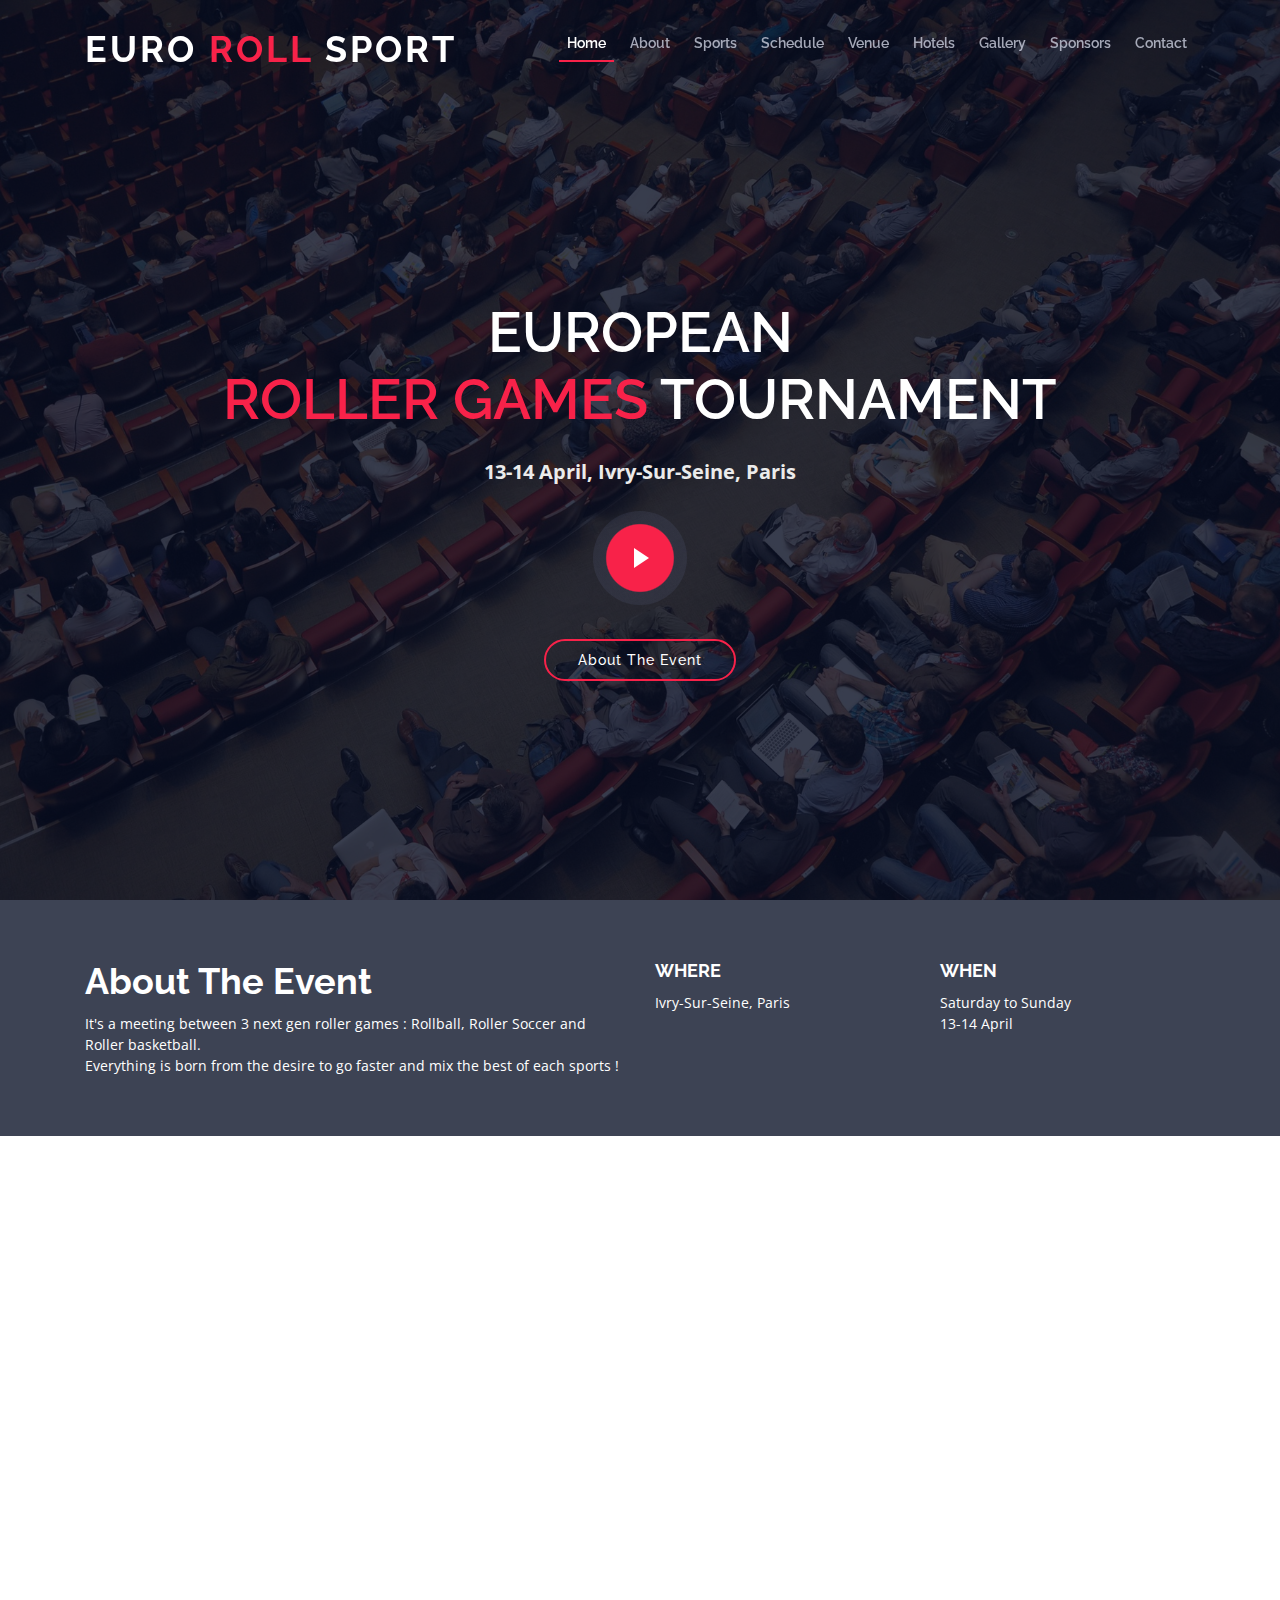
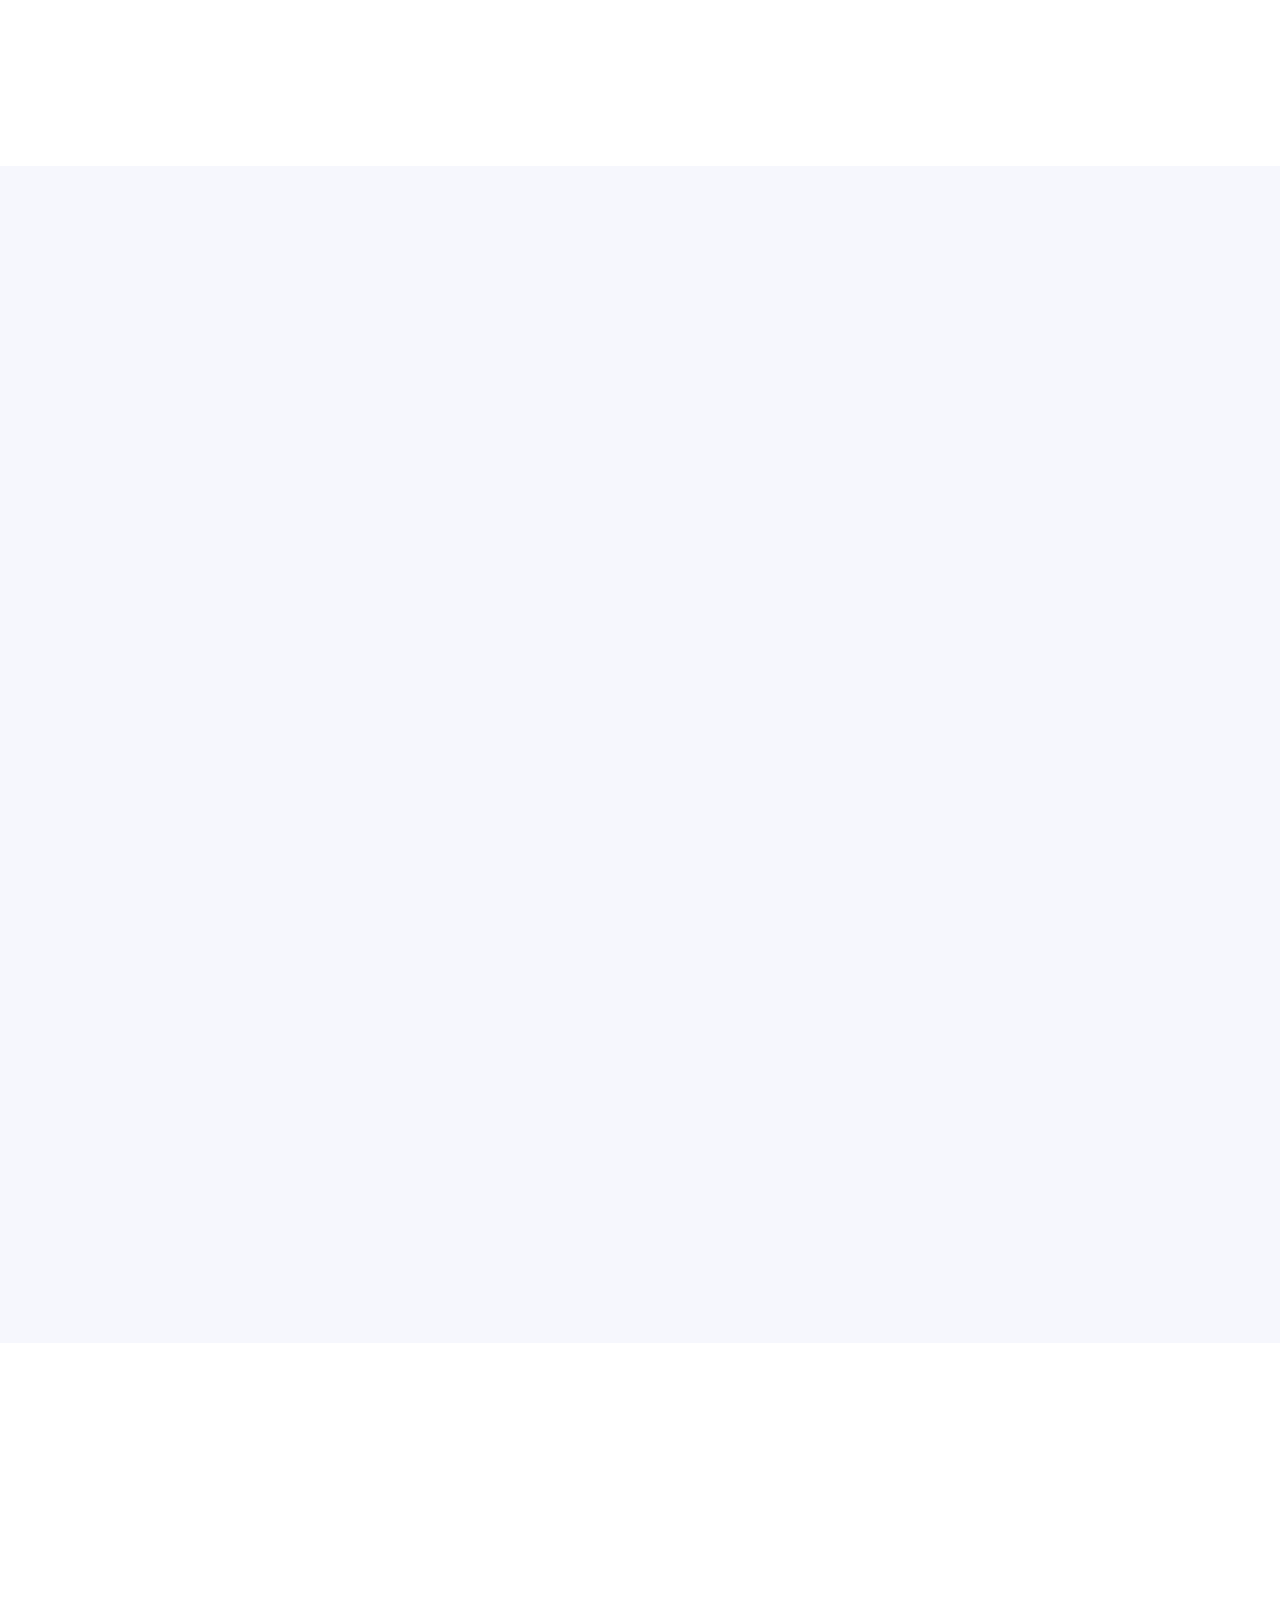
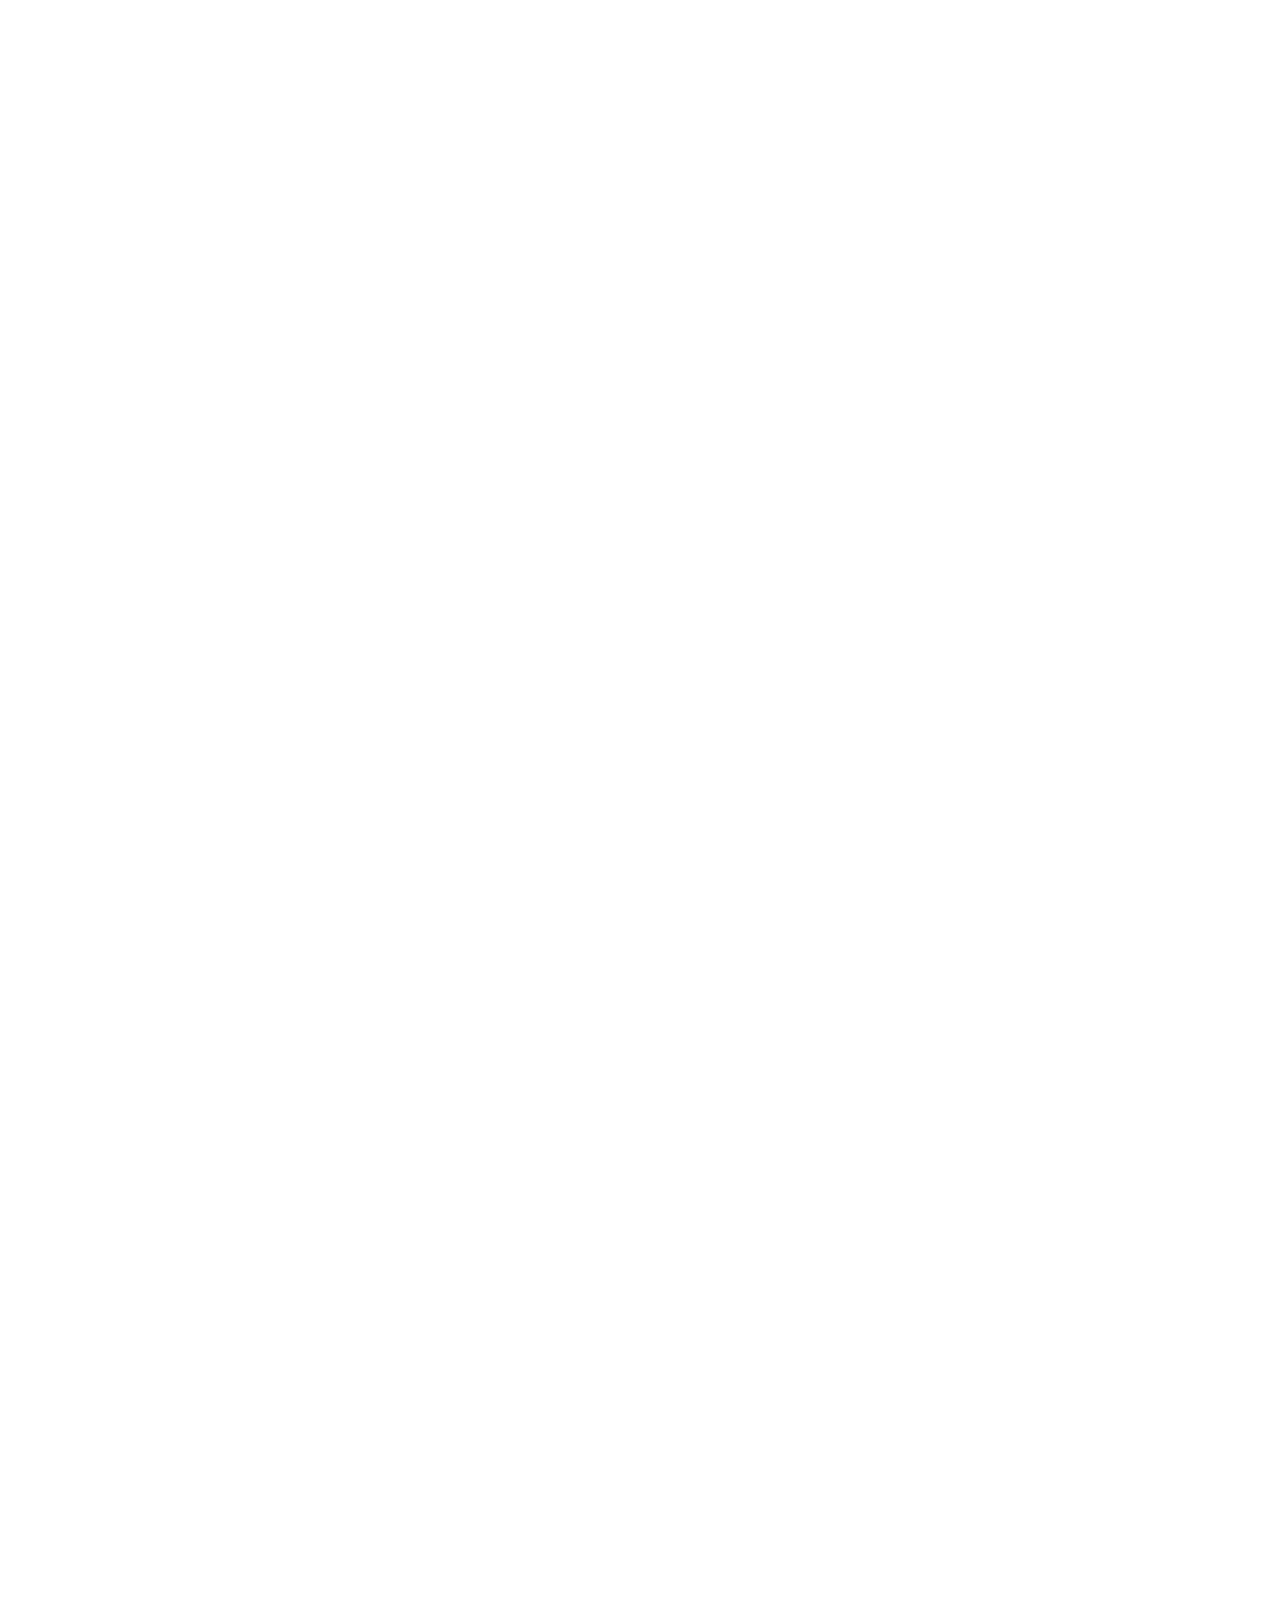
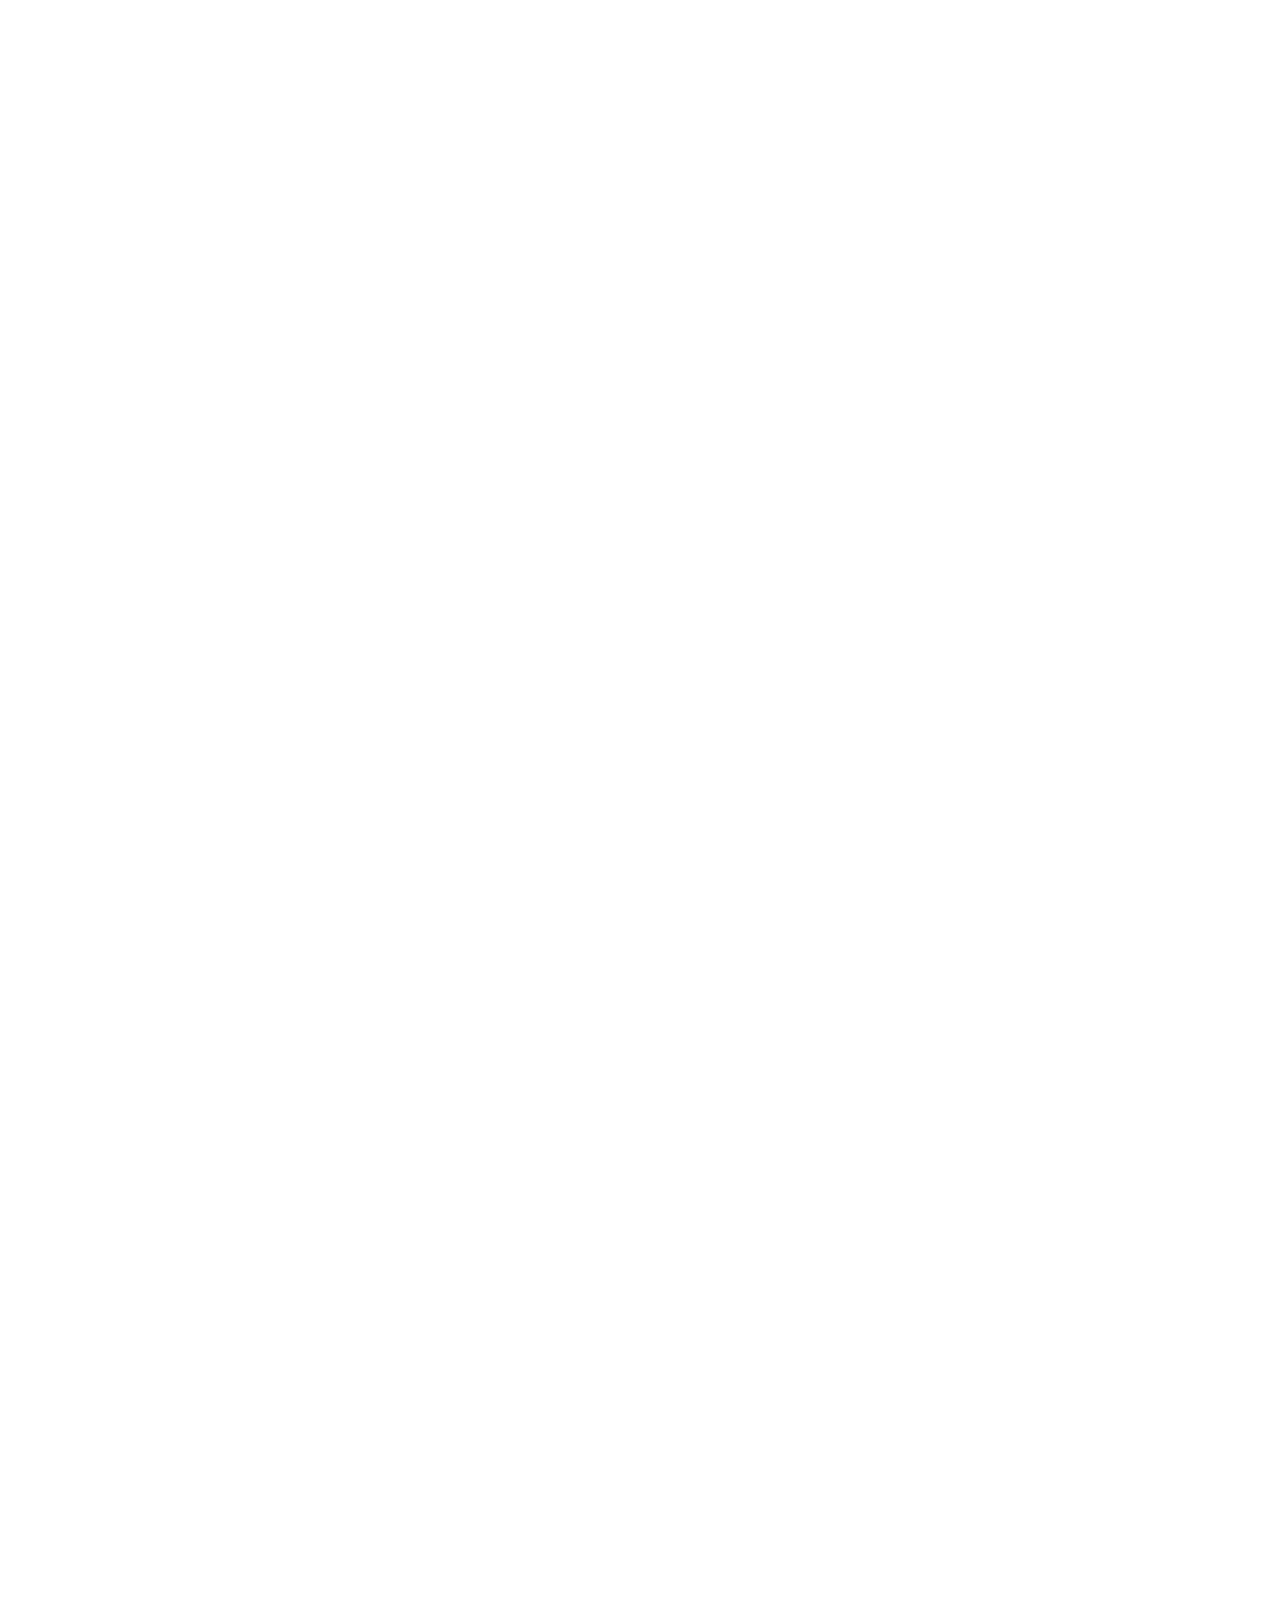
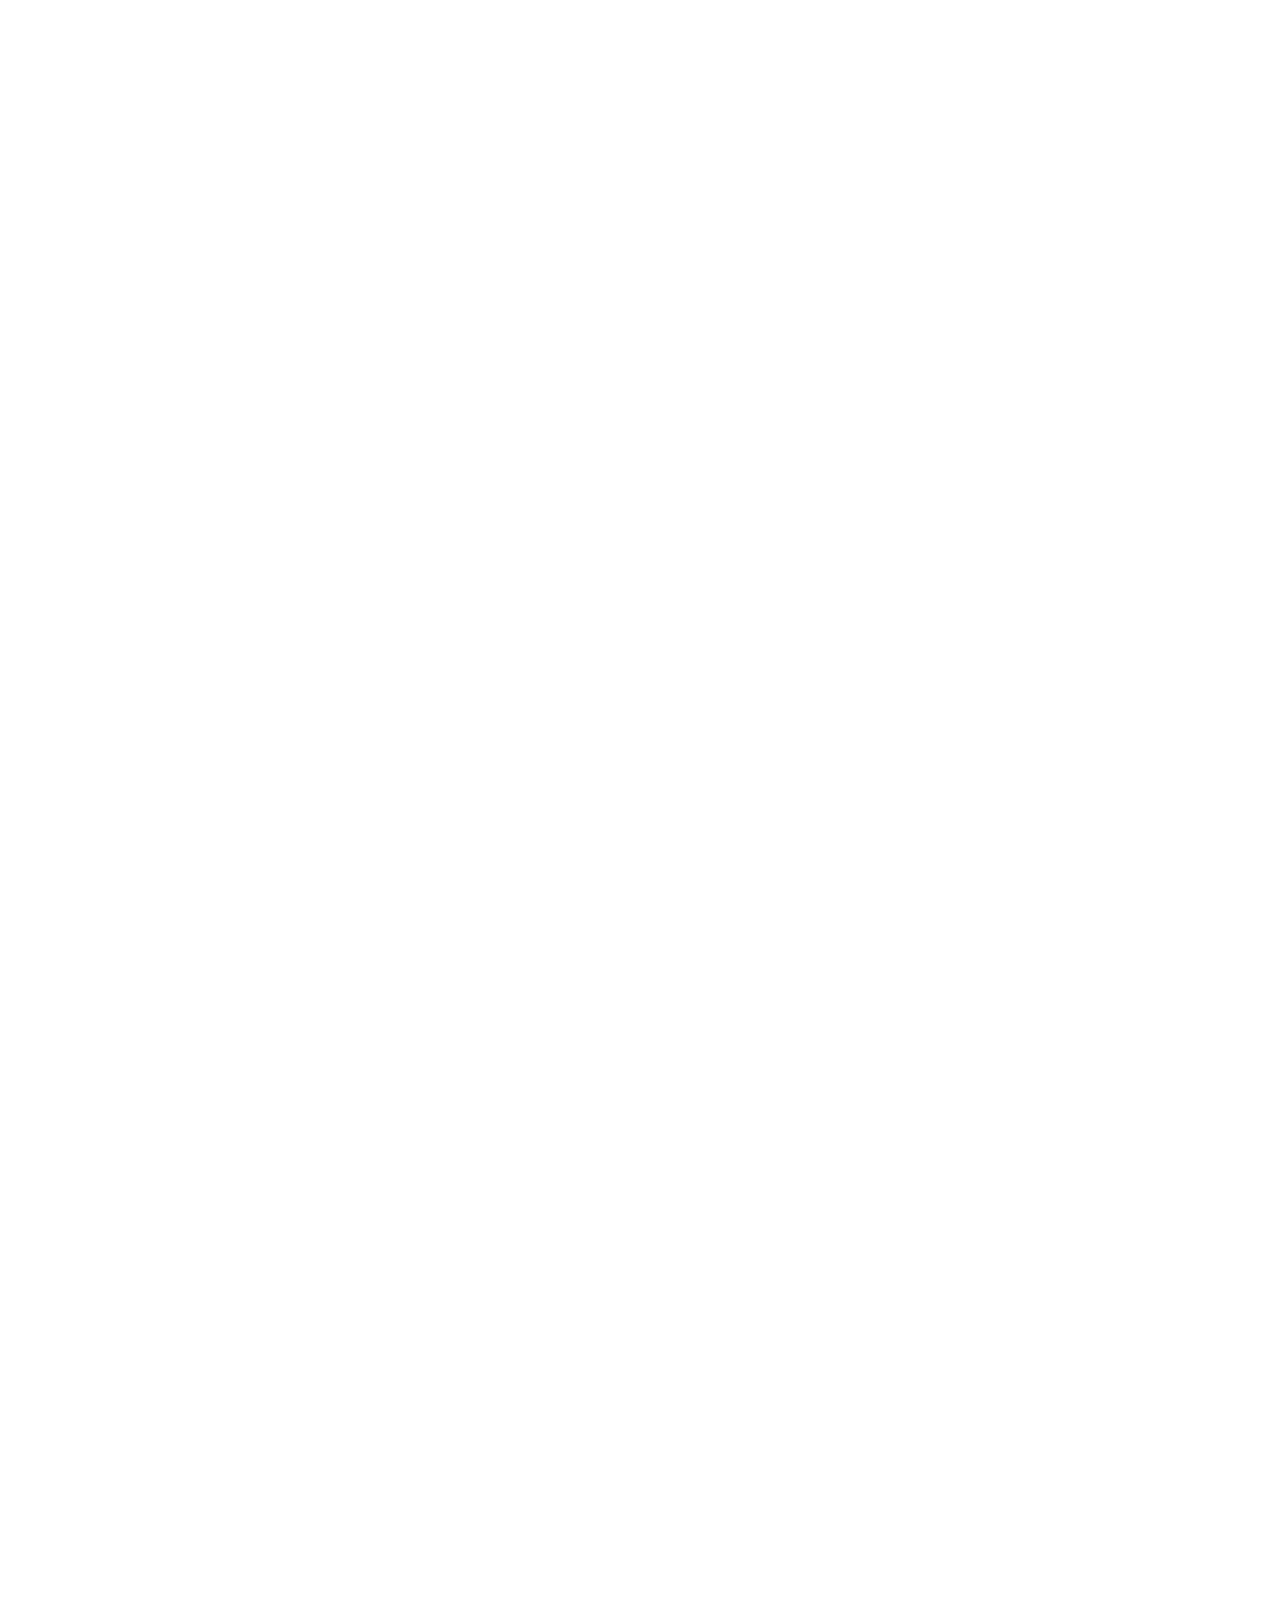
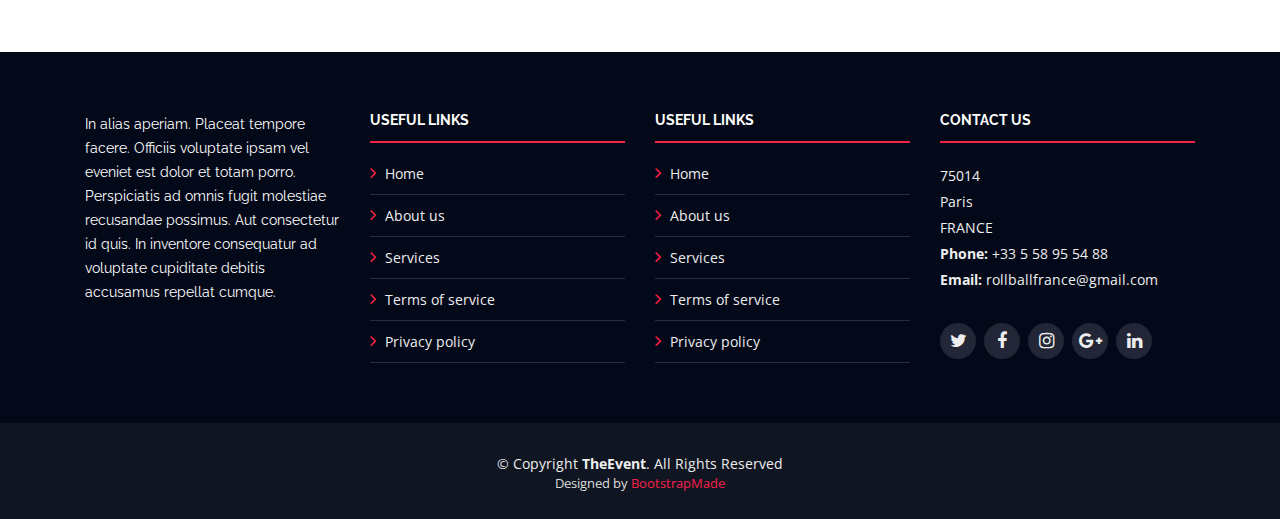
<file: test2/index.html>
<!DOCTYPE html>
<html lang="en">

<head>
  <meta charset="utf-8">
  <title>1st European Roller Games Tournament</title>
  <meta content="width=device-width, initial-scale=1.0" name="viewport">
  <meta content="" name="keywords">
  <meta content="" name="description">

  <!-- Favicons -->
  <link href="img/favicon.png" rel="icon">
  <link href="img/apple-touch-icon.png" rel="apple-touch-icon">

  <!-- Google Fonts -->
  <link href="https://fonts.googleapis.com/css?family=Open+Sans:300,300i,400,400i,700,700i|Raleway:300,400,500,700,800" rel="stylesheet">

  <!-- Bootstrap CSS File -->
  <link href="lib/bootstrap/css/bootstrap.min.css" rel="stylesheet">

  <!-- Libraries CSS Files -->
  <link href="lib/font-awesome/css/font-awesome.min.css" rel="stylesheet">
  <link href="lib/animate/animate.min.css" rel="stylesheet">
  <link href="lib/venobox/venobox.css" rel="stylesheet">
  <link href="lib/owlcarousel/assets/owl.carousel.min.css" rel="stylesheet">

  <!-- Main Stylesheet File -->
  <link href="css/style.css" rel="stylesheet">

  <!-- =======================================================
    Theme Name: TheEvent
    Theme URL: https://bootstrapmade.com/theevent-conference-event-bootstrap-template/
    Author: BootstrapMade.com
    License: https://bootstrapmade.com/license/
  ======================================================= -->
</head>

<body>

  <!--==========================
    Header
  ============================-->
  <header id="header">
    <div class="container">

      <div id="logo" class="pull-left">
        <!-- Uncomment below if you prefer to use a text logo -->
        <h1><a href="#intro">Euro <span>Roll</span> Sport</a></h1>
        <!--<a href="#intro" class="scrollto"><img src="img/logo.png" alt="" title=""></a>-->
      </div>

      <nav id="nav-menu-container">
        <ul class="nav-menu">
          <li class="menu-active"><a href="#intro">Home</a></li>
          <li><a href="#about">About</a></li>
          <li><a href="#speakers">Sports</a></li>
          <li><a href="#schedule">Schedule</a></li>
          <li><a href="#venue">Venue</a></li>
          <li><a href="#hotels">Hotels</a></li>
          <li><a href="#gallery">Gallery</a></li>
          <li><a href="#sponsors">Sponsors</a></li>
          <li><a href="#contact">Contact</a></li>
          <!-- <li class="buy-tickets"><a href="#buy-tickets">Buy Tickets</a></li> -->
        </ul>
      </nav><!-- #nav-menu-container -->
    </div>
  </header><!-- #header -->

  <!--==========================
    Intro Section
  ============================-->
  <section id="intro">
    <div class="intro-container wow fadeIn">
      <h1 class="mb-4 pb-0">European <br><span>Roller Games</span> Tournament</h1>
      <p class="mb-4 pb-0">13-14 April, Ivry-Sur-Seine, Paris</p>
      <a href="https://youtu.be/YbYWhdLO43Q" class="venobox play-btn mb-4" data-vbtype="video"
        data-autoplay="true"></a>
      <a href="#about" class="about-btn scrollto">About The Event</a>
    </div>
  </section>

  <main id="main">

    <!--==========================
      About Section
    ============================-->
    <section id="about">
      <div class="container">
        <div class="row">
          <div class="col-lg-6">
            <h2>About The Event</h2>
            <p>It's a meeting between 3 next gen roller games : Rollball, Roller Soccer and Roller basketball.<br>Everything is born from the desire to go faster and mix the best of each sports !</p>
          </div>
          <div class="col-lg-3">
            <h3>Where</h3>
            <p>Ivry-Sur-Seine, Paris</p>
          </div>
          <div class="col-lg-3">
            <h3>When</h3>
            <p>Saturday to Sunday<br>13-14 April</p>
          </div>
        </div>
      </div>
    </section>

    <!--==========================
      Speakers Section
    ============================-->
    <section id="speakers" class="wow fadeInUp">
      <div class="container">
        <div class="section-header">
          <h2>Event Sports</h2>
          <p>Here are some description of each sports</p>
        </div>

        <div class="row">
          <div class="col-lg-4 col-md-6">
            <div class="speaker">
              <img src="img/speakers/1.jpg" alt="Speaker 1" class="img-fluid">
              <div class="details">
                <h3><a href="speaker-details.html">Rollball</a></h3>
                <p>Roll ball is a sport similar to handball that is played on quad or inline skates.The play consists of two teams of six players each.Deplacement is like basketball, goal is like Handball.</p>
                <div class="social">
                  <!--<a href=""><i class="fa fa-twitter"></i></a>-->
                  <a href="https://facebook.com/RollBallFrance"><i class="fa fa-facebook"></i></a>
                  <!--<a href=""><i class="fa fa-google-plus"></i></a>-->
                  <!--<a href=""><i class="fa fa-linkedin"></i></a>-->
                </div>
              </div>
            </div>
          </div>
          <div class="col-lg-4 col-md-6">
            <div class="speaker">
              <img src="img/speakers/2.jpg" alt="Speaker 2" class="img-fluid">
              <div class="details">
                <h3><a href="speaker-details.html">Roller Soccer</a></h3>
                <p>Roll ball is a sport similar to futsal that is played on inline skates.The play consists of two teams of six players each.Rules are like soccer, with more speed.</p>
                <div class="social">
                  <!--<a href=""><i class="fa fa-twitter"></i></a>-->
                  <a href="https://facebook.com/RollerFoot"><i class="fa fa-facebook"></i></a>
                  <!--<a href=""><i class="fa fa-google-plus"></i></a>-->
                  <!--<a href=""><i class="fa fa-linkedin"></i></a>-->
                </div>
              </div>
            </div>
          </div>
          <div class="col-lg-4 col-md-6">
            <div class="speaker">
              <img src="img/speakers/3.jpg" alt="Speaker 3" class="img-fluid">
              <div class="details">
                <h3><a href="speaker-details.html">Roller Basketball</a></h3>
                <p>Roller Basketball is a sport similar to basketball that is played on quad or inline skates. The play consists of two teams of six players each, five field players and a goal tender.</p>
                <!--<div class="social">
                  <a href=""><i class="fa fa-twitter"></i></a>
                  <a href=""><i class="fa fa-facebook"></i></a>
                  <a href=""><i class="fa fa-google-plus"></i></a>
                  <a href=""><i class="fa fa-linkedin"></i></a>
                </div>-->
              </div>
            </div>
          </div>
        </div>
      </div>

    </section>

    <!--==========================
      Schedule Section
    ============================-->
    <section id="schedule" class="section-with-bg">
      <div class="container wow fadeInUp">
        <div class="section-header">
          <h2>Event Schedule</h2>
          <p>Here is our event schedule</p>
        </div>

        <ul class="nav nav-tabs" role="tablist">
          <li class="nav-item">
            <a class="nav-link active" href="#day-1" role="tab" data-toggle="tab">Day 1</a>
          </li>
          <li class="nav-item">
            <a class="nav-link" href="#day-2" role="tab" data-toggle="tab">Day 2</a>
          </li>
        </ul>

        <h3 class="sub-heading">This event schedule may change during time depending to externals contraints.</h3>

        <div class="tab-content row justify-content-center">

          <!-- Schdule Day 1 -->
          <div role="tabpanel" class="col-lg-9 tab-pane fade show active" id="day-1">

            <div class="row schedule-item">
              <div class="col-md-2"><time>09:00 AM</time></div>
              <div class="col-md-10">
                <h4>Registration</h4>
                <p>Breaksfeast and  team presentation. Warmup for players.</p>
              </div>
            </div>

            <div class="row schedule-item">
              <div class="col-md-2"><time>10:00 AM</time></div>
              <div class="col-md-10">
                <div class="speaker">
                  <img src="img/speakers/1.jpg" alt="Rollball">
                </div>
                <h4>Qualification group phases - <span>Rollball</span></h4>
                <p>Each teams will face each other.</p>
              </div>
            </div>

            <div class="row schedule-item">
              <div class="col-md-2"><time>12:00 AM</time></div>
              <div class="col-md-10">
                <h4>Lunch break and announcement of results for <span>Rollball</span></h4>
                <p>Food will be provided by store near stadium.</p>
              </div>
            </div>

            <div class="row schedule-item">
              <div class="col-md-2"><time>1:30 PM</time></div>
              <div class="col-md-10">
                <div class="speaker">
                  <img src="img/speakers/2.jpg" alt="Roller Soccer">
                </div>
                <h4>Qualification group phases - <span>Roller Soccer</span></h4>
                <p>Each teams will face each other.</p>
              </div>
            </div>

            <div class="row schedule-item">
              <div class="col-md-2"><time>3:30 PM</time></div>
              <div class="col-md-10">
                <h4>Afternoon break and announcement of results for <span>Roller Soccer</span></h4>
                <p>Food will be provided by store near stadium.</p>
              </div>
            </div>

            <div class="row schedule-item">
              <div class="col-md-2"><time>4:00 PM</time></div>
              <div class="col-md-10">
                <div class="speaker">
                  <img src="img/speakers/3.jpg" alt="Roller Basketball">
                </div>
                <h4>Qualification group phases - <span>Roller Basketball</span></h4>
                <p>Each teams will face each other.</p>
              </div>
            </div>

            <div class="row schedule-item">
              <div class="col-md-2"><time>6:00 PM</time></div>
              <div class="col-md-10">
                <h4>End of the day and announcement of results for <span>Roller Basketball</span></h4>
                <p></p>
              </div>
            </div>

            <div class="row schedule-item">
              <div class="col-md-2"><time>6:30 PM</time></div>
              <div class="col-md-10">
                <h4>Resume of the day and resume of the day</h4>
                <p>Food will be provided by store near stadium.</p>
              </div>
            </div>

            <div class="row schedule-item">
              <div class="col-md-2"><time>8:00 PM</time></div>
              <div class="col-md-10">
                <h4>Free time</h4>
                <p>Restaurant and bar booking for people who want to join.</p>
              </div>
            </div>

          </div>
          <!-- End Schdule Day 1 -->

          <!-- Schdule Day 2 -->
          <div role="tabpanel" class="col-lg-9  tab-pane fade" id="day-2">

            <div class="row schedule-item">
              <div class="col-md-2"><time>10:00 AM</time></div>
              <div class="col-md-10">
                <div class="speaker">
                  <img src="img/speakers/3.jpg" alt="Roller Basketball">
                </div>
                <h4>Semi-finals and finals for <span>Roller Basketball</span></h4>
                <p>The top four teams will face each other.</p>
              </div>
            </div>

            <div class="row schedule-item">
              <div class="col-md-2"><time>11:00 AM</time></div>
              <div class="col-md-10">
                <div class="speaker">
                  <img src="img/speakers/2.jpg" alt="Roll Soccer">
                </div>
                <h4>Semi-finals and finals for <span>Roller Soccer</span></h4>
                <p>The top four teams will face each other.</p>
              </div>
            </div>

            <div class="row schedule-item">
              <div class="col-md-2"><time>12:00 AM</time></div>
              <div class="col-md-10">
                <div class="speaker">
                  <img src="img/speakers/1.jpg" alt="Rollball">
                </div>
                <h4>Semi-finals and finals for <span>Rollball</span></h4>
                <p>The top four teams will face each other.</p>
              </div>
            </div>

            <div class="row schedule-item">
              <div class="col-md-2"><time>12:00 AM</time></div>
              <div class="col-md-10">
                <h4>Lunch break and final announcement of results</h4>
                <p>Food will be provided by store near stadium.</p>
                <p>En dof the day.</p>
              </div>
            </div>

          </div>
          <!-- End Schdule Day 2 -->

        </div>

      </div>

    </section>

    <!--==========================
      Venue Section
    ============================-->
    <section id="venue" class="wow fadeInUp">

      <div class="container-fluid">

        <div class="section-header">
          <h2>Event Venue</h2>
          <p>Event venue location info and gallery</p>
        </div>

        <div class="row no-gutters">
          <div class="col-lg-6 venue-map">
            <iframe src="https://www.google.com/maps/embed?pb=!1m14!1m8!1m3!1d10509.873797646398!2d2.3778122!3d48.8111228!3m2!1i1024!2i768!4f13.1!3m3!1m2!1s0x0%3A0xa6ab1c2312f5408a!2sStade+Chaussinand!5e0!3m2!1sfr!2sfr!4v1551115220025" frameborder="0" style="border:0" allowfullscreen></iframe>
          </div>

          <div class="col-lg-6 venue-info">
            <div class="row justify-content-center">
              <div class="col-11 col-lg-8">
                <h3>Ivry-Sur-Seine, Paris</h3>
                <p>The sport featured in Ivry is handball. US Ivry handball, founded in 1947, plays in the 1st Division French Championship. The "reds and blacks" were eight times French champions in men and nine times in women.</p>
              </div>
            </div>
          </div>
        </div>

      </div>

      <div class="container-fluid venue-gallery-container">
        <div class="row no-gutters">

          <div class="col-lg-3 col-md-4">
            <div class="venue-gallery">
              <a href="img/venue-gallery/1.jpg" class="venobox" data-gall="venue-gallery">
                <img src="img/venue-gallery/1.jpg" alt="" class="img-fluid">
              </a>
            </div>
          </div>

          <div class="col-lg-3 col-md-4">
            <div class="venue-gallery">
              <a href="img/venue-gallery/2.jpg" class="venobox" data-gall="venue-gallery">
                <img src="img/venue-gallery/2.jpg" alt="" class="img-fluid">
              </a>
            </div>
          </div>

          <div class="col-lg-3 col-md-4">
            <div class="venue-gallery">
              <a href="img/venue-gallery/3.jpg" class="venobox" data-gall="venue-gallery">
                <img src="img/venue-gallery/3.jpg" alt="" class="img-fluid">
              </a>
            </div>
          </div>

        </div>
      </div>

    </section>

    <!--==========================
      Hotels Section
    ============================-->
    <section id="hotels" class="section-with-bg wow fadeInUp">

      <div class="container">
        <div class="section-header">
          <h2>Hotels</h2>
          <p>Her are some nearby hotels</p>
        </div>

        <div class="row">

          <div class="col-lg-4 col-md-6">
            <div class="hotel">
              <div class="hotel-img">
                <img src="img/hotels/1.jpg" alt="comfort" class="img-fluid">
              </div>
              <h3><a href="https://www.choicehotels.com/france/ivry-sur-seine/comfort-inn-hotels/fr532">COMFORT HOTEL PARIS PORTE D'IVRY</a></h3>
              <div class="stars">
                <i class="fa fa-star"></i>
                <i class="fa fa-star"></i>
                <i class="fa fa-star"></i>
                <i class="fa fa-star"></i>
                <i class="fa fa-star"></i>
              </div>
              <p>0.4 Mile from the Venue</p>
            </div>
          </div>

          <div class="col-lg-4 col-md-6">
            <div class="hotel">
              <div class="hotel-img">
                <img src="img/hotels/2.jpg" alt="betb" class="img-fluid">
              </div>
              <h3><a href="https://www.hotel-bb.com/fr/hotels/paris-italie-porte-de-choisy.htm?utm_campaign=yext&utm_medium=fichehotel&utm_source=googlemaps">B&B Hôtel PARIS Italie Porte de Choisy</a></h3>
              <div class="stars">
                <i class="fa fa-star"></i>
                <i class="fa fa-star"></i>
                <i class="fa fa-star"></i>
                <i class="fa fa-star"></i>
                <i class="fa fa-star-half-full"></i>
              </div>
              <p>0.6 Mile from the Venue</p>
            </div>
          </div>
          <div class="col-lg-4 col-md-6">
            <div class="hotel">
              <div class="hotel-img">
                <img src="img/hotels/3.jpg" alt="comfort" class="img-fluid">
              </div>
              <h3><a href="https://www.kyriad.com/fr/france/ile-de-france/hotels-ivry">KYRIAD HOTEL PARIS IVRY</a></h3>
              <div class="stars">
                <i class="fa fa-star"></i>
                <i class="fa fa-star"></i>
                <i class="fa fa-star"></i>
                <i class="fa fa-star"></i>
                <i class="fa fa-star"></i>
              </div>
              <p>1.2 Mile from the Venue</p>
            </div>
          </div>
        </div>
      </div>

    </section>

    <!--==========================
      Gallery Section
    ============================-->
    <section id="gallery" class="wow fadeInUp">

      <div class="container">
        <div class="section-header">
          <h2>Gallery</h2>
          <p>Check our gallery from the recent events</p>
        </div>
      </div>

      <div class="owl-carousel gallery-carousel">
        <a href="img/gallery/1.jpg" class="venobox" data-gall="gallery-carousel"><img src="img/gallery/1.jpg" alt=""></a>
        <a href="img/gallery/2.jpg" class="venobox" data-gall="gallery-carousel"><img src="img/gallery/2.jpg" alt=""></a>
        <a href="img/gallery/3.jpg" class="venobox" data-gall="gallery-carousel"><img src="img/gallery/3.jpg" alt=""></a>
        <a href="img/gallery/4.jpg" class="venobox" data-gall="gallery-carousel"><img src="img/gallery/4.jpg" alt=""></a>
        <!--<a href="img/gallery/5.jpg" class="venobox" data-gall="gallery-carousel"><img src="img/gallery/5.jpg" alt=""></a>-->
      </div>

    </section>

    <!--==========================
      Sponsors Section
    ============================-->
    <section id="sponsors" class="section-with-bg wow fadeInUp">

      <div class="container">
        <div class="section-header">
          <h2>Sponsors</h2>
        </div>

        <div class="row no-gutters sponsors-wrap clearfix">

          <div class="col-lg-3 col-md-4 col-xs-6">
            <div class="sponsor-logo">
              <img src="img/sponsors/1.png" class="img-fluid" alt="">
            </div>
          </div>
          
          <div class="col-lg-3 col-md-4 col-xs-6">
            <div class="sponsor-logo">
              <img src="img/sponsors/2.png" class="img-fluid" alt="">
            </div>
          </div>
        
          <div class="col-lg-3 col-md-4 col-xs-6">
            <div class="sponsor-logo">
              <img src="img/sponsors/3.png" class="img-fluid" alt="">
            </div>
          </div>

        </div>

      </div>

    </section>

    <!--==========================
      F.A.Q Section
    ============================-->
    <section id="faq" class="wow fadeInUp">

      <div class="container">

        <div class="section-header">
          <h2>F.A.Q </h2>
        </div>

        <div class="row justify-content-center">
          <div class="col-lg-9">
              <ul id="faq-list">

                <li>
                  <a data-toggle="collapse" class="collapsed" href="#faq1">Non consectetur a erat nam at lectus urna duis? <i class="fa fa-minus-circle"></i></a>
                  <div id="faq1" class="collapse" data-parent="#faq-list">
                    <p>
                      Feugiat pretium nibh ipsum consequat. Tempus iaculis urna id volutpat lacus laoreet non curabitur gravida. Venenatis lectus magna fringilla urna porttitor rhoncus dolor purus non.
                    </p>
                  </div>
                </li>
      
                <li>
                  <a data-toggle="collapse" href="#faq2" class="collapsed">Feugiat scelerisque varius morbi enim nunc faucibus a pellentesque? <i class="fa fa-minus-circle"></i></a>
                  <div id="faq2" class="collapse" data-parent="#faq-list">
                    <p>
                      Dolor sit amet consectetur adipiscing elit pellentesque habitant morbi. Id interdum velit laoreet id donec ultrices. Fringilla phasellus faucibus scelerisque eleifend donec pretium. Est pellentesque elit ullamcorper dignissim. Mauris ultrices eros in cursus turpis massa tincidunt dui.
                    </p>
                  </div>
                </li>
      
                <li>
                  <a data-toggle="collapse" href="#faq3" class="collapsed">Dolor sit amet consectetur adipiscing elit pellentesque habitant morbi? <i class="fa fa-minus-circle"></i></a>
                  <div id="faq3" class="collapse" data-parent="#faq-list">
                    <p>
                      Eleifend mi in nulla posuere sollicitudin aliquam ultrices sagittis orci. Faucibus pulvinar elementum integer enim. Sem nulla pharetra diam sit amet nisl suscipit. Rutrum tellus pellentesque eu tincidunt. Lectus urna duis convallis convallis tellus. Urna molestie at elementum eu facilisis sed odio morbi quis
                    </p>
                  </div>
                </li>
      
                <li>
                  <a data-toggle="collapse" href="#faq4" class="collapsed">Ac odio tempor orci dapibus. Aliquam eleifend mi in nulla? <i class="fa fa-minus-circle"></i></a>
                  <div id="faq4" class="collapse" data-parent="#faq-list">
                    <p>
                      Dolor sit amet consectetur adipiscing elit pellentesque habitant morbi. Id interdum velit laoreet id donec ultrices. Fringilla phasellus faucibus scelerisque eleifend donec pretium. Est pellentesque elit ullamcorper dignissim. Mauris ultrices eros in cursus turpis massa tincidunt dui.
                    </p>
                  </div>
                </li>
      
                <li>
                  <a data-toggle="collapse" href="#faq5" class="collapsed">Tempus quam pellentesque nec nam aliquam sem et tortor consequat? <i class="fa fa-minus-circle"></i></a>
                  <div id="faq5" class="collapse" data-parent="#faq-list">
                    <p>
                      Molestie a iaculis at erat pellentesque adipiscing commodo. Dignissim suspendisse in est ante in. Nunc vel risus commodo viverra maecenas accumsan. Sit amet nisl suscipit adipiscing bibendum est. Purus gravida quis blandit turpis cursus in
                    </p>
                  </div>
                </li>
      
                <li>
                  <a data-toggle="collapse" href="#faq6" class="collapsed">Tortor vitae purus faucibus ornare. Varius vel pharetra vel turpis nunc eget lorem dolor? <i class="fa fa-minus-circle"></i></a>
                  <div id="faq6" class="collapse" data-parent="#faq-list">
                    <p>
                      Laoreet sit amet cursus sit amet dictum sit amet justo. Mauris vitae ultricies leo integer malesuada nunc vel. Tincidunt eget nullam non nisi est sit amet. Turpis nunc eget lorem dolor sed. Ut venenatis tellus in metus vulputate eu scelerisque. Pellentesque diam volutpat commodo sed egestas egestas fringilla phasellus faucibus. Nibh tellus molestie nunc non blandit massa enim nec.
                    </p>
                  </div>
                </li>
      
              </ul>
          </div>
        </div>

      </div>

    </section>

    <!--==========================
      Subscribe Section
    ============================-->
    <!--<section id="subscribe">
      <div class="container wow fadeInUp">
        <div class="section-header">
          <h2>Newsletter</h2>
          <p>Rerum numquam illum recusandae quia mollitia consequatur.</p>
        </div>

        <form method="POST" action="#">
          <div class="form-row justify-content-center">
            <div class="col-auto">
              <input type="text" class="form-control" placeholder="Enter your Email">
            </div>
            <div class="col-auto">
              <button type="submit">Subscribe</button>
            </div>
          </div>
        </form>

      </div>
    </section>-->

    <!--==========================
      Buy Ticket Section
    ============================-->
    <section id="buy-tickets" class="section-with-bg wow fadeInUp">
      <div class="container">

        <div class="section-header">
          <h2>Package Price</h2>
          <p>Different price for different services. Choose what you prefer.</p>
        </div>

        <div class="row">
          <div class="col-lg-4">
            <div class="card mb-5 mb-lg-0">
              <div class="card-body">
                <h5 class="card-title text-muted text-uppercase text-center">Survivor</h5>
                <h6 class="card-price text-center">50€</h6>
                <hr>
                <ul class="fa-ul">
                  <li><span class="fa-li"><i class="fa fa-check"></i></span>Coffee Break</li>
                  <li><span class="fa-li"><i class="fa fa-check"></i></span>Lunch Break</li>
                  <li><span class="fa-li"><i class="fa fa-check"></i></span>Afternoon Break</li>
                </ul>
                <hr>
                <div class="text-center">
                  <button type="button" class="btn" data-toggle="modal" data-target="#buy-ticket-modal" data-ticket-type="standard-access">Book Now</button>
                </div>
              </div>
            </div>
          </div>
          <div class="col-lg-4">
            <div class="card mb-5 mb-lg-0">
              <div class="card-body">
                <h5 class="card-title text-muted text-uppercase text-center">Don't worry</h5>
                <h6 class="card-price text-center">150€</h6>
                <hr>
                <ul class="fa-ul">
                  <li><span class="fa-li"><i class="fa fa-check"></i></span>Coffee Break</li>
                  <li><span class="fa-li"><i class="fa fa-check"></i></span>Lunch Break</li>
                  <li><span class="fa-li"><i class="fa fa-check"></i></span>Afternoon Break</li>
                  <li><span class="fa-li"><i class="fa fa-check"></i></span>Saturday Diner</li>
                  <li><span class="fa-li"><i class="fa fa-check"></i></span>Hostel 1 night</li>
                </ul>
                <hr>
                <div class="text-center">
                  <button type="button" class="btn" data-toggle="modal" data-target="#buy-ticket-modal" data-ticket-type="standard-access">Book Now</button>
                </div>
              </div>
            </div>
          </div>
          <!-- Pro Tier -->
          <div class="col-lg-4">
            <div class="card">
              <div class="card-body">
                <h5 class="card-title text-muted text-uppercase text-center">Premium</h5>
                <h6 class="card-price text-center">€350</h6>
                <hr>
                <ul class="fa-ul">
                  <li><span class="fa-li"><i class="fa fa-check"></i></span>Coffee Break</li>
                  <li><span class="fa-li"><i class="fa fa-check"></i></span>Lunch Break</li>
                  <li><span class="fa-li"><i class="fa fa-check"></i></span>Afternoon Break</li>
                  <li><span class="fa-li"><i class="fa fa-check"></i></span>Saturday Diner</li>
                  <li><span class="fa-li"><i class="fa fa-check"></i></span>Saturday Drinks</li>
                  <li><span class="fa-li"><i class="fa fa-check"></i></span>Hostel 2 night</li>
                  <li><span class="fa-li"><i class="fa fa-check"></i></span>Train</li>
                </ul>
                <hr>
                <div class="text-center">
                  <button type="button" class="btn" data-toggle="modal" data-target="#buy-ticket-modal" data-ticket-type="premium-access">Book Now</button>
                </div>

              </div>
            </div>
          </div>
        </div>
      </div>

      <!-- Modal Order Form -->
      <div id="buy-ticket-modal" class="modal fade">
        <div class="modal-dialog" role="document">
          <div class="modal-content">
            <div class="modal-header">
              <h4 class="modal-title">Book Now</h4>
              <button type="button" class="close" data-dismiss="modal" aria-label="Close">
                <span aria-hidden="true">&times;</span>
              </button>
            </div>
            <div class="modal-body">
              <form method="POST" action="#">
                <div class="form-group">
                  <input type="text" class="form-control" name="your-name" placeholder="Your Name">
                </div>
                <div class="form-group">
                  <input type="text" class="form-control" name="your-email" placeholder="Your Email">
                </div>
                <div class="form-group">
                  <select id="ticket-type" name="ticket-type" class="form-control" >
                    <option value="">-- Select Your Ticket Type --</option>
                    <option value="standard-access">Survivor</option>
                    <option value="pro-access">Don't worry</option>
                    <option value="premium-access">Premium</option>
                  </select>
                </div>
                <div class="text-center">
                  <button type="submit" class="btn">Book Now</button>
                </div>
              </form>
            </div>
          </div><!-- /.modal-content -->
        </div><!-- /.modal-dialog -->
      </div><!-- /.modal -->

    </section>

    <!--==========================
      Contact Section
    ============================-->
    <section id="contact" class="section-bg wow fadeInUp">

      <div class="container">

        <div class="section-header">
          <h2>Contact Us</h2>
          <p>Contact information </p>
        </div>

        <div class="row contact-info">

          <div class="col-md-4">
            <div class="contact-address">
              <i class="ion-ios-location-outline"></i>
              <h3>Address</h3>
              <address>75014, Paris, FRANCE</address>
            </div>
          </div>

          <div class="col-md-4">
            <div class="contact-phone">
              <i class="ion-ios-telephone-outline"></i>
              <h3>Phone Number</h3>
              <p><a href="tel:+155895548855">+1 5589 55488 55</a></p>
            </div>
          </div>

          <div class="col-md-4">
            <div class="contact-email">
              <i class="ion-ios-email-outline"></i>
              <h3>Email</h3>
              <p><a href="mailto:info@example.com">rollballfrance@gmail.com</a></p>
            </div>
          </div>

        </div>

        <div class="form">
          <div id="sendmessage">Your message has been sent. Thank you!</div>
          <div id="errormessage"></div>
          <form action="" method="post" role="form" class="contactForm">
            <div class="form-row">
              <div class="form-group col-md-6">
                <input type="text" name="name" class="form-control" id="name" placeholder="Your Name" data-rule="minlen:4" data-msg="Please enter at least 4 chars" />
                <div class="validation"></div>
              </div>
              <div class="form-group col-md-6">
                <input type="email" class="form-control" name="email" id="email" placeholder="Your Email" data-rule="email" data-msg="Please enter a valid email" />
                <div class="validation"></div>
              </div>
            </div>
            <div class="form-group">
              <input type="text" class="form-control" name="subject" id="subject" placeholder="Subject" data-rule="minlen:4" data-msg="Please enter at least 8 chars of subject" />
              <div class="validation"></div>
            </div>
            <div class="form-group">
              <textarea class="form-control" name="message" rows="5" data-rule="required" data-msg="Please write something for us" placeholder="Message"></textarea>
              <div class="validation"></div>
            </div>
            <div class="text-center"><button type="submit">Send Message</button></div>
          </form>
        </div>

      </div>
    </section><!-- #contact -->

  </main>


  <!--==========================
    Footer
  ============================-->
  <footer id="footer">
    <div class="footer-top">
      <div class="container">
        <div class="row">

          <div class="col-lg-3 col-md-6 footer-info">
            <!--<img src="img/logo.png" alt="TheEvenet">-->
            <p>In alias aperiam. Placeat tempore facere. Officiis voluptate ipsam vel eveniet est dolor et totam porro. Perspiciatis ad omnis fugit molestiae recusandae possimus. Aut consectetur id quis. In inventore consequatur ad voluptate cupiditate debitis accusamus repellat cumque.</p>
          </div>

          <div class="col-lg-3 col-md-6 footer-links">
            <h4>Useful Links</h4>
            <ul>
              <li><i class="fa fa-angle-right"></i> <a href="#">Home</a></li>
              <li><i class="fa fa-angle-right"></i> <a href="#">About us</a></li>
              <li><i class="fa fa-angle-right"></i> <a href="#">Services</a></li>
              <li><i class="fa fa-angle-right"></i> <a href="#">Terms of service</a></li>
              <li><i class="fa fa-angle-right"></i> <a href="#">Privacy policy</a></li>
            </ul>
          </div>

          <div class="col-lg-3 col-md-6 footer-links">
            <h4>Useful Links</h4>
            <ul>
              <li><i class="fa fa-angle-right"></i> <a href="#">Home</a></li>
              <li><i class="fa fa-angle-right"></i> <a href="#">About us</a></li>
              <li><i class="fa fa-angle-right"></i> <a href="#">Services</a></li>
              <li><i class="fa fa-angle-right"></i> <a href="#">Terms of service</a></li>
              <li><i class="fa fa-angle-right"></i> <a href="#">Privacy policy</a></li>
            </ul>
          </div>

          <div class="col-lg-3 col-md-6 footer-contact">
            <h4>Contact Us</h4>
            <p>
              75014 <br>
              Paris<br>
              FRANCE<br>
              <strong>Phone:</strong> +33 5 58 95 54 88<br>
              <strong>Email:</strong> rollballfrance@gmail.com<br>
            </p>

            <div class="social-links">
              <a href="#" class="twitter"><i class="fa fa-twitter"></i></a>
              <a href="https://facebook.com/RollBallFrance" class="facebook"><i class="fa fa-facebook"></i></a>
              <a href="#" class="instagram"><i class="fa fa-instagram"></i></a>
              <a href="#" class="google-plus"><i class="fa fa-google-plus"></i></a>
              <a href="#" class="linkedin"><i class="fa fa-linkedin"></i></a>
            </div>

          </div>

        </div>
      </div>
    </div>

    <div class="container">
      <div class="copyright">
        &copy; Copyright <strong>TheEvent</strong>. All Rights Reserved
      </div>
      <div class="credits">
        <!--
          All the links in the footer should remain intact.
          You can delete the links only if you purchased the pro version.
          Licensing information: https://bootstrapmade.com/license/
          Purchase the pro version with working PHP/AJAX contact form: https://bootstrapmade.com/buy/?theme=TheEvent
        -->
        Designed by <a href="https://bootstrapmade.com/">BootstrapMade</a>
      </div>
    </div>
  </footer><!-- #footer -->

  <a href="#" class="back-to-top"><i class="fa fa-angle-up"></i></a>

  <!-- JavaScript Libraries -->
  <script src="lib/jquery/jquery.min.js"></script>
  <script src="lib/jquery/jquery-migrate.min.js"></script>
  <script src="lib/bootstrap/js/bootstrap.bundle.min.js"></script>
  <script src="lib/easing/easing.min.js"></script>
  <script src="lib/superfish/hoverIntent.js"></script>
  <script src="lib/superfish/superfish.min.js"></script>
  <script src="lib/wow/wow.min.js"></script>
  <script src="lib/venobox/venobox.min.js"></script>
  <script src="lib/owlcarousel/owl.carousel.min.js"></script>

  <!-- Contact Form JavaScript File -->
  <script src="contactform/contactform.js"></script>

  <!-- Template Main Javascript File -->
  <script src="js/main.js"></script>
</body>

</html>
</file>
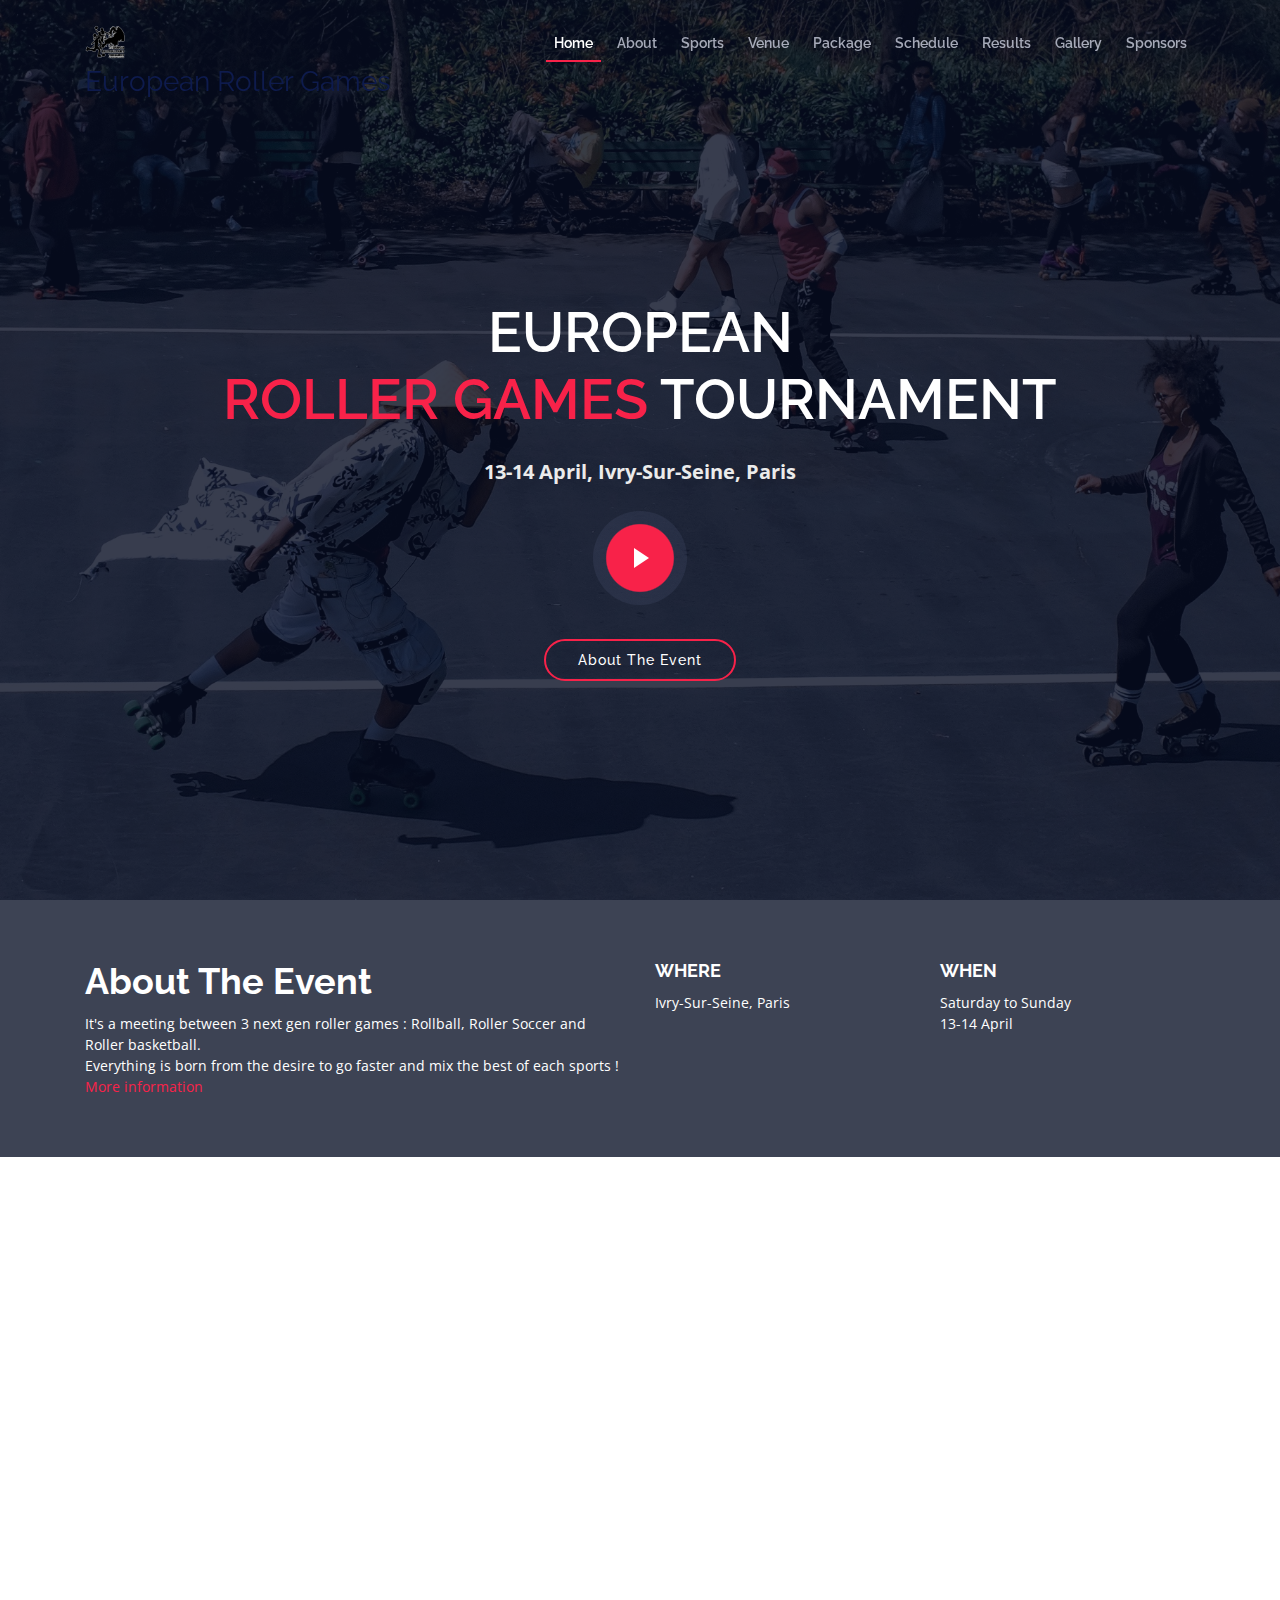
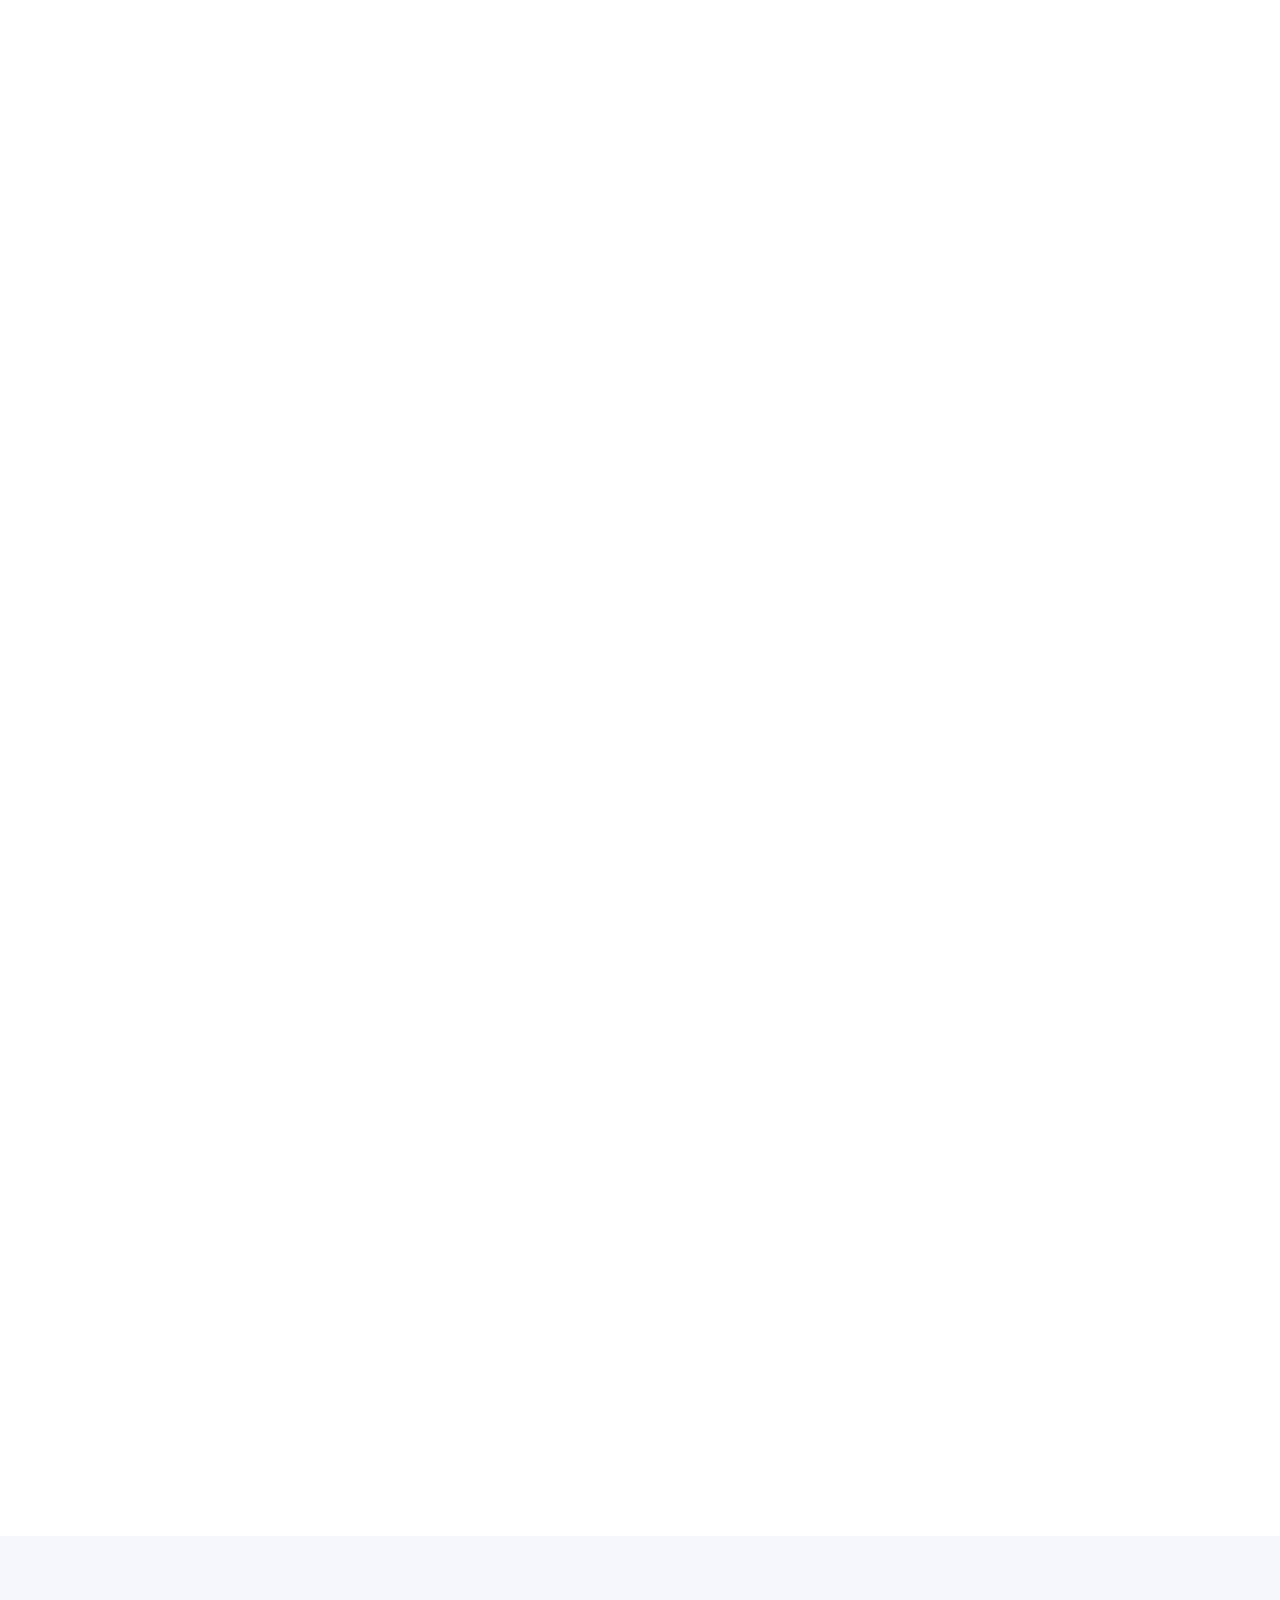
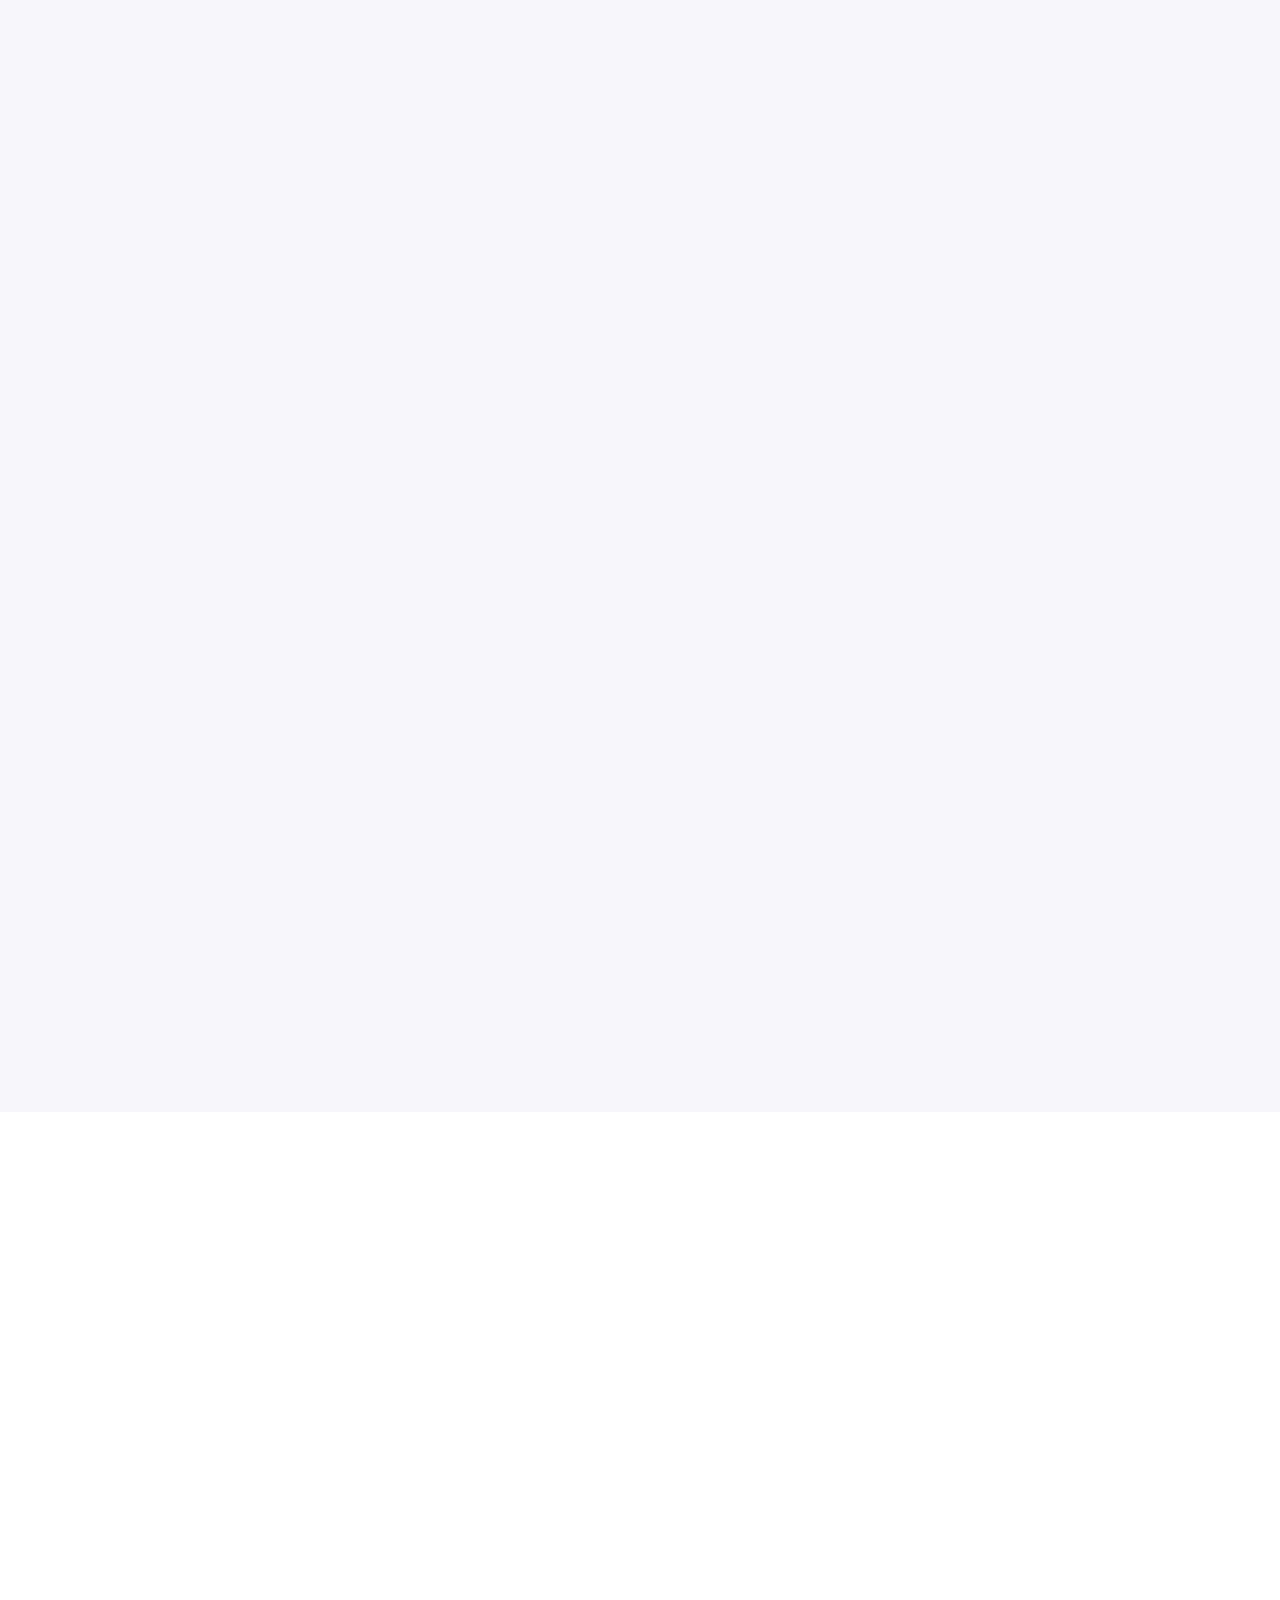
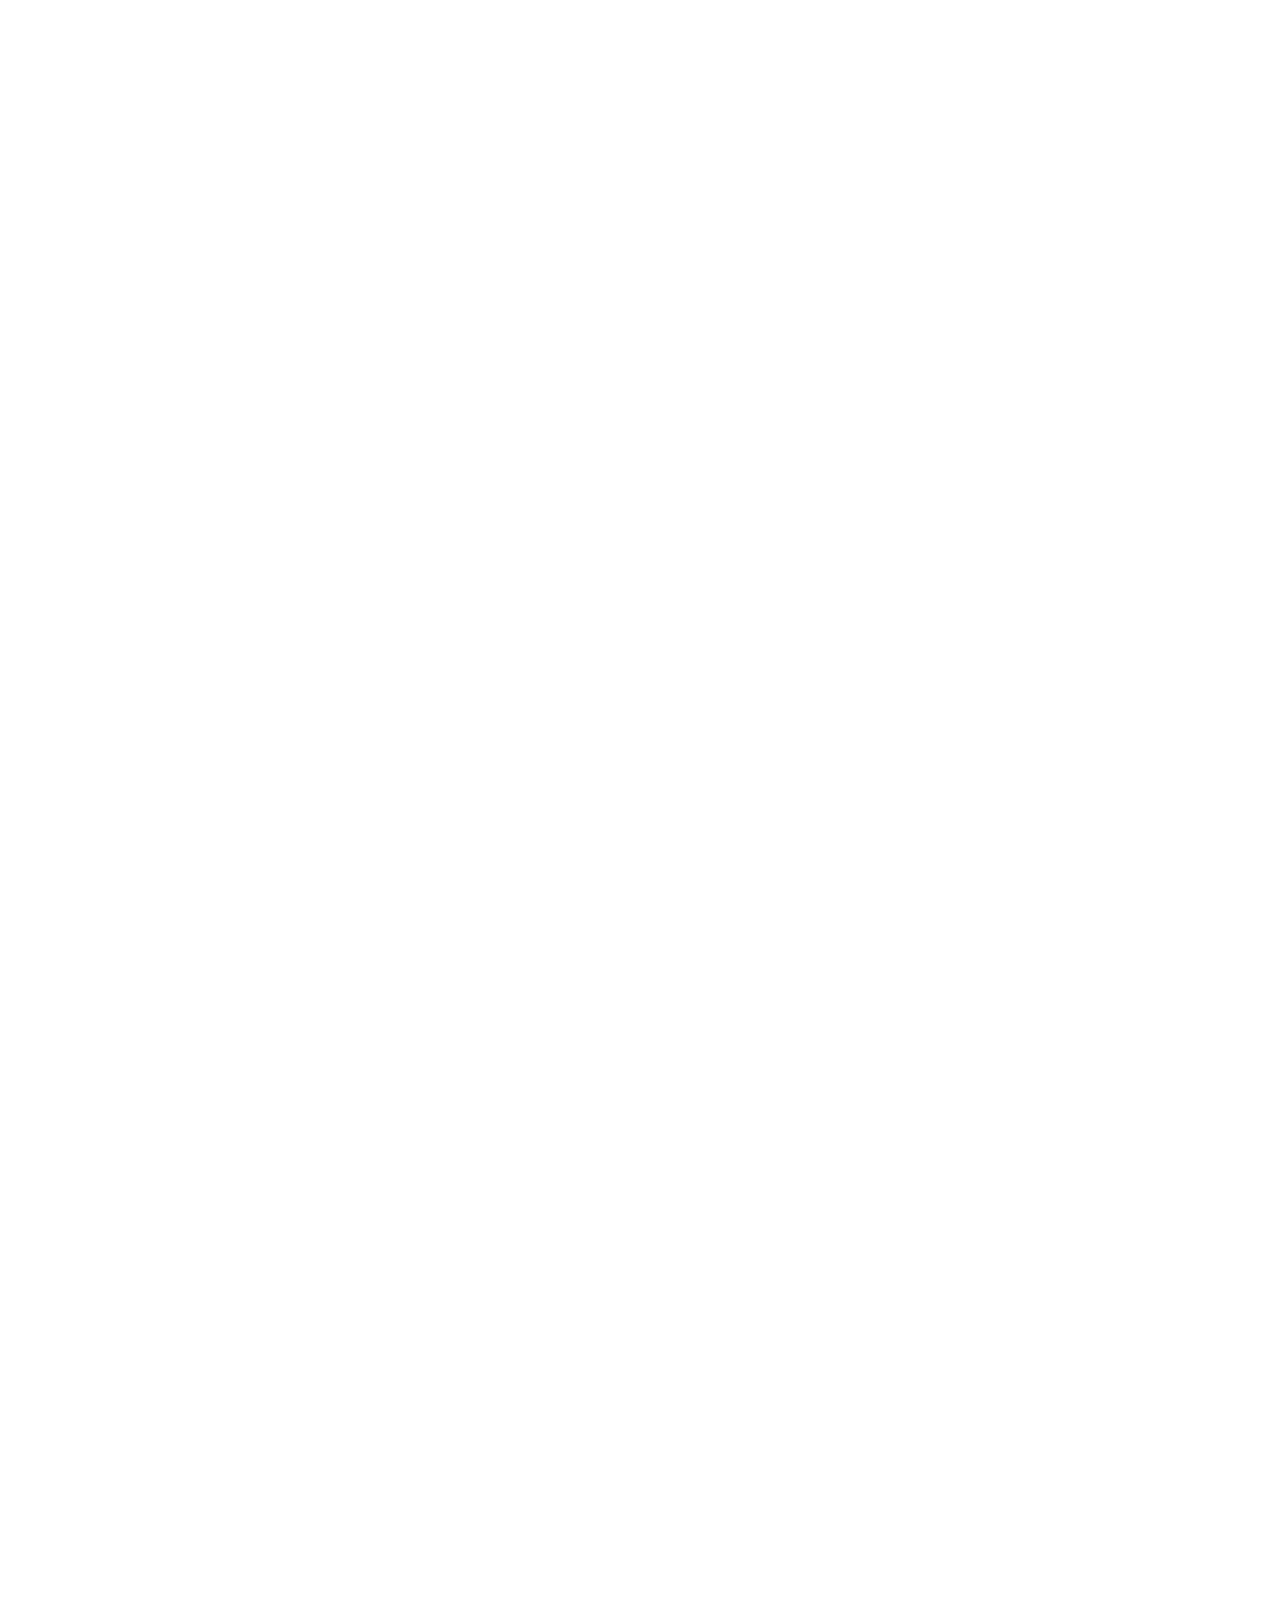
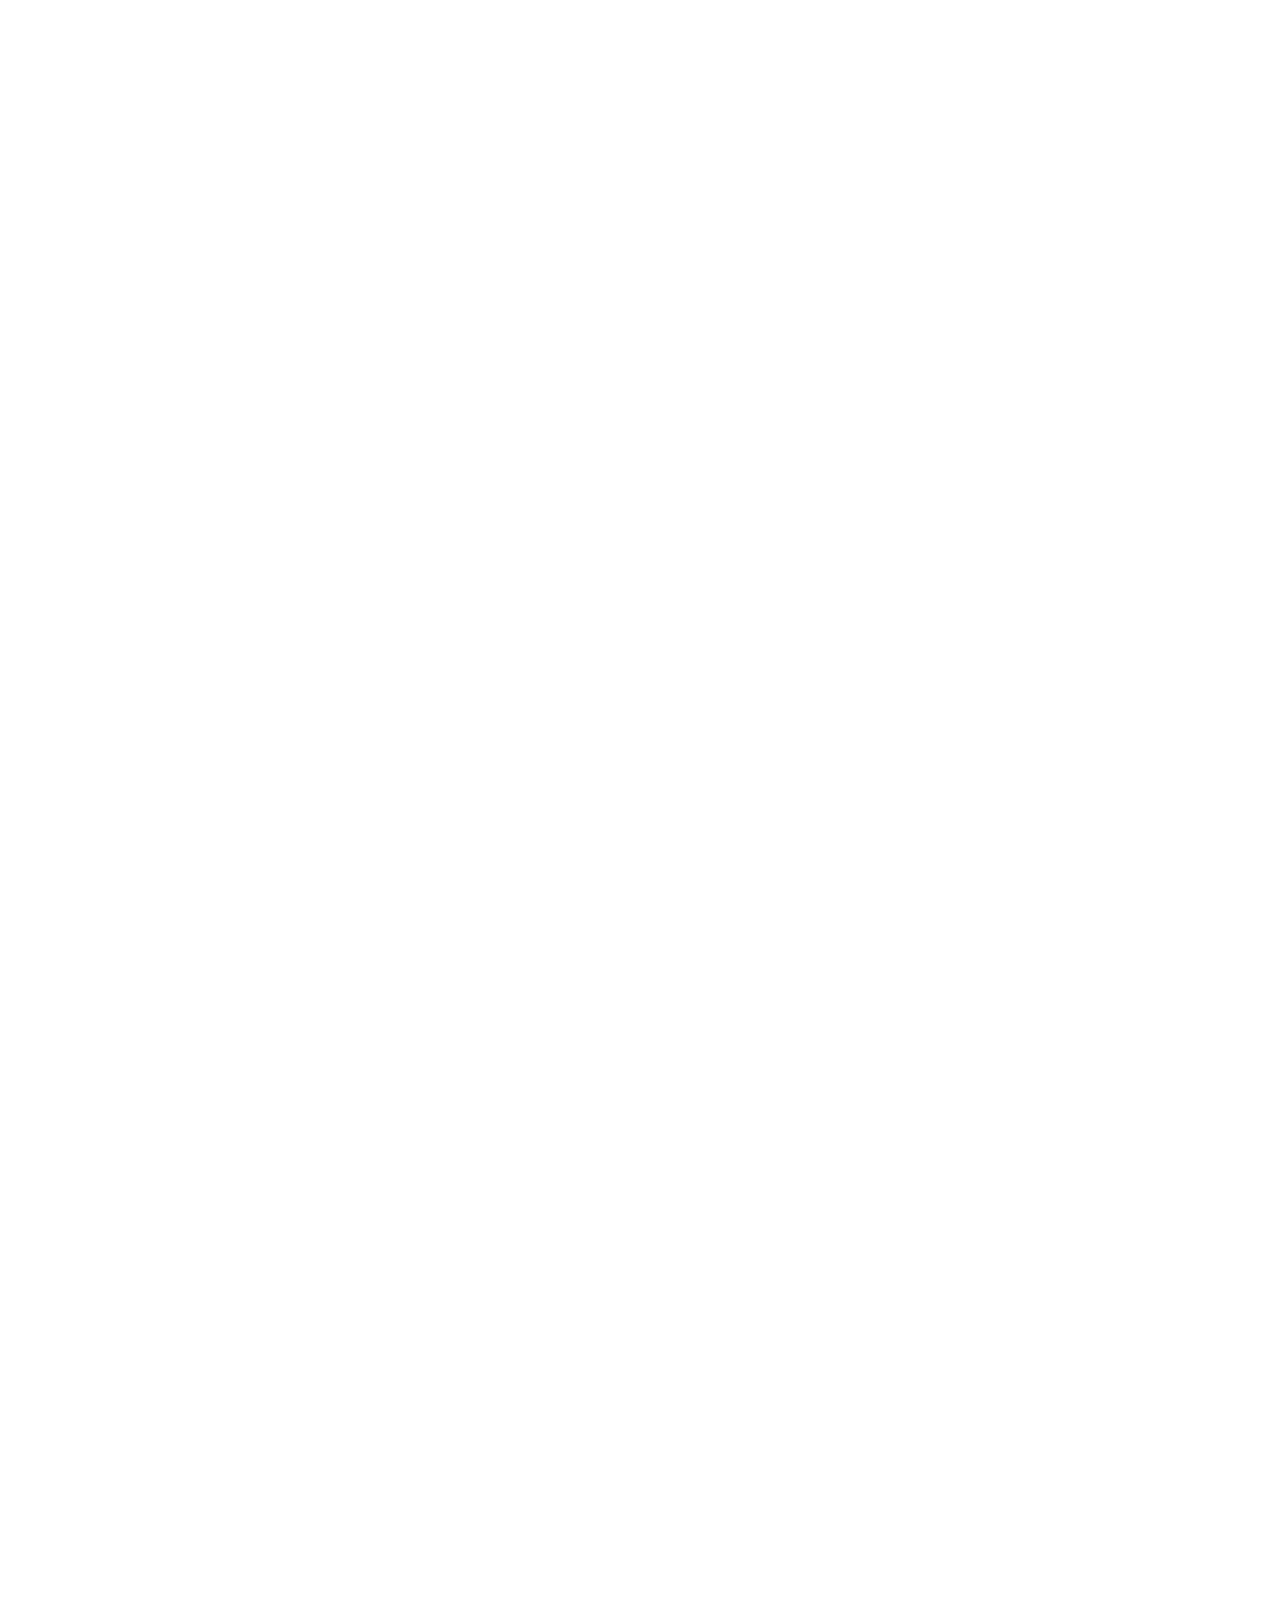
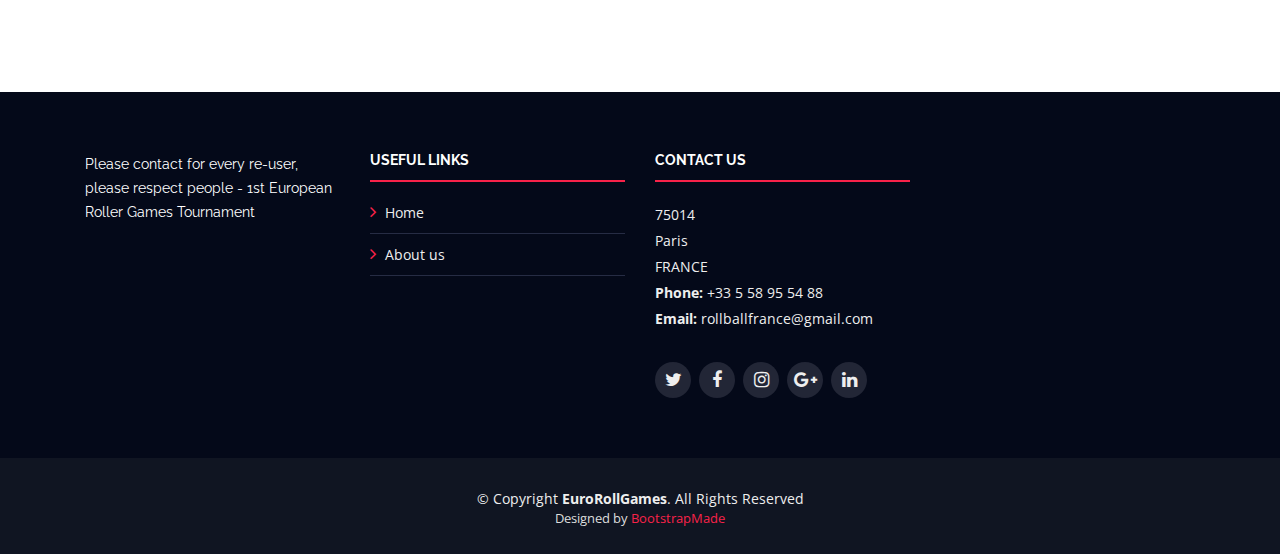
<file: website/index.html>
<!DOCTYPE html>
<html lang="en">

<head>
	<meta charset="utf-8"/>
	<title>EuroRollGames</title>
	<meta content="width=device-width, initial-scale=1.0" name="viewport"/>
	<meta content="" name="keywords"/>
	<meta content="" name="description"/>

	<!-- Favicons -->
	<link href="img/favicon.png" rel="icon"/>
	<link href="img/apple-touch-icon.png" rel="apple-touch-icon"/>

	<!-- Google Fonts -->
	<link href="https://fonts.googleapis.com/css?family=Open+Sans:300,300i,400,400i,700,700i|Raleway:300,400,500,700,800" rel="stylesheet"/>

	<!-- Bootstrap CSS File -->
	<link href="lib/bootstrap/css/bootstrap.min.css" rel="stylesheet"/>

	<!-- Libraries CSS Files -->
	<link href="lib/font-awesome/css/font-awesome.min.css" rel="stylesheet"/>
	<link href="lib/animate/animate.min.css" rel="stylesheet"/>
	<link href="lib/venobox/venobox.css" rel="stylesheet"/>
	<link href="lib/owlcarousel/assets/owl.carousel.min.css" rel="stylesheet"/>

	<!-- Main Stylesheet File -->
	<link href="css/style.css" rel="stylesheet"/>

	<!-- =======================================================
			Theme Name: TheEvent
			Theme URL: https://bootstrapmade.com/theevent-conference-event-bootstrap-template/
			Author: BootstrapMade.com
			License: https://bootstrapmade.com/license/
	======================================================= -->
</head>

<body>
	<!--==========================
			Header
	============================-->
	<header id="header">
		<div class="container">
			<div id="logo" class="pull-left">
				<a href="#intro" class="scrollto"><img src="img/logo.png" alt="" title=""/><h3>European <strong<>Roller Games</strong></h3></a>
			</div>

			<nav id="nav-menu-container">
				<ul class="nav-menu">
					<li class="menu-active"><a href="#intro">Home</a></li>
					<li><a href="#about">About</a></li>
					<li><a href="#sports">Sports</a></li>
					<li><a href="#venue">Venue</a></li>
					<li><a href="#buy-tickets">Package</a></li>
					<li><a href="#schedule">Schedule</a></li>
					<li><a href="#results">Results</a></li>
					<li><a href="#gallery">Gallery</a></li>
					<li><a href="#sponsors">Sponsors</a></li>
				</ul>
			</nav><!-- #nav-menu-container -->
		</div>
	</header><!-- #header -->

	<!--==========================
			Intro Section
	============================-->
	<section id="intro">
		<div class="intro-container wow fadeIn">
			<h1 class="mb-4 pb-0">European <br/><span>Roller Games</span> Tournament</h1>
			<p class="mb-4 pb-0">13-14 April, Ivry-Sur-Seine, Paris</p>
			<a href="https://youtu.be/YbYWhdLO43Q" class="venobox play-btn mb-4" data-vbtype="video" data-autoplay="true"></a>
			<a href="#about" class="about-btn scrollto">About The Event</a>
		</div>
	</section>

	<main id="main">
		<!--==========================
				About Section
		============================-->
		<section id="about">
			<div class="container">
				<div class="row">
					<div class="col-lg-6">
						<h2>About The Event</h2>
						<p>It's a meeting between 3 next gen roller games : Rollball, Roller Soccer and Roller basketball.<br/>Everything is born from the desire to go faster and mix the best of each sports !<br/><a href="https://www.facebook.com/events/2287292541315760">More information</a></p>
					</div>
					<div class="col-lg-3"><h3>Where</h3> <p>Ivry-Sur-Seine, Paris</p></div>
					<div class="col-lg-3"><h3>When</h3><p>Saturday to Sunday<br/>13-14 April</p></div>
				</div>
			</div>
		</section>

		<!--==========================
				Sports Section
		============================-->
		<section id="sports" class="wow fadeInUp">
			<div class="container">
				<div class="section-header"><h2>Sports</h2><p>You can find description and rules for each sports</p></div>

				<div class="row">
					<div class="col-lg-4 col-md-6">
						<div class="sport">
							<img src="img/sports/1.jpg" alt="Sport 1" class="img-fluid"/>
							<div class="details">
								<h3>Rollball</h3>
								<p>Roll ball is a sport similar to handball that is played on quad or inline skates.The play consists of two teams of six players each.Deplacement is like basketball, goal is like Handball.</p>
								<div class="social">
									<a href=""><i class="fa fa-book-open">Rules</i></a>
									<a href="https://facebook.com/RollBallFrance"><i class="fa fa-facebook">Facebook</i></a>
								</div>
							</div>
						</div>
					</div>
					<div class="col-lg-4 col-md-6">
						<div class="sport">
							<img src="img/sports/2.jpg" alt="Sport 2" class="img-fluid"/>
							<div class="details">
								<h3>Roller Soccer</h3>
								<p>Roll ball is a sport similar to futsal that is played on inline skates.The play consists of two teams of six players each.Rules are like soccer, with more speed.</p>
								<div class="social">
									<a href=""><i class="fa fa-book-open">Rules</i></a>
									<a href="https://facebook.com/RollerFoot"><i class="fa fa-facebook">Facebook</i></a>
								</div>
							</div>
						</div>
					</div>
					<div class="col-lg-4 col-md-6">
						<div class="sport">
							<img src="img/sports/3.jpg" alt="Sport 3" class="img-fluid"/>
							<div class="details">
								<h3>Roller Basketball</h3>
								<p>Roller Basketball is a sport similar to basketball that is played on quad or inline skates. The play consists of two teams of six players each, five field players and a goal tender.</p>
								<div class="social">
									<a href=""><i class="fa fa-book-open">Rules</i></a>
									<a href="https://facebook.com/RollerBasketball"><i class="fa fa-facebook">Facebook</i></a>
								</div>
							</div>
						</div>
					</div>
				</div>
			</div>
		</section>

		<!--==========================
				Venue Section
		============================-->
		<section id="venue" class="wow fadeInUp">
			<div class="container-fluid">
				<div class="section-header"><h2>Event Venue</h2><p>Event venue location info and gallery</p></div>

				<div class="row no-gutters">
					<div class="col-lg-6 venue-map">
						<iframe src="https://www.google.com/maps/embed?pb=!1m18!1m12!1m3!1d2627.8173049281986!2d2.385454315672445!3d48.80446537928218!2m3!1f0!2f0!3f0!3m2!1i1024!2i768!4f13.1!3m3!1m2!1s0x47e673b5048f9c67%3A0xe5c9de51f85d07cd!2sGymnase+Venise+Gosnat!5e0!3m2!1sen!2sfr!4v1551296475684" frameborder="0" style="border:0" allowfullscreen="true"></iframe>
					</div>

					<div class="col-lg-6 venue-info">
						<div class="row justify-content-center">
							<div class="col-11 col-lg-8">
								<h3>Ivry-Sur-Seine, Paris</h3>
								<p>The sport featured in Ivry is handball. US Ivry handball, founded in 1947, plays in the 1st Division French Championship. The "reds and blacks" were eight times French champions in men and nine times in women.</p>
							</div>
						</div>
					</div>
				</div>
			</div>
		</section>

		<!--==========================
				Buy Ticket Section
		============================-->
		<section id="buy-tickets" class="section-with-bg wow fadeInUp">
			<div class="container">
				<div class="section-header"><h2>Package Price</h2><p>Different price for different services. Choose what you prefer.</p></div>

				<div class="row">
					<div class="col-lg-6">
						<div class="card mb-5 mb-lg-0">
							<div class="card-body">
								<h5 class="card-title text-muted text-uppercase text-center">Survivor</h5><h6 class="card-price text-center">50€</h6>
								<hr/>
								<ul class="fa-ul">
									<li><span class="fa-li"><i class="fa fa-check"></i></span>Coffee Break</li>
									<li><span class="fa-li"><i class="fa fa-check"></i></span>Lunch Break</li>
									<li><span class="fa-li"><i class="fa fa-check"></i></span>Afternoon Break</li>
								</ul>
								<hr/>
								<div class="text-center"><button type="button" class="btn" data-toggle="modal" data-target="#buy-ticket-modal" data-ticket-type="standard-access">Book Now</button></div>
							</div>
						</div>
					</div>

					<div class="col-lg-6">
						<div class="card mb-5 mb-lg-0">
							<div class="card-body">
								<h5 class="card-title text-muted text-uppercase text-center">Don't worry</h5><h6 class="card-price text-center">150€</h6>
								<hr/>
								<ul class="fa-ul">
									<li><span class="fa-li"><i class="fa fa-check"></i></span>Coffee Break</li>
									<li><span class="fa-li"><i class="fa fa-check"></i></span>Lunch Break</li>
									<li><span class="fa-li"><i class="fa fa-check"></i></span>Afternoon Break</li>
									<li><span class="fa-li"><i class="fa fa-check"></i></span>Saturday Diner</li>
									<li><span class="fa-li"><i class="fa fa-check"></i></span>Hostel 1 night</li>
								</ul>
								<hr/>
								<div class="text-center"><button type="button" class="btn" data-toggle="modal" data-target="#buy-ticket-modal" data-ticket-type="standard-access">Book Now</button></div>
							</div>
						</div>
					</div>
				</div>
			</div>
		</section>

		<!--==========================
				Schedule Section
		============================-->
		<section id="schedule" class="section-with-bg">
			<div class="container wow fadeInUp">
				<div class="section-header"><h2>Event Schedule</h2><p>Tournament schedule</p></div>

				<ul class="nav nav-tabs" role="tablist">
					<li class="nav-item"><a class="nav-link active" href="#day-1" role="tab" data-toggle="tab">Day 1</a></li>
					<li class="nav-item"><a class="nav-link" href="#day-2" role="tab" data-toggle="tab">Day 2</a></li>
				</ul>
				<h3 class="sub-heading">This event schedule may change during time depending to externals contraints.</h3>

				<div class="tab-content row justify-content-center">
					<!-- Schedule Day 1 -->
					<div role="tabpanel" class="col-lg-9 tab-pane fade show active" id="day-1">
						<div class="row schedule-item">
							<div class="col-md-2"><time>09:00 AM</time></div><div class="col-md-10"><h4>Registration</h4><p>Breaksfeast and  team presentation. Warmup for players.</p></div>
						</div>

						<div class="row schedule-item">
							<div class="col-md-2"><time>10:00 AM</time></div>
							<div class="col-md-10">
								<div class="sport"><img src="img/sports/1.jpg" alt="Rollball"/></div><h4>Qualification group phases - <span>Rollball</span></h4><p>Each teams will face each other.</p>
							</div>
						</div>

						<div class="row schedule-item">
							<div class="col-md-2"><time>12:00 AM</time></div>
							<div class="col-md-10">
								<h4>Lunch break and announcement of results for <span>Rollball</span></h4><p>Food will be provided by store near stadium.</p>
							</div>
						</div>

						<div class="row schedule-item">
							<div class="col-md-2"><time>1:30 PM</time></div>
							<div class="col-md-10">
								<div class="sport"><img src="img/sports/2.jpg" alt="Roller Soccer"/></div><h4>Qualification group phases - <span>Roller Soccer</span></h4><p>Each teams will face each other.</p>
							</div>
						</div>

						<div class="row schedule-item">
							<div class="col-md-2"><time>3:30 PM</time></div>
							<div class="col-md-10"><h4>Afternoon break and announcement of results for <span>Roller Soccer</span></h4><p>Food will be provided by store near stadium.</p></div>
						</div>

						<div class="row schedule-item">
							<div class="col-md-2"><time>4:00 PM</time></div>
							<div class="col-md-10">
								<div class="sport"><img src="img/sports/3.jpg" alt="Roller Basketball"/></div><h4>Qualification group phases - <span>Roller Basketball</span></h4><p>Each teams will face each other.</p>
							</div>
						</div>

						<div class="row schedule-item">
							<div class="col-md-2"><time>6:00 PM</time></div>
							<div class="col-md-10">
								<h4>End of the day and announcement of results for <span>Roller Basketball</span></h4><p></p>
							</div>
						</div>

						<div class="row schedule-item">
							<div class="col-md-2"><time>6:30 PM</time></div>
							<div class="col-md-10"><h4>Resume of the day and resume of the day</h4><p>Food will be provided by store near stadium.</p></div>
						</div>

						<div class="row schedule-item">
							<div class="col-md-2"><time>8:00 PM</time></div>
							<div class="col-md-10"><h4>Free time</h4><p>Restaurant and bar booking for people who want to join.</p></div>
						</div>
					</div>
					<!-- End Schedule Day 1 -->

					<!-- Schedule Day 2 -->
					<div role="tabpanel" class="col-lg-9  tab-pane fade" id="day-2">
						<div class="row schedule-item">
							<div class="col-md-2"><time>10:00 AM</time></div>
							<div class="col-md-10">
								<div class="sport"><img src="img/sports/3.jpg" alt="Roller Basketball"/></div><h4>Semi-finals and finals for <span>Roller Basketball</span></h4><p>The top four teams will face each other.</p>
							</div>
						</div>

						<div class="row schedule-item">
							<div class="col-md-2"><time>11:00 AM</time></div>
							<div class="col-md-10">
								<div class="sport"><img src="img/sports/2.jpg" alt="Roll Soccer"/></div><h4>Semi-finals and finals for <span>Roller Soccer</span></h4><p>The top four teams will face each other.</p>
							</div>
						</div>

						<div class="row schedule-item">
							<div class="col-md-2"><time>12:00 AM</time></div>
							<div class="col-md-10">
								<div class="sport"><img src="img/sports/1.jpg" alt="Rollball"/></div><h4>Semi-finals and finals for <span>Rollball</span></h4><p>The top four teams will face each other.</p>
							</div>
						</div>

						<div class="row schedule-item">
							<div class="col-md-2"><time>12:00 AM</time></div>
							<div class="col-md-10"><h4>Lunch break and final announcement of results</h4><p>Food will be provided by store near stadium.</p><p>En dof the day.</p></div>
						</div>
					</div>
					<!-- End Schdule Day 2 -->
				</div>
			</div>
		</section>

		<!--==========================
				Results Section
		============================-->
		<section id="result" class="wow fadeInUp">
			<div class="container">
				<div class="section-header"><h2>Result Event</h2><p>Event result</p></div>

				<div class="col-lg-12">
					<div class="card mb-6 mb-lg-0">
						<div class="card-body">
							<h2>Roller Basketball Result</h2>
							<iframe src="https://challonge.com/fr/eurorollergames/module" frameborder="0" style="height:400px; width:1000px; border:0" allowfullscreen="true" scrolling="auto" allowtransparency="true"></iframe>
						</div>
					</div>
				</div>
				<div class="col-lg-12">
					<div class="card mb-6 mb-lg-0">
						<div class="card-body">
							<h2>Roller Soccer Result</h2>
							<iframe src="https://challonge.com/fr/eurorollergames/module" frameborder="0" style="height:400px; width:1000px; border:0" allowfullscreen="true" scrolling="auto" allowtransparency="true"></iframe>
						</div>
					</div>
				</div>
				<div class="col-lg-12">
					<div class="card mb-6 mb-lg-0">
						<div class="card-body">
							<h2>Rollball Result</h2>
							<iframe src="https://challonge.com/fr/eurorollergames/module" frameborder="0" style="height:400px; width:1000px; border:0" allowfullscreen="true" scrolling="auto" allowtransparency="true"></iframe>
						</div>
					</div>
				</div>
			</div>
		</section>

		<!--==========================
				Gallery Section
		============================-->
		<section id="gallery" class="wow fadeInUp">
			<div class="container">
				<div class="section-header"><h2>Gallery</h2><p>Check our gallery from the recent events</p></div>
			</div>

			<div class="owl-carousel gallery-carousel">
				<iframe src="https://www.youtube.com/embed/hcZW_j4VFBM" frameborder="0" style="border:0" allow="autoplay; encrypted-media; picture-in-picture" allowfullscreen="true"></iframe>
				<a href="img/gallery/1.jpg" class="venobox" data-gall="gallery-carousel"><img src="img/gallery/1.jpg" alt=""/></a>
				<a href="img/gallery/2.jpg" class="venobox" data-gall="gallery-carousel"><img src="img/gallery/2.jpg" alt=""/></a>
				<a href="img/gallery/3.jpg" class="venobox" data-gall="gallery-carousel"><img src="img/gallery/3.jpg" alt=""/></a>
				<a href="img/gallery/4.jpg" class="venobox" data-gall="gallery-carousel"><img src="img/gallery/4.jpg" alt=""/></a>
				<a href="img/gallery/5.jpg" class="venobox" data-gall="gallery-carousel"><img src="img/gallery/5.jpg" alt=""/></a>
				<a href="img/gallery/6.jpg" class="venobox" data-gall="gallery-carousel"><img src="img/gallery/6.jpg" alt=""/></a>
			</div>
		</section>

		<!--==========================
				Sponsors Section
		============================-->
		<section id="sponsors" class="section-with-bg wow fadeInUp">
			<div class="container">
				<div class="section-header"><h2>Sponsors</h2></div>

				<div class="row no-gutters sponsors-wrap clearfix">
					<div class="col-lg-3 col-md-4 col-xs-6"><div class="sponsor-logo"><img src="img/sponsors/1.png" class="img-fluid" alt=""/></div></div>
					<div class="col-lg-3 col-md-4 col-xs-6"><div class="sponsor-logo"><img src="img/sponsors/2.png" class="img-fluid" alt=""/></div></div>
					<div class="col-lg-3 col-md-4 col-xs-6"><div class="sponsor-logo"><img src="img/sponsors/3.png" class="img-fluid" alt=""/></div></div>
				</div>
			</div>
		</section>

		<!--==========================
				F.A.Q Section
		============================-->
		<section id="faq" class="wow fadeInUp">
			<div class="container">
				<div class="section-header"><h2>F.A.Q </h2></div>

				<div class="row justify-content-center">
					<div class="col-lg-9">
						<ul id="faq-list">
							<li>
								<a data-toggle="collapse" class="collapsed" href="#faq1">Non consectetur a erat nam at lectus urna duis? <i class="fa fa-minus-circle"></i></a>
								<div id="faq1" class="collapse" data-parent="#faq-list">
									<p>Feugiat pretium nibh ipsum consequat. Tempus iaculis urna id volutpat lacus laoreet non curabitur gravida. Venenatis lectus magna fringilla urna porttitor rhoncus dolor purus non.</p>
								</div>
							</li>
							<li>
								<a data-toggle="collapse" class="collapsed" href="#faq2">Non consectetur a erat nam at lectus urna duis? <i class="fa fa-minus-circle"></i></a>
								<div id="faq1" class="collapse" data-parent="#faq-list">
									<p>Feugiat pretium nibh ipsum consequat. Tempus iaculis urna id volutpat lacus laoreet non curabitur gravida. Venenatis lectus magna fringilla urna porttitor rhoncus dolor purus non.</p>
								</div>
							</li>
						</ul>
					</div>
				</div>
			</div>
		</section>

		<!--==========================
				Contact Section
		============================-->
		<section id="contact" class="section-bg wow fadeInUp">
			<div class="container">
				<div class="section-header"><h2>Contact Us</h2><p>Contact information </p></div>

				<div class="row contact-info">
					<div class="col-md-4">
						<div class="contact-address"><i class="ion-ios-location-outline"></i><h3>Address</h3><address>75014, Paris, FRANCE</address></div>
					</div>

					<div class="col-md-4">
						<div class="contact-phone"><i class="ion-ios-telephone-outline"></i><h3>Facebook event</h3><p><a href="https://www.facebook.com/events/2287292541315760">First Edition of European Roller Ball Games Tournament</a></p></div>
					</div>

					<div class="col-md-4">
						<div class="contact-email"><i class="ion-ios-email-outline"></i><h3>Email</h3><p><a href="mailto:info@example.com">rollballfrance@gmail.com</a></p></div>
					</div>
				</div>

				<div class="form">
					<div id="sendmessage">Your message has been sent. Thank you!</div>
					<div id="errormessage"></div>

					<form action="" method="post" role="form" class="contactForm">
						<div class="form-row">
							<div class="form-group col-md-6">
								<input type="text" name="name" class="form-control" id="name" placeholder="Your Name" data-rule="minlen:4" data-msg="Please enter at least 4 chars" /><div class="validation"></div>
							</div>
							<div class="form-group col-md-6">
								<input type="email" class="form-control" name="email" id="email" placeholder="Your Email" data-rule="email" data-msg="Please enter a valid email" /><div class="validation"></div>
							</div>
						</div>
						<div class="form-group">
							<input type="text" class="form-control" name="subject" id="subject" placeholder="Subject" data-rule="minlen:4" data-msg="Please enter at least 8 chars of subject" /><div class="validation"></div>
						</div>
						<div class="form-group">
							<textarea class="form-control" name="message" rows="5" data-rule="required" data-msg="Please write something for us" placeholder="Message"></textarea><div class="validation"></div>
						</div>
						<div class="text-center"><button type="submit">Send Message</button></div>
					</form>
				</div>
			</div>
		</section><!-- #contact -->
	</main>

	<!--==========================
			Footer
	============================-->
	<footer id="footer">
		<div class="footer-top">
			<div class="container">
				<div class="row">
					<div class="col-lg-3 col-md-6 footer-info">
						<p>Please contact for every re-user, please respect people - 1st European Roller Games Tournament</p>
					</div>

					<div class="col-lg-3 col-md-6 footer-links">
						<h4>Useful Links</h4>
						<ul>
							<li><i class="fa fa-angle-right"></i> <a href="#">Home</a></li>
							<li><i class="fa fa-angle-right"></i> <a href="#">About us</a></li>
						</ul>
					</div>

					<div class="col-lg-3 col-md-6 footer-contact">
						<h4>Contact Us</h4><p>75014 <br/>Paris<br/>FRANCE<br/><strong>Phone:</strong> +33 5 58 95 54 88<br/><strong>Email:</strong> rollballfrance@gmail.com<br/></p>

						<div class="social-links">
							<a href="#" class="twitter"><i class="fa fa-twitter"></i></a>
							<a href="https://facebook.com/RollBallFrance" class="facebook"><i class="fa fa-facebook"></i></a>
							<a href="#" class="instagram"><i class="fa fa-instagram"></i></a>
							<a href="#" class="google-plus"><i class="fa fa-google-plus"></i></a>
							<a href="#" class="linkedin"><i class="fa fa-linkedin"></i></a>
						</div>
					</div>
				</div>
			</div>
		</div>

		<div class="container">
			<div class="copyright">&copy; Copyright <strong>EuroRollGames</strong>. All Rights Reserved</div>
			<div class="credits">
				<!--
				  All the links in the footer should remain intact.
				  You can delete the links only if you purchased the pro version.
				  Licensing information: https://bootstrapmade.com/license/
				  Purchase the pro version with working PHP/AJAX contact form: https://bootstrapmade.com/buy/?theme=TheEvent
				-->
				Designed by <a href="https://bootstrapmade.com/">BootstrapMade</a>
			</div>
		</div>
	</footer><!-- #footer -->

	<a href="#" class="back-to-top"><i class="fa fa-angle-up"></i></a>

	<!-- JavaScript Libraries -->
	<script src="lib/jquery/jquery.min.js"></script>
	<script src="lib/jquery/jquery-migrate.min.js"></script>
	<script src="lib/bootstrap/js/bootstrap.bundle.min.js"></script>
	<script src="lib/easing/easing.min.js"></script>
	<script src="lib/superfish/hoverIntent.js"></script>
	<script src="lib/superfish/superfish.min.js"></script>
	<script src="lib/wow/wow.min.js"></script>
	<script src="lib/venobox/venobox.min.js"></script>
	<script src="lib/owlcarousel/owl.carousel.min.js"></script>

	<!-- Contact Form JavaScript File -->
	<script src="contactform/contactform.js"></script>

	<!-- Template Main Javascript File -->
	<script src="js/main.js"></script>
</body>
</html>
</file>
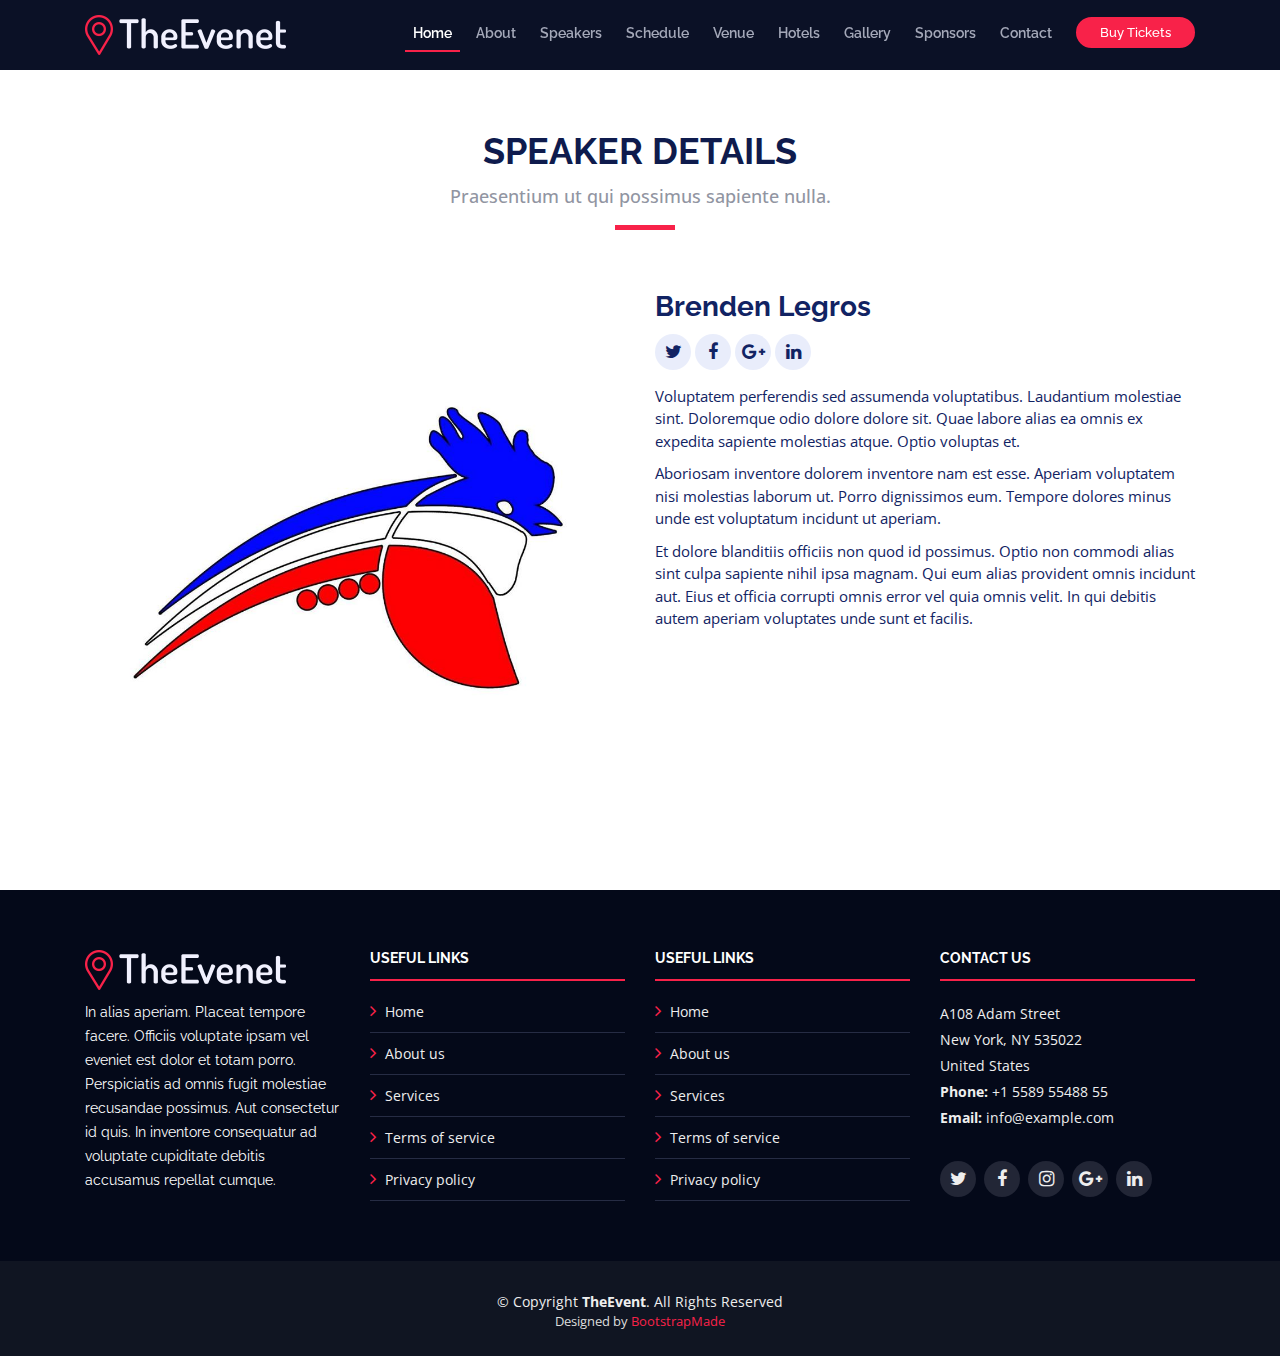
<file: test2/speaker-details.html>
<!DOCTYPE html>
<html lang="en">

<head>
  <meta charset="utf-8">
  <title>TheEvent - Bootstrap Event Template</title>
  <meta content="width=device-width, initial-scale=1.0" name="viewport">
  <meta content="" name="keywords">
  <meta content="" name="description">

  <!-- Favicons -->
  <link href="img/favicon.png" rel="icon">
  <link href="img/apple-touch-icon.png" rel="apple-touch-icon">

  <!-- Google Fonts -->
  <link href="https://fonts.googleapis.com/css?family=Open+Sans:300,300i,400,400i,700,700i|Raleway:300,400,500,700,800" rel="stylesheet">

  <!-- Bootstrap CSS File -->
  <link href="lib/bootstrap/css/bootstrap.min.css" rel="stylesheet">

  <!-- Libraries CSS Files -->
  <link href="lib/font-awesome/css/font-awesome.min.css" rel="stylesheet">
  <link href="lib/animate/animate.min.css" rel="stylesheet">
  <link href="lib/venobox/venobox.css" rel="stylesheet">
  <link href="lib/owlcarousel/assets/owl.carousel.min.css" rel="stylesheet">

  <!-- Main Stylesheet File -->
  <link href="css/style.css" rel="stylesheet">

  <!-- =======================================================
    Theme Name: TheEvent
    Theme URL: https://bootstrapmade.com/theevent-conference-event-bootstrap-template/
    Author: BootstrapMade.com
    License: https://bootstrapmade.com/license/
  ======================================================= -->
</head>

<body>

  <!--==========================
    Header
  ============================-->
  <header id="header" class="header-fixed">
    <div class="container">

      <div id="logo" class="pull-left">
        <!-- Uncomment below if you prefer to use a text logo -->
        <!-- <h1><a href="#main">C<span>o</span>nf</a></h1>-->
        <a href="index.html#intro" class="scrollto"><img src="img/logo.png" alt="" title=""></a>
      </div>

      <nav id="nav-menu-container">
        <ul class="nav-menu">
          <li class="menu-active"><a href="#intro">Home</a></li>
          <li><a href="index.html#about">About</a></li>
          <li><a href="index.html#speakers">Speakers</a></li>
          <li><a href="index.html#schedule">Schedule</a></li>
          <li><a href="index.html#venue">Venue</a></li>
          <li><a href="index.html#hotels">Hotels</a></li>
          <li><a href="index.html#gallery">Gallery</a></li>
          <li><a href="index.html#sponsors">Sponsors</a></li>
          <li><a href="index.html#contact">Contact</a></li>
          <li class="buy-tickets"><a href="index.html#buy-tickets">Buy Tickets</a></li>
        </ul>
      </nav><!-- #nav-menu-container -->
    </div>
  </header><!-- #header -->

  <main id="main" class="main-page">

    <!--==========================
      Speaker Details Section
    ============================-->
    <section id="speakers-details" class="wow fadeIn">
      <div class="container">
        <div class="section-header">
          <h2>Speaker Details</h2>
          <p>Praesentium ut qui possimus sapiente nulla.</p>
        </div>

        <div class="row">
          <div class="col-md-6">
            <img src="img/speakers/1.jpg" alt="Speaker 1" class="img-fluid">
          </div>

          <div class="col-md-6">
            <div class="details">
              <h2>Brenden Legros</h2>
              <div class="social">
                <a href=""><i class="fa fa-twitter"></i></a>
                <a href=""><i class="fa fa-facebook"></i></a>
                <a href=""><i class="fa fa-google-plus"></i></a>
                <a href=""><i class="fa fa-linkedin"></i></a>
              </div>
              <p>Voluptatem perferendis sed assumenda voluptatibus. Laudantium molestiae sint. Doloremque odio dolore dolore sit. Quae labore alias ea omnis ex expedita sapiente molestias atque. Optio voluptas et.</p>
 
              <p>Aboriosam inventore dolorem inventore nam est esse. Aperiam voluptatem nisi molestias laborum ut. Porro dignissimos eum. Tempore dolores minus unde est voluptatum incidunt ut aperiam.</p> 

              <p>Et dolore blanditiis officiis non quod id possimus. Optio non commodi alias sint culpa sapiente nihil ipsa magnam. Qui eum alias provident omnis incidunt aut. Eius et officia corrupti omnis error vel quia omnis velit. In qui debitis autem aperiam voluptates unde sunt et facilis.</p>
            </div>
          </div>
          
        </div>
      </div>

    </section>

  </main>


  <!--==========================
    Footer
  ============================-->
  <footer id="footer">
    <div class="footer-top">
      <div class="container">
        <div class="row">

          <div class="col-lg-3 col-md-6 footer-info">
            <img src="img/logo.png" alt="TheEvenet">
            <p>In alias aperiam. Placeat tempore facere. Officiis voluptate ipsam vel eveniet est dolor et totam porro. Perspiciatis ad omnis fugit molestiae recusandae possimus. Aut consectetur id quis. In inventore consequatur ad voluptate cupiditate debitis accusamus repellat cumque.</p>
          </div>

          <div class="col-lg-3 col-md-6 footer-links">
            <h4>Useful Links</h4>
            <ul>
              <li><i class="fa fa-angle-right"></i> <a href="#">Home</a></li>
              <li><i class="fa fa-angle-right"></i> <a href="#">About us</a></li>
              <li><i class="fa fa-angle-right"></i> <a href="#">Services</a></li>
              <li><i class="fa fa-angle-right"></i> <a href="#">Terms of service</a></li>
              <li><i class="fa fa-angle-right"></i> <a href="#">Privacy policy</a></li>
            </ul>
          </div>

          <div class="col-lg-3 col-md-6 footer-links">
            <h4>Useful Links</h4>
            <ul>
              <li><i class="fa fa-angle-right"></i> <a href="#">Home</a></li>
              <li><i class="fa fa-angle-right"></i> <a href="#">About us</a></li>
              <li><i class="fa fa-angle-right"></i> <a href="#">Services</a></li>
              <li><i class="fa fa-angle-right"></i> <a href="#">Terms of service</a></li>
              <li><i class="fa fa-angle-right"></i> <a href="#">Privacy policy</a></li>
            </ul>
          </div>

          <div class="col-lg-3 col-md-6 footer-contact">
            <h4>Contact Us</h4>
            <p>
              A108 Adam Street <br>
              New York, NY 535022<br>
              United States <br>
              <strong>Phone:</strong> +1 5589 55488 55<br>
              <strong>Email:</strong> info@example.com<br>
            </p>

            <div class="social-links">
              <a href="#" class="twitter"><i class="fa fa-twitter"></i></a>
              <a href="#" class="facebook"><i class="fa fa-facebook"></i></a>
              <a href="#" class="instagram"><i class="fa fa-instagram"></i></a>
              <a href="#" class="google-plus"><i class="fa fa-google-plus"></i></a>
              <a href="#" class="linkedin"><i class="fa fa-linkedin"></i></a>
            </div>

          </div>

        </div>
      </div>
    </div>

    <div class="container">
      <div class="copyright">
        &copy; Copyright <strong>TheEvent</strong>. All Rights Reserved
      </div>
      <div class="credits">
        <!--
          All the links in the footer should remain intact.
          You can delete the links only if you purchased the pro version.
          Licensing information: https://bootstrapmade.com/license/
          Purchase the pro version with working PHP/AJAX contact form: https://bootstrapmade.com/buy/?theme=TheEvent
        -->
        Designed by <a href="https://bootstrapmade.com/">BootstrapMade</a>
      </div>
    </div>
  </footer><!-- #footer -->

  <a href="#" class="back-to-top"><i class="fa fa-angle-up"></i></a>

  <!-- JavaScript Libraries -->
  <script src="lib/jquery/jquery.min.js"></script>
  <script src="lib/jquery/jquery-migrate.min.js"></script>
  <script src="lib/bootstrap/js/bootstrap.bundle.min.js"></script>
  <script src="lib/easing/easing.min.js"></script>
  <script src="lib/superfish/hoverIntent.js"></script>
  <script src="lib/superfish/superfish.min.js"></script>
  <script src="lib/wow/wow.min.js"></script>
  <script src="lib/venobox/venobox.min.js"></script>
  <script src="lib/owlcarousel/owl.carousel.min.js"></script>

  <!-- Contact Form JavaScript File -->
  <script src="contactform/contactform.js"></script>

  <!-- Template Main Javascript File -->
  <script src="js/main.js"></script>
</body>

</html>
</file>
<file: test2/lib/venobox/venobox.css>
/* ------ venobox.css --------*/
.vbox-overlay *, .vbox-overlay *:before, .vbox-overlay *:after{
    -webkit-backface-visibility: hidden;
    -webkit-box-sizing:border-box;
    -moz-box-sizing:border-box;
    box-sizing:border-box;
}
.vbox-overlay * { 
    -webkit-backface-visibility: visible;
    backface-visibility: visible;
}
.vbox-overlay{
    display: -webkit-flex;
    display: flex;
    -webkit-flex-direction: column;
    flex-direction: column;
    -webkit-justify-content: center;
    justify-content: center;
    -webkit-align-items: center;
    align-items: center;
    position: fixed;
    left: 0;
    top: 0;
    bottom: 0;
    right: 0;
    z-index: 1040;
    -webkit-transform:translateZ(1000px);
    transform: translateZ(1000px);
    transform-style: preserve-3d;
}

/* ----- navigation ----- */
.vbox-title{
    width: 100%;
    height: 40px;
    float: left;
    text-align: center;
    line-height: 28px;
    font-size: 12px;
    padding: 6px 40px;
    overflow: hidden;
    position: fixed;
    display: none;
    left: 0;
    z-index: 1050;
}
.vbox-close{
    cursor: pointer;
    position: fixed;
    top: 15px;
    right: 15px;
    width: 48px;
    height: 48px;
    display: block;
    background-position:10px center;
    overflow: hidden;
    font-size: 48px;
    line-height: 1;
    text-align: center;
    z-index: 1050;
}
.vbox-num{
    cursor: pointer;
    position: fixed;
    left: 0;
    height: 40px;
    display: block;
    overflow: hidden;
    line-height: 28px;
    font-size: 12px;
    padding: 6px 10px;
    display: none;
    z-index: 1050;
}
/* ----- navigation ARROWS ----- */
.vbox-next, .vbox-prev{
    position: fixed;
    top: 50%;
    margin-top: -15px;
    overflow: hidden;
    cursor: pointer;
    display: block;
    width: 45px;
    height: 45px;
    z-index: 1050;
}
.vbox-next span, .vbox-prev span{
    position: relative;
    width: 20px;
    height: 20px;
    border: 2px solid transparent;
    border-top-color: #B6B6B6;
    border-right-color: #B6B6B6;
    text-indent: -100px;
    position: absolute;
    top: 8px;
    display: block;
}
.vbox-prev{
    left: 15px;
}
.vbox-next{
    right: 30px;
}
.vbox-prev span{
    left: 10px;
    -ms-transform: rotate(-135deg);
    -webkit-transform: rotate(-135deg);
    transform: rotate(-135deg);
}
.vbox-next span{
    -ms-transform: rotate(45deg);
    -webkit-transform: rotate(45deg);
    transform: rotate(45deg);
    right: 10px;
}
/* ------- inline window ------ */
.vbox-inline{
    width: 420px;
    height: 315px;
    height: 70vh;
    padding: 10px;
    background: #fff;
    margin: 0 auto;
    overflow: auto;
    text-align: left;
}
/* ------- Video & iFrames window ------ */
.venoframe{
    max-width: 100%;
    width: 100%;
    border: none;
    width: 100%;
    height: 260px;
    height: 70vh;
}
.venoframe.vbvid{
    height: 260px;
}
@media (min-width: 768px) {
    .venoframe, .vbox-inline{
        width: 90%;
        height: 360px;
        height: 70vh;
    }
    .venoframe.vbvid{
        width: 640px;
        height: 360px;
    }
}
@media (min-width: 992px) {
    .venoframe, .vbox-inline{
        max-width: 1200px;
        width: 80%;
        height: 540px;
        height: 70vh;
    }
    .venoframe.vbvid{
        width: 960px;
        height: 540px;
    }
}
/* 
Please do NOT edit this part! 
or at least read this note: http://i.imgur.com/7C0ws9e.gif
*/
.vbox-open{
    overflow: hidden;
}
.vbox-container{
    position: absolute;
    left: 0;
    right: 0;
    top: 0;
    bottom: 0;
    overflow-x: hidden;
    overflow-y: auto;
    overflow-scrolling: touch;
    -webkit-overflow-scrolling: touch;
    z-index: 20;
    max-height: 100%;

}

.vbox-content{
    text-align: center;
    float: left;
    width: 100%;
    position: relative;
    overflow: hidden;
    padding: 20px 10px;
}
.vbox-container img{
    max-width: 100%;
    height: auto;
}
.figlio{
    max-width: 100%;
    text-align: initial;
    border: 8px solid rgba(255, 255, 255, 0.4);
}
img.figlio{
    -webkit-user-select: none;
-khtml-user-select: none;
-moz-user-select: none;
-o-user-select: none;
user-select: none;
}
.vbox-content.swipe-left{
    margin-left: -200px !important;
}
.vbox-content.swipe-right{
    margin-left: 200px !important;
}
.animated{
    webkit-transition: margin 300ms ease-out;
    transition: margin 300ms ease-out;
}
.animate-in{
    opacity: 1;
}
.animate-out{
    opacity: 0;
}
/* ---------- preloader ----------
 * SPINKIT 
 * http://tobiasahlin.com/spinkit/
-------------------------------- */
.sk-double-bounce,.sk-rotating-plane{width:40px;height:40px;margin:40px auto}.sk-rotating-plane{background-color:#333;-webkit-animation:sk-rotatePlane 1.2s infinite ease-in-out;animation:sk-rotatePlane 1.2s infinite ease-in-out}@-webkit-keyframes sk-rotatePlane{0%{-webkit-transform:perspective(120px) rotateX(0) rotateY(0);transform:perspective(120px) rotateX(0) rotateY(0)}50%{-webkit-transform:perspective(120px) rotateX(-180.1deg) rotateY(0);transform:perspective(120px) rotateX(-180.1deg) rotateY(0)}100%{-webkit-transform:perspective(120px) rotateX(-180deg) rotateY(-179.9deg);transform:perspective(120px) rotateX(-180deg) rotateY(-179.9deg)}}@keyframes sk-rotatePlane{0%{-webkit-transform:perspective(120px) rotateX(0) rotateY(0);transform:perspective(120px) rotateX(0) rotateY(0)}50%{-webkit-transform:perspective(120px) rotateX(-180.1deg) rotateY(0);transform:perspective(120px) rotateX(-180.1deg) rotateY(0)}100%{-webkit-transform:perspective(120px) rotateX(-180deg) rotateY(-179.9deg);transform:perspective(120px) rotateX(-180deg) rotateY(-179.9deg)}}.sk-double-bounce{position:relative}.sk-double-bounce .sk-child{width:100%;height:100%;border-radius:50%;background-color:#333;opacity:.6;position:absolute;top:0;left:0;-webkit-animation:sk-doubleBounce 2s infinite ease-in-out;animation:sk-doubleBounce 2s infinite ease-in-out}.sk-chasing-dots .sk-child,.sk-spinner-pulse,.sk-three-bounce .sk-child{background-color:#333;border-radius:100%}.sk-double-bounce .sk-double-bounce2{-webkit-animation-delay:-1s;animation-delay:-1s}@-webkit-keyframes sk-doubleBounce{0%,100%{-webkit-transform:scale(0);transform:scale(0)}50%{-webkit-transform:scale(1);transform:scale(1)}}@keyframes sk-doubleBounce{0%,100%{-webkit-transform:scale(0);transform:scale(0)}50%{-webkit-transform:scale(1);transform:scale(1)}}.sk-wave{margin:40px auto;width:50px;height:40px;text-align:center;font-size:10px}.sk-wave .sk-rect{background-color:#333;height:100%;width:6px;display:inline-block;-webkit-animation:sk-waveStretchDelay 1.2s infinite ease-in-out;animation:sk-waveStretchDelay 1.2s infinite ease-in-out}.sk-wave .sk-rect1{-webkit-animation-delay:-1.2s;animation-delay:-1.2s}.sk-wave .sk-rect2{-webkit-animation-delay:-1.1s;animation-delay:-1.1s}.sk-wave .sk-rect3{-webkit-animation-delay:-1s;animation-delay:-1s}.sk-wave .sk-rect4{-webkit-animation-delay:-.9s;animation-delay:-.9s}.sk-wave .sk-rect5{-webkit-animation-delay:-.8s;animation-delay:-.8s}@-webkit-keyframes sk-waveStretchDelay{0%,100%,40%{-webkit-transform:scaleY(.4);transform:scaleY(.4)}20%{-webkit-transform:scaleY(1);transform:scaleY(1)}}@keyframes sk-waveStretchDelay{0%,100%,40%{-webkit-transform:scaleY(.4);transform:scaleY(.4)}20%{-webkit-transform:scaleY(1);transform:scaleY(1)}}.sk-wandering-cubes{margin:40px auto;width:40px;height:40px;position:relative}.sk-wandering-cubes .sk-cube{background-color:#333;width:10px;height:10px;position:absolute;top:0;left:0;-webkit-animation:sk-wanderingCube 1.8s ease-in-out -1.8s infinite both;animation:sk-wanderingCube 1.8s ease-in-out -1.8s infinite both}.sk-chasing-dots,.sk-spinner-pulse{width:40px;height:40px;margin:40px auto}.sk-wandering-cubes .sk-cube2{-webkit-animation-delay:-.9s;animation-delay:-.9s}@-webkit-keyframes sk-wanderingCube{0%{-webkit-transform:rotate(0);transform:rotate(0)}25%{-webkit-transform:translateX(30px) rotate(-90deg) scale(.5);transform:translateX(30px) rotate(-90deg) scale(.5)}50%{-webkit-transform:translateX(30px) translateY(30px) rotate(-179deg);transform:translateX(30px) translateY(30px) rotate(-179deg)}50.1%{-webkit-transform:translateX(30px) translateY(30px) rotate(-180deg);transform:translateX(30px) translateY(30px) rotate(-180deg)}75%{-webkit-transform:translateX(0) translateY(30px) rotate(-270deg) scale(.5);transform:translateX(0) translateY(30px) rotate(-270deg) scale(.5)}100%{-webkit-transform:rotate(-360deg);transform:rotate(-360deg)}}@keyframes sk-wanderingCube{0%{-webkit-transform:rotate(0);transform:rotate(0)}25%{-webkit-transform:translateX(30px) rotate(-90deg) scale(.5);transform:translateX(30px) rotate(-90deg) scale(.5)}50%{-webkit-transform:translateX(30px) translateY(30px) rotate(-179deg);transform:translateX(30px) translateY(30px) rotate(-179deg)}50.1%{-webkit-transform:translateX(30px) translateY(30px) rotate(-180deg);transform:translateX(30px) translateY(30px) rotate(-180deg)}75%{-webkit-transform:translateX(0) translateY(30px) rotate(-270deg) scale(.5);transform:translateX(0) translateY(30px) rotate(-270deg) scale(.5)}100%{-webkit-transform:rotate(-360deg);transform:rotate(-360deg)}}.sk-spinner-pulse{-webkit-animation:sk-pulseScaleOut 1s infinite ease-in-out;animation:sk-pulseScaleOut 1s infinite ease-in-out}@-webkit-keyframes sk-pulseScaleOut{0%{-webkit-transform:scale(0);transform:scale(0)}100%{-webkit-transform:scale(1);transform:scale(1);opacity:0}}@keyframes sk-pulseScaleOut{0%{-webkit-transform:scale(0);transform:scale(0)}100%{-webkit-transform:scale(1);transform:scale(1);opacity:0}}.sk-chasing-dots{position:relative;text-align:center;-webkit-animation:sk-chasingDotsRotate 2s infinite linear;animation:sk-chasingDotsRotate 2s infinite linear}.sk-chasing-dots .sk-child{width:60%;height:60%;display:inline-block;position:absolute;top:0;-webkit-animation:sk-chasingDotsBounce 2s infinite ease-in-out;animation:sk-chasingDotsBounce 2s infinite ease-in-out}.sk-chasing-dots .sk-dot2{top:auto;bottom:0;-webkit-animation-delay:-1s;animation-delay:-1s}@-webkit-keyframes sk-chasingDotsRotate{100%{-webkit-transform:rotate(360deg);transform:rotate(360deg)}}@keyframes sk-chasingDotsRotate{100%{-webkit-transform:rotate(360deg);transform:rotate(360deg)}}@-webkit-keyframes sk-chasingDotsBounce{0%,100%{-webkit-transform:scale(0);transform:scale(0)}50%{-webkit-transform:scale(1);transform:scale(1)}}@keyframes sk-chasingDotsBounce{0%,100%{-webkit-transform:scale(0);transform:scale(0)}50%{-webkit-transform:scale(1);transform:scale(1)}}.sk-three-bounce{margin:40px auto;width:80px;text-align:center}.sk-three-bounce .sk-child{width:20px;height:20px;display:inline-block;-webkit-animation:sk-three-bounce 1.4s ease-in-out 0s infinite both;animation:sk-three-bounce 1.4s ease-in-out 0s infinite both}.sk-circle .sk-child:before,.sk-fading-circle .sk-circle:before{display:block;border-radius:100%;content:'';background-color:#333}.sk-three-bounce .sk-bounce1{-webkit-animation-delay:-.32s;animation-delay:-.32s}.sk-three-bounce .sk-bounce2{-webkit-animation-delay:-.16s;animation-delay:-.16s}@-webkit-keyframes sk-three-bounce{0%,100%,80%{-webkit-transform:scale(0);transform:scale(0)}40%{-webkit-transform:scale(1);transform:scale(1)}}@keyframes sk-three-bounce{0%,100%,80%{-webkit-transform:scale(0);transform:scale(0)}40%{-webkit-transform:scale(1);transform:scale(1)}}.sk-circle{margin:40px auto;width:40px;height:40px;position:relative}.sk-circle .sk-child{width:100%;height:100%;position:absolute;left:0;top:0}.sk-circle .sk-child:before{margin:0 auto;width:15%;height:15%;-webkit-animation:sk-circleBounceDelay 1.2s infinite ease-in-out both;animation:sk-circleBounceDelay 1.2s infinite ease-in-out both}.sk-circle .sk-circle2{-webkit-transform:rotate(30deg);-ms-transform:rotate(30deg);transform:rotate(30deg)}.sk-circle .sk-circle3{-webkit-transform:rotate(60deg);-ms-transform:rotate(60deg);transform:rotate(60deg)}.sk-circle .sk-circle4{-webkit-transform:rotate(90deg);-ms-transform:rotate(90deg);transform:rotate(90deg)}.sk-circle .sk-circle5{-webkit-transform:rotate(120deg);-ms-transform:rotate(120deg);transform:rotate(120deg)}.sk-circle .sk-circle6{-webkit-transform:rotate(150deg);-ms-transform:rotate(150deg);transform:rotate(150deg)}.sk-circle .sk-circle7{-webkit-transform:rotate(180deg);-ms-transform:rotate(180deg);transform:rotate(180deg)}.sk-circle .sk-circle8{-webkit-transform:rotate(210deg);-ms-transform:rotate(210deg);transform:rotate(210deg)}.sk-circle .sk-circle9{-webkit-transform:rotate(240deg);-ms-transform:rotate(240deg);transform:rotate(240deg)}.sk-circle .sk-circle10{-webkit-transform:rotate(270deg);-ms-transform:rotate(270deg);transform:rotate(270deg)}.sk-circle .sk-circle11{-webkit-transform:rotate(300deg);-ms-transform:rotate(300deg);transform:rotate(300deg)}.sk-circle .sk-circle12{-webkit-transform:rotate(330deg);-ms-transform:rotate(330deg);transform:rotate(330deg)}.sk-circle .sk-circle2:before{-webkit-animation-delay:-1.1s;animation-delay:-1.1s}.sk-circle .sk-circle3:before{-webkit-animation-delay:-1s;animation-delay:-1s}.sk-circle .sk-circle4:before{-webkit-animation-delay:-.9s;animation-delay:-.9s}.sk-circle .sk-circle5:before{-webkit-animation-delay:-.8s;animation-delay:-.8s}.sk-circle .sk-circle6:before{-webkit-animation-delay:-.7s;animation-delay:-.7s}.sk-circle .sk-circle7:before{-webkit-animation-delay:-.6s;animation-delay:-.6s}.sk-circle .sk-circle8:before{-webkit-animation-delay:-.5s;animation-delay:-.5s}.sk-circle .sk-circle9:before{-webkit-animation-delay:-.4s;animation-delay:-.4s}.sk-circle .sk-circle10:before{-webkit-animation-delay:-.3s;animation-delay:-.3s}.sk-circle .sk-circle11:before{-webkit-animation-delay:-.2s;animation-delay:-.2s}.sk-circle .sk-circle12:before{-webkit-animation-delay:-.1s;animation-delay:-.1s}@-webkit-keyframes sk-circleBounceDelay{0%,100%,80%{-webkit-transform:scale(0);transform:scale(0)}40%{-webkit-transform:scale(1);transform:scale(1)}}@keyframes sk-circleBounceDelay{0%,100%,80%{-webkit-transform:scale(0);transform:scale(0)}40%{-webkit-transform:scale(1);transform:scale(1)}}.sk-cube-grid{width:40px;height:40px;margin:40px auto}.sk-cube-grid .sk-cube{width:33.33%;height:33.33%;background-color:#333;float:left;-webkit-animation:sk-cubeGridScaleDelay 1.3s infinite ease-in-out;animation:sk-cubeGridScaleDelay 1.3s infinite ease-in-out}.sk-cube-grid .sk-cube1{-webkit-animation-delay:.2s;animation-delay:.2s}.sk-cube-grid .sk-cube2{-webkit-animation-delay:.3s;animation-delay:.3s}.sk-cube-grid .sk-cube3{-webkit-animation-delay:.4s;animation-delay:.4s}.sk-cube-grid .sk-cube4{-webkit-animation-delay:.1s;animation-delay:.1s}.sk-cube-grid .sk-cube5{-webkit-animation-delay:.2s;animation-delay:.2s}.sk-cube-grid .sk-cube6{-webkit-animation-delay:.3s;animation-delay:.3s}.sk-cube-grid .sk-cube7{-webkit-animation-delay:0ms;animation-delay:0ms}.sk-cube-grid .sk-cube8{-webkit-animation-delay:.1s;animation-delay:.1s}.sk-cube-grid .sk-cube9{-webkit-animation-delay:.2s;animation-delay:.2s}@-webkit-keyframes sk-cubeGridScaleDelay{0%,100%,70%{-webkit-transform:scale3D(1,1,1);transform:scale3D(1,1,1)}35%{-webkit-transform:scale3D(0,0,1);transform:scale3D(0,0,1)}}@keyframes sk-cubeGridScaleDelay{0%,100%,70%{-webkit-transform:scale3D(1,1,1);transform:scale3D(1,1,1)}35%{-webkit-transform:scale3D(0,0,1);transform:scale3D(0,0,1)}}.sk-fading-circle{margin:40px auto;width:40px;height:40px;position:relative}.sk-fading-circle .sk-circle{width:100%;height:100%;position:absolute;left:0;top:0}.sk-fading-circle .sk-circle:before{margin:0 auto;width:15%;height:15%;-webkit-animation:sk-circleFadeDelay 1.2s infinite ease-in-out both;animation:sk-circleFadeDelay 1.2s infinite ease-in-out both}.sk-fading-circle .sk-circle2{-webkit-transform:rotate(30deg);-ms-transform:rotate(30deg);transform:rotate(30deg)}.sk-fading-circle .sk-circle3{-webkit-transform:rotate(60deg);-ms-transform:rotate(60deg);transform:rotate(60deg)}.sk-fading-circle .sk-circle4{-webkit-transform:rotate(90deg);-ms-transform:rotate(90deg);transform:rotate(90deg)}.sk-fading-circle .sk-circle5{-webkit-transform:rotate(120deg);-ms-transform:rotate(120deg);transform:rotate(120deg)}.sk-fading-circle .sk-circle6{-webkit-transform:rotate(150deg);-ms-transform:rotate(150deg);transform:rotate(150deg)}.sk-fading-circle .sk-circle7{-webkit-transform:rotate(180deg);-ms-transform:rotate(180deg);transform:rotate(180deg)}.sk-fading-circle .sk-circle8{-webkit-transform:rotate(210deg);-ms-transform:rotate(210deg);transform:rotate(210deg)}.sk-fading-circle .sk-circle9{-webkit-transform:rotate(240deg);-ms-transform:rotate(240deg);transform:rotate(240deg)}.sk-fading-circle .sk-circle10{-webkit-transform:rotate(270deg);-ms-transform:rotate(270deg);transform:rotate(270deg)}.sk-fading-circle .sk-circle11{-webkit-transform:rotate(300deg);-ms-transform:rotate(300deg);transform:rotate(300deg)}.sk-fading-circle .sk-circle12{-webkit-transform:rotate(330deg);-ms-transform:rotate(330deg);transform:rotate(330deg)}.sk-fading-circle .sk-circle2:before{-webkit-animation-delay:-1.1s;animation-delay:-1.1s}.sk-fading-circle .sk-circle3:before{-webkit-animation-delay:-1s;animation-delay:-1s}.sk-fading-circle .sk-circle4:before{-webkit-animation-delay:-.9s;animation-delay:-.9s}.sk-fading-circle .sk-circle5:before{-webkit-animation-delay:-.8s;animation-delay:-.8s}.sk-fading-circle .sk-circle6:before{-webkit-animation-delay:-.7s;animation-delay:-.7s}.sk-fading-circle .sk-circle7:before{-webkit-animation-delay:-.6s;animation-delay:-.6s}.sk-fading-circle .sk-circle8:before{-webkit-animation-delay:-.5s;animation-delay:-.5s}.sk-fading-circle .sk-circle9:before{-webkit-animation-delay:-.4s;animation-delay:-.4s}.sk-fading-circle .sk-circle10:before{-webkit-animation-delay:-.3s;animation-delay:-.3s}.sk-fading-circle .sk-circle11:before{-webkit-animation-delay:-.2s;animation-delay:-.2s}.sk-fading-circle .sk-circle12:before{-webkit-animation-delay:-.1s;animation-delay:-.1s}@-webkit-keyframes sk-circleFadeDelay{0%,100%,39%{opacity:0}40%{opacity:1}}@keyframes sk-circleFadeDelay{0%,100%,39%{opacity:0}40%{opacity:1}}.sk-folding-cube{margin:40px auto;width:40px;height:40px;position:relative;-webkit-transform:rotateZ(45deg);transform:rotateZ(45deg)}.sk-folding-cube .sk-cube{float:left;width:50%;height:50%;position:relative;-webkit-transform:scale(1.1);-ms-transform:scale(1.1);transform:scale(1.1)}.sk-folding-cube .sk-cube:before{content:'';position:absolute;top:0;left:0;width:100%;height:100%;background-color:#333;-webkit-animation:sk-foldCubeAngle 2.4s infinite linear both;animation:sk-foldCubeAngle 2.4s infinite linear both;-webkit-transform-origin:100% 100%;-ms-transform-origin:100% 100%;transform-origin:100% 100%}.sk-folding-cube .sk-cube2{-webkit-transform:scale(1.1) rotateZ(90deg);transform:scale(1.1) rotateZ(90deg)}.sk-folding-cube .sk-cube3{-webkit-transform:scale(1.1) rotateZ(180deg);transform:scale(1.1) rotateZ(180deg)}.sk-folding-cube .sk-cube4{-webkit-transform:scale(1.1) rotateZ(270deg);transform:scale(1.1) rotateZ(270deg)}.sk-folding-cube .sk-cube2:before{-webkit-animation-delay:.3s;animation-delay:.3s}.sk-folding-cube .sk-cube3:before{-webkit-animation-delay:.6s;animation-delay:.6s}.sk-folding-cube .sk-cube4:before{-webkit-animation-delay:.9s;animation-delay:.9s}@-webkit-keyframes sk-foldCubeAngle{0%,10%{-webkit-transform:perspective(140px) rotateX(-180deg);transform:perspective(140px) rotateX(-180deg);opacity:0}25%,75%{-webkit-transform:perspective(140px) rotateX(0);transform:perspective(140px) rotateX(0);opacity:1}100%,90%{-webkit-transform:perspective(140px) rotateY(180deg);transform:perspective(140px) rotateY(180deg);opacity:0}}@keyframes sk-foldCubeAngle{0%,10%{-webkit-transform:perspective(140px) rotateX(-180deg);transform:perspective(140px) rotateX(-180deg);opacity:0}25%,75%{-webkit-transform:perspective(140px) rotateX(0);transform:perspective(140px) rotateX(0);opacity:1}100%,90%{-webkit-transform:perspective(140px) rotateY(180deg);transform:perspective(140px) rotateY(180deg);opacity:0}}
</file>
<file: website/lib/venobox/venobox.css>
/* ------ venobox.css --------*/
.vbox-overlay *, .vbox-overlay *:before, .vbox-overlay *:after{
    -webkit-backface-visibility: hidden;
    -webkit-box-sizing:border-box;
    -moz-box-sizing:border-box;
    box-sizing:border-box;
}
.vbox-overlay * { 
    -webkit-backface-visibility: visible;
    backface-visibility: visible;
}
.vbox-overlay{
    display: -webkit-flex;
    display: flex;
    -webkit-flex-direction: column;
    flex-direction: column;
    -webkit-justify-content: center;
    justify-content: center;
    -webkit-align-items: center;
    align-items: center;
    position: fixed;
    left: 0;
    top: 0;
    bottom: 0;
    right: 0;
    z-index: 1040;
    -webkit-transform:translateZ(1000px);
    transform: translateZ(1000px);
    transform-style: preserve-3d;
}

/* ----- navigation ----- */
.vbox-title{
    width: 100%;
    height: 40px;
    float: left;
    text-align: center;
    line-height: 28px;
    font-size: 12px;
    padding: 6px 40px;
    overflow: hidden;
    position: fixed;
    display: none;
    left: 0;
    z-index: 1050;
}
.vbox-close{
    cursor: pointer;
    position: fixed;
    top: 15px;
    right: 15px;
    width: 48px;
    height: 48px;
    display: block;
    background-position:10px center;
    overflow: hidden;
    font-size: 48px;
    line-height: 1;
    text-align: center;
    z-index: 1050;
}
.vbox-num{
    cursor: pointer;
    position: fixed;
    left: 0;
    height: 40px;
    display: block;
    overflow: hidden;
    line-height: 28px;
    font-size: 12px;
    padding: 6px 10px;
    display: none;
    z-index: 1050;
}
/* ----- navigation ARROWS ----- */
.vbox-next, .vbox-prev{
    position: fixed;
    top: 50%;
    margin-top: -15px;
    overflow: hidden;
    cursor: pointer;
    display: block;
    width: 45px;
    height: 45px;
    z-index: 1050;
}
.vbox-next span, .vbox-prev span{
    position: relative;
    width: 20px;
    height: 20px;
    border: 2px solid transparent;
    border-top-color: #B6B6B6;
    border-right-color: #B6B6B6;
    text-indent: -100px;
    position: absolute;
    top: 8px;
    display: block;
}
.vbox-prev{
    left: 15px;
}
.vbox-next{
    right: 30px;
}
.vbox-prev span{
    left: 10px;
    -ms-transform: rotate(-135deg);
    -webkit-transform: rotate(-135deg);
    transform: rotate(-135deg);
}
.vbox-next span{
    -ms-transform: rotate(45deg);
    -webkit-transform: rotate(45deg);
    transform: rotate(45deg);
    right: 10px;
}
/* ------- inline window ------ */
.vbox-inline{
    width: 420px;
    height: 315px;
    height: 70vh;
    padding: 10px;
    background: #fff;
    margin: 0 auto;
    overflow: auto;
    text-align: left;
}
/* ------- Video & iFrames window ------ */
.venoframe{
    max-width: 100%;
    width: 100%;
    border: none;
    width: 100%;
    height: 260px;
    height: 70vh;
}
.venoframe.vbvid{
    height: 260px;
}
@media (min-width: 768px) {
    .venoframe, .vbox-inline{
        width: 90%;
        height: 360px;
        height: 70vh;
    }
    .venoframe.vbvid{
        width: 640px;
        height: 360px;
    }
}
@media (min-width: 992px) {
    .venoframe, .vbox-inline{
        max-width: 1200px;
        width: 80%;
        height: 540px;
        height: 70vh;
    }
    .venoframe.vbvid{
        width: 960px;
        height: 540px;
    }
}
/* 
Please do NOT edit this part! 
or at least read this note: http://i.imgur.com/7C0ws9e.gif
*/
.vbox-open{
    overflow: hidden;
}
.vbox-container{
    position: absolute;
    left: 0;
    right: 0;
    top: 0;
    bottom: 0;
    overflow-x: hidden;
    overflow-y: auto;
    overflow-scrolling: touch;
    -webkit-overflow-scrolling: touch;
    z-index: 20;
    max-height: 100%;

}

.vbox-content{
    text-align: center;
    float: left;
    width: 100%;
    position: relative;
    overflow: hidden;
    padding: 20px 10px;
}
.vbox-container img{
    max-width: 100%;
    height: auto;
}
.figlio{
    max-width: 100%;
    text-align: initial;
    border: 8px solid rgba(255, 255, 255, 0.4);
}
img.figlio{
    -webkit-user-select: none;
-khtml-user-select: none;
-moz-user-select: none;
-o-user-select: none;
user-select: none;
}
.vbox-content.swipe-left{
    margin-left: -200px !important;
}
.vbox-content.swipe-right{
    margin-left: 200px !important;
}
.animated{
    webkit-transition: margin 300ms ease-out;
    transition: margin 300ms ease-out;
}
.animate-in{
    opacity: 1;
}
.animate-out{
    opacity: 0;
}
/* ---------- preloader ----------
 * SPINKIT 
 * http://tobiasahlin.com/spinkit/
-------------------------------- */
.sk-double-bounce,.sk-rotating-plane{width:40px;height:40px;margin:40px auto}.sk-rotating-plane{background-color:#333;-webkit-animation:sk-rotatePlane 1.2s infinite ease-in-out;animation:sk-rotatePlane 1.2s infinite ease-in-out}@-webkit-keyframes sk-rotatePlane{0%{-webkit-transform:perspective(120px) rotateX(0) rotateY(0);transform:perspective(120px) rotateX(0) rotateY(0)}50%{-webkit-transform:perspective(120px) rotateX(-180.1deg) rotateY(0);transform:perspective(120px) rotateX(-180.1deg) rotateY(0)}100%{-webkit-transform:perspective(120px) rotateX(-180deg) rotateY(-179.9deg);transform:perspective(120px) rotateX(-180deg) rotateY(-179.9deg)}}@keyframes sk-rotatePlane{0%{-webkit-transform:perspective(120px) rotateX(0) rotateY(0);transform:perspective(120px) rotateX(0) rotateY(0)}50%{-webkit-transform:perspective(120px) rotateX(-180.1deg) rotateY(0);transform:perspective(120px) rotateX(-180.1deg) rotateY(0)}100%{-webkit-transform:perspective(120px) rotateX(-180deg) rotateY(-179.9deg);transform:perspective(120px) rotateX(-180deg) rotateY(-179.9deg)}}.sk-double-bounce{position:relative}.sk-double-bounce .sk-child{width:100%;height:100%;border-radius:50%;background-color:#333;opacity:.6;position:absolute;top:0;left:0;-webkit-animation:sk-doubleBounce 2s infinite ease-in-out;animation:sk-doubleBounce 2s infinite ease-in-out}.sk-chasing-dots .sk-child,.sk-spinner-pulse,.sk-three-bounce .sk-child{background-color:#333;border-radius:100%}.sk-double-bounce .sk-double-bounce2{-webkit-animation-delay:-1s;animation-delay:-1s}@-webkit-keyframes sk-doubleBounce{0%,100%{-webkit-transform:scale(0);transform:scale(0)}50%{-webkit-transform:scale(1);transform:scale(1)}}@keyframes sk-doubleBounce{0%,100%{-webkit-transform:scale(0);transform:scale(0)}50%{-webkit-transform:scale(1);transform:scale(1)}}.sk-wave{margin:40px auto;width:50px;height:40px;text-align:center;font-size:10px}.sk-wave .sk-rect{background-color:#333;height:100%;width:6px;display:inline-block;-webkit-animation:sk-waveStretchDelay 1.2s infinite ease-in-out;animation:sk-waveStretchDelay 1.2s infinite ease-in-out}.sk-wave .sk-rect1{-webkit-animation-delay:-1.2s;animation-delay:-1.2s}.sk-wave .sk-rect2{-webkit-animation-delay:-1.1s;animation-delay:-1.1s}.sk-wave .sk-rect3{-webkit-animation-delay:-1s;animation-delay:-1s}.sk-wave .sk-rect4{-webkit-animation-delay:-.9s;animation-delay:-.9s}.sk-wave .sk-rect5{-webkit-animation-delay:-.8s;animation-delay:-.8s}@-webkit-keyframes sk-waveStretchDelay{0%,100%,40%{-webkit-transform:scaleY(.4);transform:scaleY(.4)}20%{-webkit-transform:scaleY(1);transform:scaleY(1)}}@keyframes sk-waveStretchDelay{0%,100%,40%{-webkit-transform:scaleY(.4);transform:scaleY(.4)}20%{-webkit-transform:scaleY(1);transform:scaleY(1)}}.sk-wandering-cubes{margin:40px auto;width:40px;height:40px;position:relative}.sk-wandering-cubes .sk-cube{background-color:#333;width:10px;height:10px;position:absolute;top:0;left:0;-webkit-animation:sk-wanderingCube 1.8s ease-in-out -1.8s infinite both;animation:sk-wanderingCube 1.8s ease-in-out -1.8s infinite both}.sk-chasing-dots,.sk-spinner-pulse{width:40px;height:40px;margin:40px auto}.sk-wandering-cubes .sk-cube2{-webkit-animation-delay:-.9s;animation-delay:-.9s}@-webkit-keyframes sk-wanderingCube{0%{-webkit-transform:rotate(0);transform:rotate(0)}25%{-webkit-transform:translateX(30px) rotate(-90deg) scale(.5);transform:translateX(30px) rotate(-90deg) scale(.5)}50%{-webkit-transform:translateX(30px) translateY(30px) rotate(-179deg);transform:translateX(30px) translateY(30px) rotate(-179deg)}50.1%{-webkit-transform:translateX(30px) translateY(30px) rotate(-180deg);transform:translateX(30px) translateY(30px) rotate(-180deg)}75%{-webkit-transform:translateX(0) translateY(30px) rotate(-270deg) scale(.5);transform:translateX(0) translateY(30px) rotate(-270deg) scale(.5)}100%{-webkit-transform:rotate(-360deg);transform:rotate(-360deg)}}@keyframes sk-wanderingCube{0%{-webkit-transform:rotate(0);transform:rotate(0)}25%{-webkit-transform:translateX(30px) rotate(-90deg) scale(.5);transform:translateX(30px) rotate(-90deg) scale(.5)}50%{-webkit-transform:translateX(30px) translateY(30px) rotate(-179deg);transform:translateX(30px) translateY(30px) rotate(-179deg)}50.1%{-webkit-transform:translateX(30px) translateY(30px) rotate(-180deg);transform:translateX(30px) translateY(30px) rotate(-180deg)}75%{-webkit-transform:translateX(0) translateY(30px) rotate(-270deg) scale(.5);transform:translateX(0) translateY(30px) rotate(-270deg) scale(.5)}100%{-webkit-transform:rotate(-360deg);transform:rotate(-360deg)}}.sk-spinner-pulse{-webkit-animation:sk-pulseScaleOut 1s infinite ease-in-out;animation:sk-pulseScaleOut 1s infinite ease-in-out}@-webkit-keyframes sk-pulseScaleOut{0%{-webkit-transform:scale(0);transform:scale(0)}100%{-webkit-transform:scale(1);transform:scale(1);opacity:0}}@keyframes sk-pulseScaleOut{0%{-webkit-transform:scale(0);transform:scale(0)}100%{-webkit-transform:scale(1);transform:scale(1);opacity:0}}.sk-chasing-dots{position:relative;text-align:center;-webkit-animation:sk-chasingDotsRotate 2s infinite linear;animation:sk-chasingDotsRotate 2s infinite linear}.sk-chasing-dots .sk-child{width:60%;height:60%;display:inline-block;position:absolute;top:0;-webkit-animation:sk-chasingDotsBounce 2s infinite ease-in-out;animation:sk-chasingDotsBounce 2s infinite ease-in-out}.sk-chasing-dots .sk-dot2{top:auto;bottom:0;-webkit-animation-delay:-1s;animation-delay:-1s}@-webkit-keyframes sk-chasingDotsRotate{100%{-webkit-transform:rotate(360deg);transform:rotate(360deg)}}@keyframes sk-chasingDotsRotate{100%{-webkit-transform:rotate(360deg);transform:rotate(360deg)}}@-webkit-keyframes sk-chasingDotsBounce{0%,100%{-webkit-transform:scale(0);transform:scale(0)}50%{-webkit-transform:scale(1);transform:scale(1)}}@keyframes sk-chasingDotsBounce{0%,100%{-webkit-transform:scale(0);transform:scale(0)}50%{-webkit-transform:scale(1);transform:scale(1)}}.sk-three-bounce{margin:40px auto;width:80px;text-align:center}.sk-three-bounce .sk-child{width:20px;height:20px;display:inline-block;-webkit-animation:sk-three-bounce 1.4s ease-in-out 0s infinite both;animation:sk-three-bounce 1.4s ease-in-out 0s infinite both}.sk-circle .sk-child:before,.sk-fading-circle .sk-circle:before{display:block;border-radius:100%;content:'';background-color:#333}.sk-three-bounce .sk-bounce1{-webkit-animation-delay:-.32s;animation-delay:-.32s}.sk-three-bounce .sk-bounce2{-webkit-animation-delay:-.16s;animation-delay:-.16s}@-webkit-keyframes sk-three-bounce{0%,100%,80%{-webkit-transform:scale(0);transform:scale(0)}40%{-webkit-transform:scale(1);transform:scale(1)}}@keyframes sk-three-bounce{0%,100%,80%{-webkit-transform:scale(0);transform:scale(0)}40%{-webkit-transform:scale(1);transform:scale(1)}}.sk-circle{margin:40px auto;width:40px;height:40px;position:relative}.sk-circle .sk-child{width:100%;height:100%;position:absolute;left:0;top:0}.sk-circle .sk-child:before{margin:0 auto;width:15%;height:15%;-webkit-animation:sk-circleBounceDelay 1.2s infinite ease-in-out both;animation:sk-circleBounceDelay 1.2s infinite ease-in-out both}.sk-circle .sk-circle2{-webkit-transform:rotate(30deg);-ms-transform:rotate(30deg);transform:rotate(30deg)}.sk-circle .sk-circle3{-webkit-transform:rotate(60deg);-ms-transform:rotate(60deg);transform:rotate(60deg)}.sk-circle .sk-circle4{-webkit-transform:rotate(90deg);-ms-transform:rotate(90deg);transform:rotate(90deg)}.sk-circle .sk-circle5{-webkit-transform:rotate(120deg);-ms-transform:rotate(120deg);transform:rotate(120deg)}.sk-circle .sk-circle6{-webkit-transform:rotate(150deg);-ms-transform:rotate(150deg);transform:rotate(150deg)}.sk-circle .sk-circle7{-webkit-transform:rotate(180deg);-ms-transform:rotate(180deg);transform:rotate(180deg)}.sk-circle .sk-circle8{-webkit-transform:rotate(210deg);-ms-transform:rotate(210deg);transform:rotate(210deg)}.sk-circle .sk-circle9{-webkit-transform:rotate(240deg);-ms-transform:rotate(240deg);transform:rotate(240deg)}.sk-circle .sk-circle10{-webkit-transform:rotate(270deg);-ms-transform:rotate(270deg);transform:rotate(270deg)}.sk-circle .sk-circle11{-webkit-transform:rotate(300deg);-ms-transform:rotate(300deg);transform:rotate(300deg)}.sk-circle .sk-circle12{-webkit-transform:rotate(330deg);-ms-transform:rotate(330deg);transform:rotate(330deg)}.sk-circle .sk-circle2:before{-webkit-animation-delay:-1.1s;animation-delay:-1.1s}.sk-circle .sk-circle3:before{-webkit-animation-delay:-1s;animation-delay:-1s}.sk-circle .sk-circle4:before{-webkit-animation-delay:-.9s;animation-delay:-.9s}.sk-circle .sk-circle5:before{-webkit-animation-delay:-.8s;animation-delay:-.8s}.sk-circle .sk-circle6:before{-webkit-animation-delay:-.7s;animation-delay:-.7s}.sk-circle .sk-circle7:before{-webkit-animation-delay:-.6s;animation-delay:-.6s}.sk-circle .sk-circle8:before{-webkit-animation-delay:-.5s;animation-delay:-.5s}.sk-circle .sk-circle9:before{-webkit-animation-delay:-.4s;animation-delay:-.4s}.sk-circle .sk-circle10:before{-webkit-animation-delay:-.3s;animation-delay:-.3s}.sk-circle .sk-circle11:before{-webkit-animation-delay:-.2s;animation-delay:-.2s}.sk-circle .sk-circle12:before{-webkit-animation-delay:-.1s;animation-delay:-.1s}@-webkit-keyframes sk-circleBounceDelay{0%,100%,80%{-webkit-transform:scale(0);transform:scale(0)}40%{-webkit-transform:scale(1);transform:scale(1)}}@keyframes sk-circleBounceDelay{0%,100%,80%{-webkit-transform:scale(0);transform:scale(0)}40%{-webkit-transform:scale(1);transform:scale(1)}}.sk-cube-grid{width:40px;height:40px;margin:40px auto}.sk-cube-grid .sk-cube{width:33.33%;height:33.33%;background-color:#333;float:left;-webkit-animation:sk-cubeGridScaleDelay 1.3s infinite ease-in-out;animation:sk-cubeGridScaleDelay 1.3s infinite ease-in-out}.sk-cube-grid .sk-cube1{-webkit-animation-delay:.2s;animation-delay:.2s}.sk-cube-grid .sk-cube2{-webkit-animation-delay:.3s;animation-delay:.3s}.sk-cube-grid .sk-cube3{-webkit-animation-delay:.4s;animation-delay:.4s}.sk-cube-grid .sk-cube4{-webkit-animation-delay:.1s;animation-delay:.1s}.sk-cube-grid .sk-cube5{-webkit-animation-delay:.2s;animation-delay:.2s}.sk-cube-grid .sk-cube6{-webkit-animation-delay:.3s;animation-delay:.3s}.sk-cube-grid .sk-cube7{-webkit-animation-delay:0ms;animation-delay:0ms}.sk-cube-grid .sk-cube8{-webkit-animation-delay:.1s;animation-delay:.1s}.sk-cube-grid .sk-cube9{-webkit-animation-delay:.2s;animation-delay:.2s}@-webkit-keyframes sk-cubeGridScaleDelay{0%,100%,70%{-webkit-transform:scale3D(1,1,1);transform:scale3D(1,1,1)}35%{-webkit-transform:scale3D(0,0,1);transform:scale3D(0,0,1)}}@keyframes sk-cubeGridScaleDelay{0%,100%,70%{-webkit-transform:scale3D(1,1,1);transform:scale3D(1,1,1)}35%{-webkit-transform:scale3D(0,0,1);transform:scale3D(0,0,1)}}.sk-fading-circle{margin:40px auto;width:40px;height:40px;position:relative}.sk-fading-circle .sk-circle{width:100%;height:100%;position:absolute;left:0;top:0}.sk-fading-circle .sk-circle:before{margin:0 auto;width:15%;height:15%;-webkit-animation:sk-circleFadeDelay 1.2s infinite ease-in-out both;animation:sk-circleFadeDelay 1.2s infinite ease-in-out both}.sk-fading-circle .sk-circle2{-webkit-transform:rotate(30deg);-ms-transform:rotate(30deg);transform:rotate(30deg)}.sk-fading-circle .sk-circle3{-webkit-transform:rotate(60deg);-ms-transform:rotate(60deg);transform:rotate(60deg)}.sk-fading-circle .sk-circle4{-webkit-transform:rotate(90deg);-ms-transform:rotate(90deg);transform:rotate(90deg)}.sk-fading-circle .sk-circle5{-webkit-transform:rotate(120deg);-ms-transform:rotate(120deg);transform:rotate(120deg)}.sk-fading-circle .sk-circle6{-webkit-transform:rotate(150deg);-ms-transform:rotate(150deg);transform:rotate(150deg)}.sk-fading-circle .sk-circle7{-webkit-transform:rotate(180deg);-ms-transform:rotate(180deg);transform:rotate(180deg)}.sk-fading-circle .sk-circle8{-webkit-transform:rotate(210deg);-ms-transform:rotate(210deg);transform:rotate(210deg)}.sk-fading-circle .sk-circle9{-webkit-transform:rotate(240deg);-ms-transform:rotate(240deg);transform:rotate(240deg)}.sk-fading-circle .sk-circle10{-webkit-transform:rotate(270deg);-ms-transform:rotate(270deg);transform:rotate(270deg)}.sk-fading-circle .sk-circle11{-webkit-transform:rotate(300deg);-ms-transform:rotate(300deg);transform:rotate(300deg)}.sk-fading-circle .sk-circle12{-webkit-transform:rotate(330deg);-ms-transform:rotate(330deg);transform:rotate(330deg)}.sk-fading-circle .sk-circle2:before{-webkit-animation-delay:-1.1s;animation-delay:-1.1s}.sk-fading-circle .sk-circle3:before{-webkit-animation-delay:-1s;animation-delay:-1s}.sk-fading-circle .sk-circle4:before{-webkit-animation-delay:-.9s;animation-delay:-.9s}.sk-fading-circle .sk-circle5:before{-webkit-animation-delay:-.8s;animation-delay:-.8s}.sk-fading-circle .sk-circle6:before{-webkit-animation-delay:-.7s;animation-delay:-.7s}.sk-fading-circle .sk-circle7:before{-webkit-animation-delay:-.6s;animation-delay:-.6s}.sk-fading-circle .sk-circle8:before{-webkit-animation-delay:-.5s;animation-delay:-.5s}.sk-fading-circle .sk-circle9:before{-webkit-animation-delay:-.4s;animation-delay:-.4s}.sk-fading-circle .sk-circle10:before{-webkit-animation-delay:-.3s;animation-delay:-.3s}.sk-fading-circle .sk-circle11:before{-webkit-animation-delay:-.2s;animation-delay:-.2s}.sk-fading-circle .sk-circle12:before{-webkit-animation-delay:-.1s;animation-delay:-.1s}@-webkit-keyframes sk-circleFadeDelay{0%,100%,39%{opacity:0}40%{opacity:1}}@keyframes sk-circleFadeDelay{0%,100%,39%{opacity:0}40%{opacity:1}}.sk-folding-cube{margin:40px auto;width:40px;height:40px;position:relative;-webkit-transform:rotateZ(45deg);transform:rotateZ(45deg)}.sk-folding-cube .sk-cube{float:left;width:50%;height:50%;position:relative;-webkit-transform:scale(1.1);-ms-transform:scale(1.1);transform:scale(1.1)}.sk-folding-cube .sk-cube:before{content:'';position:absolute;top:0;left:0;width:100%;height:100%;background-color:#333;-webkit-animation:sk-foldCubeAngle 2.4s infinite linear both;animation:sk-foldCubeAngle 2.4s infinite linear both;-webkit-transform-origin:100% 100%;-ms-transform-origin:100% 100%;transform-origin:100% 100%}.sk-folding-cube .sk-cube2{-webkit-transform:scale(1.1) rotateZ(90deg);transform:scale(1.1) rotateZ(90deg)}.sk-folding-cube .sk-cube3{-webkit-transform:scale(1.1) rotateZ(180deg);transform:scale(1.1) rotateZ(180deg)}.sk-folding-cube .sk-cube4{-webkit-transform:scale(1.1) rotateZ(270deg);transform:scale(1.1) rotateZ(270deg)}.sk-folding-cube .sk-cube2:before{-webkit-animation-delay:.3s;animation-delay:.3s}.sk-folding-cube .sk-cube3:before{-webkit-animation-delay:.6s;animation-delay:.6s}.sk-folding-cube .sk-cube4:before{-webkit-animation-delay:.9s;animation-delay:.9s}@-webkit-keyframes sk-foldCubeAngle{0%,10%{-webkit-transform:perspective(140px) rotateX(-180deg);transform:perspective(140px) rotateX(-180deg);opacity:0}25%,75%{-webkit-transform:perspective(140px) rotateX(0);transform:perspective(140px) rotateX(0);opacity:1}100%,90%{-webkit-transform:perspective(140px) rotateY(180deg);transform:perspective(140px) rotateY(180deg);opacity:0}}@keyframes sk-foldCubeAngle{0%,10%{-webkit-transform:perspective(140px) rotateX(-180deg);transform:perspective(140px) rotateX(-180deg);opacity:0}25%,75%{-webkit-transform:perspective(140px) rotateX(0);transform:perspective(140px) rotateX(0);opacity:1}100%,90%{-webkit-transform:perspective(140px) rotateY(180deg);transform:perspective(140px) rotateY(180deg);opacity:0}}
</file>
<file: test2/css/style.css>
/*
  Theme Name: TheEvent
  Theme URL: https://bootstrapmade.com/theevent-conference-event-bootstrap-template/
  Author: BootstrapMade.com
  License: https://bootstrapmade.com/license/
*/

/*--------------------------------------------------------------
# General
--------------------------------------------------------------*/

body {
  background: #fff;
  color: #2f3138;
  font-family: "Open Sans", sans-serif;
}

a {
  color: #f82249;
  transition: 0.5s;
}

a:hover,
a:active,
a:focus {
  color: #f8234a;
  outline: none;
  text-decoration: none;
}

p {
  padding: 0;
  margin: 0 0 30px 0;
}

h1,
h2,
h3,
h4,
h5,
h6 {
  font-family: "Raleway", sans-serif;
  font-weight: 400;
  margin: 0 0 20px 0;
  padding: 0;
  color: #0e1b4d;
}

.main-page {
  margin-top: 70px;
}

.wow {
  visibility: hidden;
}

/* Prelaoder */

#preloader {
  position: fixed;
  left: 0;
  top: 0;
  z-index: 999;
  width: 100%;
  height: 100%;
  overflow: visible;
  background: #fff url("../img/preloader.svg") no-repeat center center;
}

/* Back to top button */

.back-to-top {
  position: fixed;
  display: none;
  background: #f82249;
  color: #fff;
  width: 40px;
  height: 40px;
  text-align: center;
  border-radius: 50px;
  right: 15px;
  bottom: 15px;
  transition: background 0.5s ease-in-out;
}

.back-to-top i {
  font-size: 24px;
  padding-top: 6px;
}

.back-to-top:focus {
  background: #e0072f;
  color: #fff;
  outline: none;
}

.back-to-top:hover {
  background: #e0072f;
  color: #fff;
}

/* Sections Header
--------------------------------*/

.section-header {
  margin-bottom: 60px;
  position: relative;
  padding-bottom: 20px;
}

.section-header::before {
  content: '';
  position: absolute;
  display: block;
  width: 60px;
  height: 5px;
  background: #f82249;
  bottom: 0;
  left: calc(50% - 25px);
}

.section-header h2 {
  font-size: 36px;
  text-transform: uppercase;
  text-align: center;
  font-weight: 700;
  margin-bottom: 10px;
}

.section-header p {
  text-align: center;
  padding: 0;
  margin: 0;
  font-size: 18px;
  font-weight: 500;
  color: #9195a2;
}

.section-with-bg {
  background-color: #f6f7fd;
}

/*--------------------------------------------------------------
# Header
--------------------------------------------------------------*/

#header {
  height: 90px;
  padding: 25px 0;
  position: fixed;
  left: 0;
  top: 0;
  right: 0;
  transition: all 0.5s;
  z-index: 997;
}

#header.header-scrolled,
#header.header-fixed {
  background: rgba(6, 12, 34, 0.98);
  height: 70px;
  padding: 15px 0;
  transition: all 0.5s;
}

#header #logo h1 {
  font-size: 36px;
  margin: 0;
  padding: 6px 0;
  line-height: 1;
  font-family: "Raleway", sans-serif;
  font-weight: 700;
  letter-spacing: 3px;
  text-transform: uppercase;
}

#header #logo h1 span {
  color: #f82249;
}

#header #logo h1 a,
#header #logo h1 a:hover {
  color: #fff;
}

#header #logo img {
  padding: 0;
  margin: 0;
  max-height: 40px;
}

/*--------------------------------------------------------------
# Navigation Menu
--------------------------------------------------------------*/

/* Nav Menu Essentials */

.nav-menu,
.nav-menu * {
  margin: 0;
  padding: 0;
  list-style: none;
}

.nav-menu ul {
  position: absolute;
  display: none;
  top: 100%;
  left: 0;
  z-index: 99;
}

.nav-menu li {
  position: relative;
  white-space: nowrap;
}

.nav-menu > li {
  float: left;
}

.nav-menu li:hover > ul,
.nav-menu li.sfHover > ul {
  display: block;
}

.nav-menu ul ul {
  top: 0;
  left: 100%;
}

.nav-menu ul li {
  min-width: 180px;
}

/* Nav Menu Arrows */

.sf-arrows .sf-with-ul {
  padding-right: 30px;
}

.sf-arrows .sf-with-ul:after {
  content: "\f107";
  position: absolute;
  right: 15px;
  font-family: FontAwesome;
  font-style: normal;
  font-weight: normal;
}

.sf-arrows ul .sf-with-ul:after {
  content: "\f105";
}

/* Nav Meu Container */

#nav-menu-container {
  float: right;
  margin: 0;
}

/* Nav Meu Styling */

.nav-menu a {
  padding: 8px;
  text-decoration: none;
  display: inline-block;
  color: rgba(202, 206, 221, 0.8);
  font-family: "Raleway", sans-serif;
  font-weight: 600;
  font-size: 14px;
  outline: none;
}

.nav-menu .menu-active a,
.nav-menu a:hover {
  color: #fff;
}

.nav-menu > li {
  margin-left: 8px;
}

.nav-menu > li > a:before {
  content: "";
  position: absolute;
  width: 0;
  height: 2px;
  bottom: 0;
  left: 0;
  background-color: #f82249;
  visibility: hidden;
  transition: all 0.3s ease-in-out 0s;
}

.nav-menu a:hover:before,
.nav-menu li:hover > a:before,
.nav-menu .menu-active > a:before {
  visibility: visible;
  width: 100%;
}

.nav-menu li.buy-tickets a {
  color: #fff;
  background: #f82249;
  padding: 7px 22px;
  border-radius: 50px;
  border: 2px solid #f82249;
  transition: all ease-in-out 0.3s;
  font-weight: 500;
  margin-left: 8px;
  margin-top: 2px;
  line-height: 1;
  font-size: 13px;
}

.nav-menu li.buy-tickets a:hover {
  background: none;
}

.nav-menu li.buy-tickets:hover a:before,
.nav-menu li.buy-tickets.menu-active a:before {
  visibility: hidden;
}

.nav-menu ul {
  margin: 4px 0 0 0;
  padding: 10px;
  box-shadow: 0px 0px 30px rgba(127, 137, 161, 0.25);
  background: #fff;
  border-radius: 3px;
}

.nav-menu ul li {
  transition: 0.3s;
}

.nav-menu ul li a {
  padding: 10px;
  color: #060c22;
  transition: 0.3s;
  display: block;
  font-size: 13px;
  text-transform: none;
  border-radius: 3px;
}

.nav-menu ul li:hover > a {
  background: #f82249;
  color: #fff;
}

.nav-menu ul ul {
  margin: 0;
}

/* Mobile Nav Toggle */

#mobile-nav-toggle {
  position: fixed;
  right: 0;
  top: 0;
  z-index: 999;
  margin: 15px 15px 0 0;
  border: 0;
  background: none;
  font-size: 24px;
  display: none;
  transition: all 0.4s;
  outline: none;
  cursor: pointer;
}

#mobile-nav-toggle i {
  color: #fff;
}

/* Mobile Nav Styling */

#mobile-nav {
  position: fixed;
  top: 0;
  padding-top: 18px;
  bottom: 0;
  z-index: 998;
  background: rgba(6, 12, 34, 0.9);
  left: -260px;
  width: 260px;
  overflow-y: auto;
  transition: 0.4s;
}

#mobile-nav ul {
  padding: 0;
  margin: 0;
  list-style: none;
}

#mobile-nav ul li {
  position: relative;
}

#mobile-nav ul li a {
  color: #fff;
  font-size: 17px;
  overflow: hidden;
  padding: 10px 22px 10px 15px;
  position: relative;
  text-decoration: none;
  width: 100%;
  display: block;
  outline: none;
}

#mobile-nav ul li a:hover {
  color: #f82249;
}

#mobile-nav ul li li {
  padding-left: 30px;
}

#mobile-nav ul .menu-has-children i {
  position: absolute;
  right: 0;
  z-index: 99;
  padding: 15px;
  cursor: pointer;
  color: #fff;
}

#mobile-nav ul .menu-has-children i.fa-chevron-up {
  color: #f82249;
}

#mobile-nav ul .menu-item-active {
  color: #f82249;
}

#mobile-body-overly {
  width: 100%;
  height: 100%;
  z-index: 997;
  top: 0;
  left: 0;
  position: fixed;
  background: rgba(6, 12, 34, 0.8);
  display: none;
}

/* Mobile Nav body classes */

body.mobile-nav-active {
  overflow: hidden;
}

body.mobile-nav-active #mobile-nav {
  left: 0;
}

body.mobile-nav-active #mobile-nav-toggle {
  color: #fff;
}

/*--------------------------------------------------------------
# Intro Section
--------------------------------------------------------------*/

#intro {
  width: 100%;
  height: 100vh;
  background: url(../img/intro-bg.jpg) top center;
  background-size: cover;
  overflow: hidden;
  position: relative;
}

#intro:before {
  content: "";
  background: rgba(6, 12, 34, 0.8);
  position: absolute;
  bottom: 0;
  top: 0;
  left: 0;
  right: 0;
}

#intro .intro-container {
  position: absolute;
  bottom: 0;
  left: 0;
  top: 90px;
  right: 0;
  display: -webkit-box;
  display: -ms-flexbox;
  display: flex;
  -webkit-box-pack: center;
  -ms-flex-pack: center;
  justify-content: center;
  -webkit-box-align: center;
  -ms-flex-align: center;
  align-items: center;
  -webkit-box-orient: vertical;
  -webkit-box-direction: normal;
  -ms-flex-direction: column;
  flex-direction: column;
  text-align: center;
  padding: 0 15px;
}

#intro h1 {
  color: #fff;
  font-family: "Raleway", sans-serif;
  font-size: 56px;
  font-weight: 600;
  text-transform: uppercase;
}

#intro h1 span {
  color: #f82249;
}

#intro p {
  color: #ebebeb;
  font-weight: 700;
  font-size: 20px;
}

#intro .play-btn {
  width: 94px;
  height: 94px;
  background: radial-gradient(#f82249 50%, rgba(101, 111, 150, 0.15) 52%);
  border-radius: 50%;
  display: block;
  position: relative;
  overflow: hidden;
}

#intro .play-btn::after {
  content: '';
  position: absolute;
  left: 50%;
  top: 50%;
  -webkit-transform: translateX(-40%) translateY(-50%);
  transform: translateX(-40%) translateY(-50%);
  width: 0;
  height: 0;
  border-top: 10px solid transparent;
  border-bottom: 10px solid transparent;
  border-left: 15px solid #fff;
  z-index: 100;
  transition: all 400ms cubic-bezier(0.55, 0.055, 0.675, 0.19);
}

#intro .play-btn:before {
  content: '';
  position: absolute;
  width: 120px;
  height: 120px;
  -webkit-animation-delay: 0s;
  animation-delay: 0s;
  -webkit-animation: pulsate-btn 2s;
  animation: pulsate-btn 2s;
  -webkit-animation-direction: forwards;
  animation-direction: forwards;
  -webkit-animation-iteration-count: infinite;
  animation-iteration-count: infinite;
  -webkit-animation-timing-function: steps;
  animation-timing-function: steps;
  opacity: 1;
  border-radius: 50%;
  border: 2px solid rgba(163, 163, 163, 0.4);
  top: -15%;
  left: -15%;
  background: rgba(198, 16, 0, 0);
}

#intro .play-btn:hover::after {
  border-left: 15px solid #f82249;
  -webkit-transform: scale(20);
  transform: scale(20);
}

#intro .play-btn:hover::before {
  content: '';
  position: absolute;
  left: 50%;
  top: 50%;
  -webkit-transform: translateX(-40%) translateY(-50%);
  transform: translateX(-40%) translateY(-50%);
  width: 0;
  height: 0;
  border: none;
  border-top: 10px solid transparent;
  border-bottom: 10px solid transparent;
  border-left: 15px solid #fff;
  z-index: 200;
  -webkit-animation: none;
  animation: none;
  border-radius: 0;
}

#intro .about-btn {
  font-family: "Raleway", sans-serif;
  font-weight: 500;
  font-size: 14px;
  letter-spacing: 1px;
  display: inline-block;
  padding: 12px 32px;
  border-radius: 50px;
  transition: 0.5s;
  line-height: 1;
  margin: 10px;
  color: #fff;
  -webkit-animation-delay: 0.8s;
  animation-delay: 0.8s;
  border: 2px solid #f82249;
}

#intro .about-btn:hover {
  background: #f82249;
  color: #fff;
}

@-webkit-keyframes pulsate-btn {
  0% {
    -webkit-transform: scale(0.6, 0.6);
    transform: scale(0.6, 0.6);
    opacity: 1;
  }

  100% {
    -webkit-transform: scale(1, 1);
    transform: scale(1, 1);
    opacity: 0;
  }
}

@keyframes pulsate-btn {
  0% {
    -webkit-transform: scale(0.6, 0.6);
    transform: scale(0.6, 0.6);
    opacity: 1;
  }

  100% {
    -webkit-transform: scale(1, 1);
    transform: scale(1, 1);
    opacity: 0;
  }
}

/*--------------------------------------------------------------
# About Section
--------------------------------------------------------------*/

#about {
  background: url("../img/about-bg.jpg");
  background-size: cover;
  overflow: hidden;
  position: relative;
  color: #fff;
  padding: 60px 0 40px 0;
}

#about:before {
  content: "";
  background: rgba(13, 20, 41, 0.8);
  position: absolute;
  bottom: 0;
  top: 0;
  left: 0;
  right: 0;
}

#about h2 {
  font-size: 36px;
  font-weight: bold;
  margin-bottom: 10px;
  color: #fff;
}

#about h3 {
  font-size: 18px;
  font-weight: bold;
  text-transform: uppercase;
  margin-bottom: 10px;
  color: #fff;
}

#about p {
  font-size: 14px;
  margin-bottom: 20px;
  color: #fff;
}

/*--------------------------------------------------------------
# Speakers Section
--------------------------------------------------------------*/

#speakers {
  padding: 60px 0 30px 0;
}

#speakers .speaker {
  position: relative;
  overflow: hidden;
  margin-bottom: 30px;
}

#speakers .speaker .details {
  background: rgba(6, 12, 34, 0.76);
  position: absolute;
  left: 0;
  bottom: -30px;
  right: 0;
  text-align: center;
  padding-top: 10px;
  transition: all 300ms cubic-bezier(0.645, 0.045, 0.355, 1);
}

#speakers .speaker .details h3 {
  color: #fff;
  font-size: 22px;
  font-weight: 600;
  margin-bottom: 5px;
}

#speakers .speaker .details p {
  color: #fff;
  font-size: 15px;
  margin-bottom: 10px;
  font-style: italic;
}

#speakers .speaker .details .social {
  height: 30px;
}

#speakers .speaker .details a {
  color: #fff;
}

#speakers .speaker .details a:hover {
  color: #f82249;
}

#speakers .speaker:hover .details {
  bottom: 0;
}

#speakers-details {
  padding: 60px 0;
}

#speakers-details .details h2 {
  color: #112363;
  font-size: 28px;
  font-weight: 700;
  margin-bottom: 10px;
}

#speakers-details .details .social {
  margin-bottom: 15px;
}

#speakers-details .details .social a {
  background: #e9edfb;
  color: #112363;
  line-height: 1;
  display: inline-block;
  text-align: center;
  border-radius: 50%;
  width: 36px;
  height: 36px;
  padding-top: 9px;
}

#speakers-details .details .social a:hover {
  background: #f82249;
  color: #fff;
}

#speakers-details .details .social a i {
  font-size: 18px;
}

#speakers-details .details p {
  color: #112363;
  font-size: 15px;
  margin-bottom: 10px;
}

/*--------------------------------------------------------------
# Schedule Section
--------------------------------------------------------------*/

#schedule {
  padding: 60px 0 60px 0;
}

#schedule .nav-tabs {
  text-align: center;
  margin: auto;
  display: block;
  border-bottom: 0;
  margin-bottom: 30px;
}

#schedule .nav-tabs li {
  display: inline-block;
  margin-bottom: 0;
}

#schedule .nav-tabs a {
  border: none;
  border-radius: 50px;
  font-weight: 600;
  background-color: #0e1b4d;
  color: #fff;
  padding: 10px 100px;
}

#schedule .nav-tabs a.active {
  background-color: #f82249;
  color: #fff;
}

#schedule .sub-heading {
  text-align: center;
  font-size: 18px;
  font-style: italic;
  margin: 0 auto 30px auto;
}

#schedule .tab-pane {
  transition: ease-in-out .2s;
}

#schedule .schedule-item {
  border-bottom: 1px solid #cad4f6;
  padding-top: 15px;
  padding-bottom: 15px;
  transition: background-color ease-in-out 0.3s;
}

#schedule .schedule-item:hover {
  background-color: #fff;
}

#schedule .schedule-item time {
  padding-bottom: 5px;
  display: inline-block;
}

#schedule .schedule-item .speaker {
  width: 60px;
  height: 60px;
  overflow: hidden;
  border-radius: 50%;
  float: left;
  margin: 0 10px 10px 0;
}

#schedule .schedule-item .speaker img {
  height: 100%;
  -webkit-transform: translateX(-50%);
  transform: translateX(-50%);
  margin-left: 50%;
  transition: all ease-in-out 0.3s;
}

#schedule .schedule-item h4 {
  font-size: 18px;
  font-weight: 600;
  margin-bottom: 5px;
}

#schedule .schedule-item h4 span {
  font-style: italic;
  color: #19328e;
  font-weight: normal;
  font-size: 16px;
}

#schedule .schedule-item p {
  font-style: italic;
  color: #152b79;
  margin-bottom: 0;
}

/*--------------------------------------------------------------
# Venue Section
--------------------------------------------------------------*/

#venue {
  padding: 60px 0;
}

#venue .container-fluid {
  margin-bottom: 3px;
}

#venue .venue-map iframe {
  width: 100%;
  height: 100%;
  min-height: 300px;
}

#venue .venue-info {
  background: url("../img/venue-info-bg.jpg") top center no-repeat;
  background-size: cover;
  position: relative;
  padding-top: 60px;
  padding-bottom: 60px;
}

#venue .venue-info:before {
  content: "";
  background: rgba(13, 20, 41, 0.8);
  position: absolute;
  bottom: 0;
  top: 0;
  left: 0;
  right: 0;
}

#venue .venue-info h3 {
  font-size: 36px;
  font-weight: 700;
  color: #fff;
}

#venue .venue-info p {
  color: #fff;
  margin-bottom: 0;
}

#venue .venue-gallery-container {
  padding-right: 12px;
}

#venue .venue-gallery {
  overflow: hidden;
  border-right: 3px solid #fff;
  border-bottom: 3px solid #fff;
}

#venue .venue-gallery img {
  transition: all ease-in-out 0.4s;
}

#venue .venue-gallery:hover img {
  -webkit-transform: scale(1.1);
  transform: scale(1.1);
}

/*--------------------------------------------------------------
# Hotels Section
--------------------------------------------------------------*/

#hotels {
  padding: 60px 0;
}

#hotels .hotel {
  border: 1px solid #e0e5fa;
  background: #fff;
  margin-bottom: 30px;
}

#hotels .hotel:hover .hotel-img img {
  -webkit-transform: scale(1.1);
  transform: scale(1.1);
}

#hotels .hotel-img {
  overflow: hidden;
  margin-bottom: 15px;
}

#hotels .hotel-img img {
  transition: 0.3s ease-in-out;
}

#hotels h3 {
  font-weight: 600;
  font-size: 20px;
  margin-bottom: 5px;
  padding: 0 20px;
}

#hotels a {
  color: #152b79;
}

#hotels a:hover {
  color: #f82249;
}

#hotels .stars {
  padding: 0 20px;
  margin-bottom: 5px;
}

#hotels .stars i {
  color: #ffc31d;
}

#hotels p {
  padding: 0 20px;
  margin-bottom: 20px;
  color: #060c22;
  font-style: italic;
  font-size: 15px;
}

/*--------------------------------------------------------------
# Gallery Section
--------------------------------------------------------------*/

#gallery {
  padding: 60px;
  overflow: hidden;
}

#gallery .owl-nav,
#gallery .owl-dots {
  margin-top: 25px;
  text-align: center;
}

#gallery .owl-item {
  border-left: 2px solid #fff;
  border-right: 2px solid #fff;
}

#gallery .owl-dot {
  display: inline-block;
  margin: 0 5px;
  width: 12px;
  height: 12px;
  border-radius: 50%;
  background-color: #ddd;
}

#gallery .owl-dot.active {
  background-color: #f82249;
}

#gallery .gallery-carousel .owl-stage-outer {
  overflow: visible;
}

#gallery .gallery-carousel .center {
  border: 6px solid #f82249;
  margin: -10px;
  box-sizing: content-box;
  padding: 4px;
  background: #fff;
  z-index: 1;
}

/*--------------------------------------------------------------
# Sponsors Section
--------------------------------------------------------------*/

#sponsors {
  padding: 60px 0;
}

#sponsors .sponsors-wrap {
  border-top: 1px solid #e0e5fa;
  border-left: 1px solid #e0e5fa;
  margin-bottom: 30px;
}

#sponsors .sponsor-logo {
  padding: 30px;
  display: -webkit-box;
  display: -ms-flexbox;
  display: flex;
  -webkit-box-pack: center;
  -ms-flex-pack: center;
  justify-content: center;
  -webkit-box-align: center;
  -ms-flex-align: center;
  align-items: center;
  border-right: 1px solid #e0e5fa;
  border-bottom: 1px solid #e0e5fa;
  overflow: hidden;
  background: rgba(255, 255, 255, 0.5);
  height: 160px;
}

#sponsors .sponsor-logo:hover img {
  -webkit-transform: scale(1.2);
  transform: scale(1.2);
}

#sponsors img {
  transition: all 0.4s ease-in-out;
}

/*--------------------------------------------------------------
# F.A.Q Section
--------------------------------------------------------------*/

#faq {
  padding: 60px 0;
}

#faq #faq-list {
  padding: 0;
  list-style: none;
}

#faq #faq-list li {
  border-bottom: 1px solid #ddd;
}

#faq #faq-list a {
  padding: 18px 0;
  display: block;
  position: relative;
  font-family: "Raleway", sans-serif;
  font-size: 16px;
  line-height: 24px;
  font-weight: 600;
  padding-right: 20px;
}

#faq #faq-list i {
  font-size: 24px;
  position: absolute;
  right: 0;
  top: 16px;
}

#faq #faq-list p {
  margin-bottom: 20px;
}

#faq #faq-list a.collapse {
  color: #f82249;
}

#faq #faq-list a.collapsed {
  color: #000;
}

#faq #faq-list a.collapsed i::before {
  content: "\f055" !important;
}

/*--------------------------------------------------------------
# Subscribe Section
--------------------------------------------------------------*/

#subscribe {
  padding: 60px;
  background: url(../img/subscribe-bg.jpg) center center no-repeat;
  background-size: cover;
  overflow: hidden;
  position: relative;
}

#subscribe:before {
  content: "";
  background: rgba(6, 12, 34, 0.6);
  position: absolute;
  bottom: 0;
  top: 0;
  left: 0;
  right: 0;
}

#subscribe .section-header h2,
#subscribe p {
  color: #fff;
}

#subscribe input {
  background: #fff;
  color: #060c22;
  border: 0;
  outline: none;
  margin: 0;
  padding: 9px 20px;
  border-radius: 50px;
  font-size: 14px;
}

#subscribe button {
  border: 0;
  padding: 9px 25px;
  cursor: pointer;
  background: #f82249;
  color: #fff;
  transition: all 0.3s ease;
  outline: none;
  font-size: 14px;
  border-radius: 50px;
}

#subscribe button:hover {
  background: #e0072f;
}

/*--------------------------------------------------------------
# Buy Tickets Section
--------------------------------------------------------------*/

#buy-tickets {
  padding: 60px 0;
}

#buy-tickets .card {
  border: none;
  border-radius: 5px;
  transition: all  0.3s ease-in-out;
  box-shadow: 0 10px 25px 0 rgba(6, 12, 34, 0.1);
}

#buy-tickets .card:hover {
  box-shadow: 0 10px 35px 0 rgba(6, 12, 34, 0.2);
}

#buy-tickets .card hr {
  margin: 25px 0;
}

#buy-tickets .card .card-title {
  margin: 10px 0;
  font-size: 14px;
  letter-spacing: 1px;
  font-weight: bold;
}

#buy-tickets .card .card-price {
  font-size: 48px;
  margin: 0;
}

#buy-tickets .card ul li {
  margin-bottom: 20px;
}

#buy-tickets .card .text-muted {
  opacity: 0.7;
}

#buy-tickets .card .btn {
  font-size: 15px;
  border-radius: 50px;
  padding: 10px 40px;
  transition: all 0.2s;
  background-color: #f82249;
  border: 0;
  color: #fff;
}

#buy-tickets .card .btn:hover {
  background-color: #e0072f;
}

#buy-tickets #buy-ticket-modal input,
#buy-tickets #buy-ticket-modal select {
  border-radius: 0;
}

#buy-tickets #buy-ticket-modal .btn {
  font-size: 15px;
  border-radius: 50px;
  padding: 10px 40px;
  transition: all 0.2s;
  background-color: #f82249;
  border: 0;
  color: #fff;
}

#buy-tickets #buy-ticket-modal .btn:hover {
  background-color: #e0072f;
}

/*--------------------------------------------------------------
# Contact Section
--------------------------------------------------------------*/

#contact {
  padding: 60px 0;
}

#contact .contact-info {
  margin-bottom: 20px;
  text-align: center;
}

#contact .contact-info i {
  font-size: 48px;
  display: inline-block;
  margin-bottom: 10px;
  color: #f82249;
}

#contact .contact-info address,
#contact .contact-info p {
  margin-bottom: 0;
  color: #112363;
}

#contact .contact-info h3 {
  font-size: 18px;
  margin-bottom: 15px;
  font-weight: bold;
  text-transform: uppercase;
  color: #112363;
}

#contact .contact-info a {
  color: #4869df;
}

#contact .contact-info a:hover {
  color: #f82249;
}

#contact .contact-address,
#contact .contact-phone,
#contact .contact-email {
  margin-bottom: 20px;
}

#contact .form #sendmessage {
  color: #f82249;
  border: 1px solid #f82249;
  display: none;
  text-align: center;
  padding: 15px;
  font-weight: 600;
  margin-bottom: 15px;
}

#contact .form #errormessage {
  color: red;
  display: none;
  border: 1px solid red;
  text-align: center;
  padding: 15px;
  font-weight: 600;
  margin-bottom: 15px;
}

#contact .form #sendmessage.show,
#contact .form #errormessage.show,
#contact .form .show {
  display: block;
}

#contact .form .validation {
  color: red;
  display: none;
  margin: 0 0 20px;
  font-weight: 400;
  font-size: 13px;
}

#contact .form input,
#contact .form textarea {
  padding: 10px 14px;
  border-radius: 0;
  box-shadow: none;
  font-size: 15px;
}

#contact .form button[type="submit"] {
  background: #f82249;
  border: 0;
  padding: 10px 40px;
  color: #fff;
  transition: 0.4s;
  border-radius: 50px;
  cursor: pointer;
}

#contact .form button[type="submit"]:hover {
  background: #e0072f;
}

/*--------------------------------------------------------------
# Footer
--------------------------------------------------------------*/

#footer {
  background: #101522;
  padding: 0 0 25px 0;
  color: #eee;
  font-size: 14px;
}

#footer .footer-top {
  background: #040919;
  padding: 60px 0 30px 0;
}

#footer .footer-top .footer-info {
  margin-bottom: 30px;
}

#footer .footer-top .footer-info h3 {
  font-size: 26px;
  margin: 0 0 20px 0;
  padding: 2px 0 2px 0;
  line-height: 1;
  font-family: "Raleway", sans-serif;
  font-weight: 700;
  color: #fff;
}

#footer .footer-top .footer-info img {
  height: 40px;
  margin-bottom: 10px;
}

#footer .footer-top .footer-info p {
  font-size: 14px;
  line-height: 24px;
  margin-bottom: 0;
  font-family: "Raleway", sans-serif;
  color: #fff;
}

#footer .footer-top .social-links a {
  font-size: 18px;
  display: inline-block;
  background: #222636;
  color: #eee;
  line-height: 1;
  padding: 8px 0;
  margin-right: 4px;
  border-radius: 50%;
  text-align: center;
  width: 36px;
  height: 36px;
  transition: 0.3s;
}

#footer .footer-top .social-links a:hover {
  background: #f82249;
  color: #fff;
}

#footer .footer-top h4 {
  font-size: 14px;
  font-weight: bold;
  color: #fff;
  text-transform: uppercase;
  position: relative;
  padding-bottom: 12px;
  border-bottom: 2px solid #f82249;
}

#footer .footer-top .footer-links {
  margin-bottom: 30px;
}

#footer .footer-top .footer-links ul {
  list-style: none;
  padding: 0;
  margin: 0;
}

#footer .footer-top .footer-links ul i {
  padding-right: 5px;
  color: #f82249;
  font-size: 18px;
}

#footer .footer-top .footer-links ul li {
  border-bottom: 1px solid #262c44;
  padding: 10px 0;
}

#footer .footer-top .footer-links ul li:first-child {
  padding-top: 0;
}

#footer .footer-top .footer-links ul a {
  color: #eee;
}

#footer .footer-top .footer-links ul a:hover {
  color: #f82249;
}

#footer .footer-top .footer-contact {
  margin-bottom: 30px;
}

#footer .footer-top .footer-contact p {
  line-height: 26px;
}

#footer .footer-top .footer-newsletter {
  margin-bottom: 30px;
}

#footer .footer-top .footer-newsletter input[type="email"] {
  border: 0;
  padding: 6px 8px;
  width: 65%;
}

#footer .footer-top .footer-newsletter input[type="submit"] {
  background: #f82249;
  border: 0;
  width: 35%;
  padding: 6px 0;
  text-align: center;
  color: #fff;
  transition: 0.3s;
  cursor: pointer;
}

#footer .footer-top .footer-newsletter input[type="submit"]:hover {
  background: #e0072f;
}

#footer .copyright {
  text-align: center;
  padding-top: 30px;
}

#footer .credits {
  text-align: center;
  font-size: 13px;
  color: #ddd;
}

/*--------------------------------------------------------------
# Responsive Media Queries
--------------------------------------------------------------*/

@media (min-width: 767px) {
  #subscribe input {
    min-width: 400px;
  }
}

@media (min-width: 768px) {
  #contact .contact-address,
  #contact .contact-phone,
  #contact .contact-email {
    padding: 20px 0;
  }

  #contact .contact-phone {
    border-left: 1px solid #ddd;
    border-right: 1px solid #ddd;
  }
}

@media (min-width: 991px) {
  #schedule .sub-heading {
    width: 75%;
  }
}

@media (min-width: 1024px) {
  #intro {
    background-attachment: fixed;
  }

  #about {
    background-attachment: fixed;
  }

  #subscribe {
    background-attachment: fixed;
  }
}

@media (max-width: 1199px) {
  #header .container {
    max-width: 100%;
  }

  .nav-menu a {
    padding: 8px 4px;
  }
}

@media (max-width: 991px) {
  #header {
    background: rgba(6, 12, 34, 0.98);
    height: 70px;
    padding: 15px 0;
    transition: all 0.5s;
  }

  #nav-menu-container {
    display: none;
  }

  #mobile-nav-toggle {
    display: inline;
  }

  #intro .intro-container {
    top: 70px;
  }

  #intro h1 {
    font-size: 34px;
  }

  #intro p {
    font-size: 16px;
  }

  #schedule .nav-tabs a {
    padding: 8px 60px;
  }
}

@media (max-width: 768px) {
  .back-to-top {
    bottom: 15px;
  }

  #faq #faq-list a {
    font-size: 18px;
  }

  #faq #faq-list i {
    top: 13px;
  }
}

@media (max-width: 767px) {
  #schedule .nav-tabs a {
    padding: 8px 50px;
  }
}

@media (max-width: 574px) {
  #venue .venue-info h3 {
    font-size: 24px;
  }
}

@media (max-width: 480px) {
  #schedule .nav-tabs a {
    padding: 8px 30px;
  }
}

@media (max-width: 460px) {
  #subscribe button {
    margin-top: 10px;
  }
}
</file>
<file: website/css/style.css>
/*
  Theme Name: TheEvent
  Theme URL: https://bootstrapmade.com/theevent-conference-event-bootstrap-template/
  Author: BootstrapMade.com
  License: https://bootstrapmade.com/license/
*/

/*--------------------------------------------------------------
# General
--------------------------------------------------------------*/

body {
  background: #fff;
  color: #2f3138;
  font-family: "Open Sans", sans-serif;
}

a {
  color: #f82249;
  transition: 0.5s;
}

a:hover,
a:active,
a:focus {
  color: #f8234a;
  outline: none;
  text-decoration: none;
}

p {
  padding: 0;
  margin: 0 0 30px 0;
}

h1,
h2,
h3,
h4,
h5,
h6 {
  font-family: "Raleway", sans-serif;
  font-weight: 400;
  margin: 0 0 20px 0;
  padding: 0;
  color: #0e1b4d;
}

.main-page {
  margin-top: 70px;
}

.wow {
  visibility: hidden;
}

/* Prelaoder */

#preloader {
  position: fixed;
  left: 0;
  top: 0;
  z-index: 999;
  width: 100%;
  height: 100%;
  overflow: visible;
  background: #fff url("../img/preloader.svg") no-repeat center center;
}

/* Back to top button */

.back-to-top {
  position: fixed;
  display: none;
  background: #f82249;
  color: #fff;
  width: 40px;
  height: 40px;
  text-align: center;
  border-radius: 50px;
  right: 15px;
  bottom: 15px;
  transition: background 0.5s ease-in-out;
}

.back-to-top i {
  font-size: 24px;
  padding-top: 6px;
}

.back-to-top:focus {
  background: #e0072f;
  color: #fff;
  outline: none;
}

.back-to-top:hover {
  background: #e0072f;
  color: #fff;
}

/* Sections Header
--------------------------------*/

.section-header {
  margin-bottom: 60px;
  position: relative;
  padding-bottom: 20px;
}

.section-header::before {
  content: '';
  position: absolute;
  display: block;
  width: 60px;
  height: 5px;
  background: #f82249;
  bottom: 0;
  left: calc(50% - 25px);
}

.section-header h2 {
  font-size: 36px;
  text-transform: uppercase;
  text-align: center;
  font-weight: 700;
  margin-bottom: 10px;
}

.section-header p {
  text-align: center;
  padding: 0;
  margin: 0;
  font-size: 18px;
  font-weight: 500;
  color: #9195a2;
}

.section-with-bg {
  background-color: #f6f7fd;
}

/*--------------------------------------------------------------
# Header
--------------------------------------------------------------*/

#header {
  height: 90px;
  padding: 25px 0;
  position: fixed;
  left: 0;
  top: 0;
  right: 0;
  transition: all 0.5s;
  z-index: 997;
}

#header.header-scrolled,
#header.header-fixed {
  background: rgba(6, 12, 34, 0.98);
  height: 70px;
  padding: 15px 0;
  transition: all 0.5s;
}

#header #logo h1 {
  font-size: 36px;
  margin: 0;
  padding: 6px 0;
  line-height: 1;
  font-family: "Raleway", sans-serif;
  font-weight: 700;
  letter-spacing: 3px;
  text-transform: uppercase;
}

#header #logo h1 span {
  color: #f82249;
}

#header #logo h1 a,
#header #logo h1 a:hover {
  color: #fff;
}

#header #logo img {
  padding: 0;
  margin: 0;
  max-height: 40px;
}

/*--------------------------------------------------------------
# Navigation Menu
--------------------------------------------------------------*/

/* Nav Menu Essentials */

.nav-menu,
.nav-menu * {
  margin: 0;
  padding: 0;
  list-style: none;
}

.nav-menu ul {
  position: absolute;
  display: none;
  top: 100%;
  left: 0;
  z-index: 99;
}

.nav-menu li {
  position: relative;
  white-space: nowrap;
}

.nav-menu > li {
  float: left;
}

.nav-menu li:hover > ul,
.nav-menu li.sfHover > ul {
  display: block;
}

.nav-menu ul ul {
  top: 0;
  left: 100%;
}

.nav-menu ul li {
  min-width: 180px;
}

/* Nav Menu Arrows */

.sf-arrows .sf-with-ul {
  padding-right: 30px;
}

.sf-arrows .sf-with-ul:after {
  content: "\f107";
  position: absolute;
  right: 15px;
  font-family: FontAwesome;
  font-style: normal;
  font-weight: normal;
}

.sf-arrows ul .sf-with-ul:after {
  content: "\f105";
}

/* Nav Meu Container */

#nav-menu-container {
  float: right;
  margin: 0;
}

/* Nav Meu Styling */

.nav-menu a {
  padding: 8px;
  text-decoration: none;
  display: inline-block;
  color: rgba(202, 206, 221, 0.8);
  font-family: "Raleway", sans-serif;
  font-weight: 600;
  font-size: 14px;
  outline: none;
}

.nav-menu .menu-active a,
.nav-menu a:hover {
  color: #fff;
}

.nav-menu > li {
  margin-left: 8px;
}

.nav-menu > li > a:before {
  content: "";
  position: absolute;
  width: 0;
  height: 2px;
  bottom: 0;
  left: 0;
  background-color: #f82249;
  visibility: hidden;
  transition: all 0.3s ease-in-out 0s;
}

.nav-menu a:hover:before,
.nav-menu li:hover > a:before,
.nav-menu .menu-active > a:before {
  visibility: visible;
  width: 100%;
}

.nav-menu li.buy-tickets a {
  color: #fff;
  background: #f82249;
  padding: 7px 22px;
  border-radius: 50px;
  border: 2px solid #f82249;
  transition: all ease-in-out 0.3s;
  font-weight: 500;
  margin-left: 8px;
  margin-top: 2px;
  line-height: 1;
  font-size: 13px;
}

.nav-menu li.buy-tickets a:hover {
  background: none;
}

.nav-menu li.buy-tickets:hover a:before,
.nav-menu li.buy-tickets.menu-active a:before {
  visibility: hidden;
}

.nav-menu ul {
  margin: 4px 0 0 0;
  padding: 10px;
  box-shadow: 0px 0px 30px rgba(127, 137, 161, 0.25);
  background: #fff;
  border-radius: 3px;
}

.nav-menu ul li {
  transition: 0.3s;
}

.nav-menu ul li a {
  padding: 10px;
  color: #060c22;
  transition: 0.3s;
  display: block;
  font-size: 13px;
  text-transform: none;
  border-radius: 3px;
}

.nav-menu ul li:hover > a {
  background: #f82249;
  color: #fff;
}

.nav-menu ul ul {
  margin: 0;
}

/* Mobile Nav Toggle */

#mobile-nav-toggle {
  position: fixed;
  right: 0;
  top: 0;
  z-index: 999;
  margin: 15px 15px 0 0;
  border: 0;
  background: none;
  font-size: 24px;
  display: none;
  transition: all 0.4s;
  outline: none;
  cursor: pointer;
}

#mobile-nav-toggle i {
  color: #fff;
}

/* Mobile Nav Styling */

#mobile-nav {
  position: fixed;
  top: 0;
  padding-top: 18px;
  bottom: 0;
  z-index: 998;
  background: rgba(6, 12, 34, 0.9);
  left: -260px;
  width: 260px;
  overflow-y: auto;
  transition: 0.4s;
}

#mobile-nav ul {
  padding: 0;
  margin: 0;
  list-style: none;
}

#mobile-nav ul li {
  position: relative;
}

#mobile-nav ul li a {
  color: #fff;
  font-size: 17px;
  overflow: hidden;
  padding: 10px 22px 10px 15px;
  position: relative;
  text-decoration: none;
  width: 100%;
  display: block;
  outline: none;
}

#mobile-nav ul li a:hover {
  color: #f82249;
}

#mobile-nav ul li li {
  padding-left: 30px;
}

#mobile-nav ul .menu-has-children i {
  position: absolute;
  right: 0;
  z-index: 99;
  padding: 15px;
  cursor: pointer;
  color: #fff;
}

#mobile-nav ul .menu-has-children i.fa-chevron-up {
  color: #f82249;
}

#mobile-nav ul .menu-item-active {
  color: #f82249;
}

#mobile-body-overly {
  width: 100%;
  height: 100%;
  z-index: 997;
  top: 0;
  left: 0;
  position: fixed;
  background: rgba(6, 12, 34, 0.8);
  display: none;
}

/* Mobile Nav body classes */

body.mobile-nav-active {
  overflow: hidden;
}

body.mobile-nav-active #mobile-nav {
  left: 0;
}

body.mobile-nav-active #mobile-nav-toggle {
  color: #fff;
}

/*--------------------------------------------------------------
# Intro Section
--------------------------------------------------------------*/

#intro {
  width: 100%;
  height: 100vh;
  background: url(../img/intro-bg.jpg) top center;
  background-size: cover;
  overflow: hidden;
  position: relative;
}

#intro:before {
  content: "";
  background: rgba(6, 12, 34, 0.8);
  position: absolute;
  bottom: 0;
  top: 0;
  left: 0;
  right: 0;
}

#intro .intro-container {
  position: absolute;
  bottom: 0;
  left: 0;
  top: 90px;
  right: 0;
  display: -webkit-box;
  display: -ms-flexbox;
  display: flex;
  -webkit-box-pack: center;
  -ms-flex-pack: center;
  justify-content: center;
  -webkit-box-align: center;
  -ms-flex-align: center;
  align-items: center;
  -webkit-box-orient: vertical;
  -webkit-box-direction: normal;
  -ms-flex-direction: column;
  flex-direction: column;
  text-align: center;
  padding: 0 15px;
}

#intro h1 {
  color: #fff;
  font-family: "Raleway", sans-serif;
  font-size: 56px;
  font-weight: 600;
  text-transform: uppercase;
}

#intro h1 span {
  color: #f82249;
}

#intro p {
  color: #ebebeb;
  font-weight: 700;
  font-size: 20px;
}

#intro .play-btn {
  width: 94px;
  height: 94px;
  background: radial-gradient(#f82249 50%, rgba(101, 111, 150, 0.15) 52%);
  border-radius: 50%;
  display: block;
  position: relative;
  overflow: hidden;
}

#intro .play-btn::after {
  content: '';
  position: absolute;
  left: 50%;
  top: 50%;
  -webkit-transform: translateX(-40%) translateY(-50%);
  transform: translateX(-40%) translateY(-50%);
  width: 0;
  height: 0;
  border-top: 10px solid transparent;
  border-bottom: 10px solid transparent;
  border-left: 15px solid #fff;
  z-index: 100;
  transition: all 400ms cubic-bezier(0.55, 0.055, 0.675, 0.19);
}

#intro .play-btn:before {
  content: '';
  position: absolute;
  width: 120px;
  height: 120px;
  -webkit-animation-delay: 0s;
  animation-delay: 0s;
  -webkit-animation: pulsate-btn 2s;
  animation: pulsate-btn 2s;
  -webkit-animation-direction: forwards;
  animation-direction: forwards;
  -webkit-animation-iteration-count: infinite;
  animation-iteration-count: infinite;
  -webkit-animation-timing-function: steps;
  animation-timing-function: steps;
  opacity: 1;
  border-radius: 50%;
  border: 2px solid rgba(163, 163, 163, 0.4);
  top: -15%;
  left: -15%;
  background: rgba(198, 16, 0, 0);
}

#intro .play-btn:hover::after {
  border-left: 15px solid #f82249;
  -webkit-transform: scale(20);
  transform: scale(20);
}

#intro .play-btn:hover::before {
  content: '';
  position: absolute;
  left: 50%;
  top: 50%;
  -webkit-transform: translateX(-40%) translateY(-50%);
  transform: translateX(-40%) translateY(-50%);
  width: 0;
  height: 0;
  border: none;
  border-top: 10px solid transparent;
  border-bottom: 10px solid transparent;
  border-left: 15px solid #fff;
  z-index: 200;
  -webkit-animation: none;
  animation: none;
  border-radius: 0;
}

#intro .about-btn {
  font-family: "Raleway", sans-serif;
  font-weight: 500;
  font-size: 14px;
  letter-spacing: 1px;
  display: inline-block;
  padding: 12px 32px;
  border-radius: 50px;
  transition: 0.5s;
  line-height: 1;
  margin: 10px;
  color: #fff;
  -webkit-animation-delay: 0.8s;
  animation-delay: 0.8s;
  border: 2px solid #f82249;
}

#intro .about-btn:hover {
  background: #f82249;
  color: #fff;
}

@-webkit-keyframes pulsate-btn {
  0% {
    -webkit-transform: scale(0.6, 0.6);
    transform: scale(0.6, 0.6);
    opacity: 1;
  }

  100% {
    -webkit-transform: scale(1, 1);
    transform: scale(1, 1);
    opacity: 0;
  }
}

@keyframes pulsate-btn {
  0% {
    -webkit-transform: scale(0.6, 0.6);
    transform: scale(0.6, 0.6);
    opacity: 1;
  }

  100% {
    -webkit-transform: scale(1, 1);
    transform: scale(1, 1);
    opacity: 0;
  }
}

/*--------------------------------------------------------------
# About Section
--------------------------------------------------------------*/

#about {
  background: url("../img/about-bg.jpg");
  background-size: cover;
  overflow: hidden;
  position: relative;
  color: #fff;
  padding: 60px 0 40px 0;
}

#about:before {
  content: "";
  background: rgba(13, 20, 41, 0.8);
  position: absolute;
  bottom: 0;
  top: 0;
  left: 0;
  right: 0;
}

#about h2 {
  font-size: 36px;
  font-weight: bold;
  margin-bottom: 10px;
  color: #fff;
}

#about h3 {
  font-size: 18px;
  font-weight: bold;
  text-transform: uppercase;
  margin-bottom: 10px;
  color: #fff;
}

#about p {
  font-size: 14px;
  margin-bottom: 20px;
  color: #fff;
}

/*--------------------------------------------------------------
# Sports Section
--------------------------------------------------------------*/

#sports {
  padding: 60px 0 30px 0;
}

#sports .sport {
  position: relative;
  overflow: hidden;
  margin-bottom: 30px;
}

#sports .sport .details {
  background: rgba(6, 12, 34, 0.76);
  position: absolute;
  left: 0;
  bottom: -30px;
  right: 0;
  text-align: center;
  padding-top: 10px;
  transition: all 300ms cubic-bezier(0.645, 0.045, 0.355, 1);
}

#sports .sport .details h3 {
  color: #fff;
  font-size: 22px;
  font-weight: 600;
  margin-bottom: 5px;
}

#sports .sport .details p {
  color: #fff;
  font-size: 15px;
  margin-bottom: 10px;
  font-style: italic;
}

#sports .sport .details .social {
  height: 30px;
}

#sports .sport .details a {
  color: #fff;
}

#sports .sport .details a:hover {
  color: #f82249;
}

#sports .sport:hover .details {
  bottom: 0;
}

#sports-details {
  padding: 60px 0;
}

#sports-details .details h2 {
  color: #112363;
  font-size: 28px;
  font-weight: 700;
  margin-bottom: 10px;
}

#sports-details .details .social {
  margin-bottom: 15px;
}

#sports-details .details .social a {
  background: #e9edfb;
  color: #112363;
  line-height: 1;
  display: inline-block;
  text-align: center;
  border-radius: 50%;
  width: 36px;
  height: 36px;
  padding-top: 9px;
}

#sports-details .details .social a:hover {
  background: #f82249;
  color: #fff;
}

#sports-details .details .social a i {
  font-size: 18px;
}

#sports-details .details p {
  color: #112363;
  font-size: 15px;
  margin-bottom: 10px;
}

/*--------------------------------------------------------------
# Schedule Section
--------------------------------------------------------------*/

#schedule {
  padding: 60px 0 60px 0;
}

#schedule .nav-tabs {
  text-align: center;
  margin: auto;
  display: block;
  border-bottom: 0;
  margin-bottom: 30px;
}

#schedule .nav-tabs li {
  display: inline-block;
  margin-bottom: 0;
}

#schedule .nav-tabs a {
  border: none;
  border-radius: 50px;
  font-weight: 600;
  background-color: #0e1b4d;
  color: #fff;
  padding: 10px 100px;
}

#schedule .nav-tabs a.active {
  background-color: #f82249;
  color: #fff;
}

#schedule .sub-heading {
  text-align: center;
  font-size: 18px;
  font-style: italic;
  margin: 0 auto 30px auto;
}

#schedule .tab-pane {
  transition: ease-in-out .2s;
}

#schedule .schedule-item {
  border-bottom: 1px solid #cad4f6;
  padding-top: 15px;
  padding-bottom: 15px;
  transition: background-color ease-in-out 0.3s;
}

#schedule .schedule-item:hover {
  background-color: #fff;
}

#schedule .schedule-item time {
  padding-bottom: 5px;
  display: inline-block;
}

#schedule .schedule-item .sport {
  width: 60px;
  height: 60px;
  overflow: hidden;
  border-radius: 50%;
  float: left;
  margin: 0 10px 10px 0;
}

#schedule .schedule-item .sport img {
  height: 100%;
  -webkit-transform: translateX(-50%);
  transform: translateX(-50%);
  margin-left: 50%;
  transition: all ease-in-out 0.3s;
}

#schedule .schedule-item h4 {
  font-size: 18px;
  font-weight: 600;
  margin-bottom: 5px;
}

#schedule .schedule-item h4 span {
  font-style: italic;
  color: #19328e;
  font-weight: normal;
  font-size: 16px;
}

#schedule .schedule-item p {
  font-style: italic;
  color: #152b79;
  margin-bottom: 0;
}

/*--------------------------------------------------------------
# Venue Section
--------------------------------------------------------------*/

#venue {
  padding: 60px 0;
}

#venue .container-fluid {
  margin-bottom: 3px;
}

#venue .venue-map iframe {
  width: 100%;
  height: 100%;
  min-height: 300px;
}

#venue .venue-info {
  background: url("../img/venue-info-bg.jpg") top center no-repeat;
  background-size: cover;
  position: relative;
  padding-top: 60px;
  padding-bottom: 60px;
}

#venue .venue-info:before {
  content: "";
  background: rgba(13, 20, 41, 0.8);
  position: absolute;
  bottom: 0;
  top: 0;
  left: 0;
  right: 0;
}

#venue .venue-info h3 {
  font-size: 36px;
  font-weight: 700;
  color: #fff;
}

#venue .venue-info p {
  color: #fff;
  margin-bottom: 0;
}

#venue .venue-gallery-container {
  padding-right: 12px;
}

#venue .venue-gallery {
  overflow: hidden;
  border-right: 3px solid #fff;
  border-bottom: 3px solid #fff;
}

#venue .venue-gallery img {
  transition: all ease-in-out 0.4s;
}

#venue .venue-gallery:hover img {
  -webkit-transform: scale(1.1);
  transform: scale(1.1);
}

/*--------------------------------------------------------------
# Hotels Section
--------------------------------------------------------------*/

#hotels {
  padding: 60px 0;
}

#hotels .hotel {
  border: 1px solid #e0e5fa;
  background: #fff;
  margin-bottom: 30px;
}

#hotels .hotel:hover .hotel-img img {
  -webkit-transform: scale(1.1);
  transform: scale(1.1);
}

#hotels .hotel-img {
  overflow: hidden;
  margin-bottom: 15px;
}

#hotels .hotel-img img {
  transition: 0.3s ease-in-out;
}

#hotels h3 {
  font-weight: 600;
  font-size: 20px;
  margin-bottom: 5px;
  padding: 0 20px;
}

#hotels a {
  color: #152b79;
}

#hotels a:hover {
  color: #f82249;
}

#hotels .stars {
  padding: 0 20px;
  margin-bottom: 5px;
}

#hotels .stars i {
  color: #ffc31d;
}

#hotels p {
  padding: 0 20px;
  margin-bottom: 20px;
  color: #060c22;
  font-style: italic;
  font-size: 15px;
}

/*--------------------------------------------------------------
# Gallery Section
--------------------------------------------------------------*/

#gallery {
  padding: 60px;
  overflow: hidden;
}

#gallery .owl-nav,
#gallery .owl-dots {
  margin-top: 25px;
  text-align: center;
}

#gallery .owl-item {
  border-left: 2px solid #fff;
  border-right: 2px solid #fff;
}

#gallery .owl-dot {
  display: inline-block;
  margin: 0 5px;
  width: 12px;
  height: 12px;
  border-radius: 50%;
  background-color: #ddd;
}

#gallery .owl-dot.active {
  background-color: #f82249;
}
#gallery .gallery-carousel {
  width: 100%;
  overflow: hidden;
  height: 200px;
}

#gallery .gallery-carousel .owl-stage-outer {
  overflow: visible;
}

#gallery .gallery-carousel .center {
  border: 6px solid #f82249;
  margin: -10px;
  box-sizing: content-box;
  padding: 4px;
  background: #fff;
  z-index: 1;
}

/*--------------------------------------------------------------
# Sponsors Section
--------------------------------------------------------------*/

#sponsors {
  padding: 60px 0;
}

#sponsors .sponsors-wrap {
  border-top: 1px solid #e0e5fa;
  border-left: 1px solid #e0e5fa;
  margin-bottom: 30px;
}

#sponsors .sponsor-logo {
  padding: 30px;
  display: -webkit-box;
  display: -ms-flexbox;
  display: flex;
  -webkit-box-pack: center;
  -ms-flex-pack: center;
  justify-content: center;
  -webkit-box-align: center;
  -ms-flex-align: center;
  align-items: center;
  border-right: 1px solid #e0e5fa;
  border-bottom: 1px solid #e0e5fa;
  overflow: hidden;
  background: rgba(255, 255, 255, 0.5);
  height: 160px;
}

#sponsors .sponsor-logo:hover img {
  -webkit-transform: scale(1.2);
  transform: scale(1.2);
}

#sponsors img {
  transition: all 0.4s ease-in-out;
}

/*--------------------------------------------------------------
# F.A.Q Section
--------------------------------------------------------------*/

#faq {
  padding: 60px 0;
}

#faq #faq-list {
  padding: 0;
  list-style: none;
}

#faq #faq-list li {
  border-bottom: 1px solid #ddd;
}

#faq #faq-list a {
  padding: 18px 0;
  display: block;
  position: relative;
  font-family: "Raleway", sans-serif;
  font-size: 16px;
  line-height: 24px;
  font-weight: 600;
  padding-right: 20px;
}

#faq #faq-list i {
  font-size: 24px;
  position: absolute;
  right: 0;
  top: 16px;
}

#faq #faq-list p {
  margin-bottom: 20px;
}

#faq #faq-list a.collapse {
  color: #f82249;
}

#faq #faq-list a.collapsed {
  color: #000;
}

#faq #faq-list a.collapsed i::before {
  content: "\f055" !important;
}

/*--------------------------------------------------------------
# Subscribe Section
--------------------------------------------------------------*/

#subscribe {
  padding: 60px;
  background: url(../img/subscribe-bg.jpg) center center no-repeat;
  background-size: cover;
  overflow: hidden;
  position: relative;
}

#subscribe:before {
  content: "";
  background: rgba(6, 12, 34, 0.6);
  position: absolute;
  bottom: 0;
  top: 0;
  left: 0;
  right: 0;
}

#subscribe .section-header h2,
#subscribe p {
  color: #fff;
}

#subscribe input {
  background: #fff;
  color: #060c22;
  border: 0;
  outline: none;
  margin: 0;
  padding: 9px 20px;
  border-radius: 50px;
  font-size: 14px;
}

#subscribe button {
  border: 0;
  padding: 9px 25px;
  cursor: pointer;
  background: #f82249;
  color: #fff;
  transition: all 0.3s ease;
  outline: none;
  font-size: 14px;
  border-radius: 50px;
}

#subscribe button:hover {
  background: #e0072f;
}

/*--------------------------------------------------------------
# Buy Tickets Section
--------------------------------------------------------------*/

#buy-tickets {
  padding: 60px 0;
}

#buy-tickets .card {
  border: none;
  border-radius: 5px;
  transition: all  0.3s ease-in-out;
  box-shadow: 0 10px 25px 0 rgba(6, 12, 34, 0.1);
}

#buy-tickets .card:hover {
  box-shadow: 0 10px 35px 0 rgba(6, 12, 34, 0.2);
}

#buy-tickets .card hr {
  margin: 25px 0;
}

#buy-tickets .card .card-title {
  margin: 10px 0;
  font-size: 14px;
  letter-spacing: 1px;
  font-weight: bold;
}

#buy-tickets .card .card-price {
  font-size: 48px;
  margin: 0;
}

#buy-tickets .card ul li {
  margin-bottom: 20px;
}

#buy-tickets .card .text-muted {
  opacity: 0.7;
}

#buy-tickets .card .btn {
  font-size: 15px;
  border-radius: 50px;
  padding: 10px 40px;
  transition: all 0.2s;
  background-color: #f82249;
  border: 0;
  color: #fff;
}

#buy-tickets .card .btn:hover {
  background-color: #e0072f;
}

#buy-tickets #buy-ticket-modal input,
#buy-tickets #buy-ticket-modal select {
  border-radius: 0;
}

#buy-tickets #buy-ticket-modal .btn {
  font-size: 15px;
  border-radius: 50px;
  padding: 10px 40px;
  transition: all 0.2s;
  background-color: #f82249;
  border: 0;
  color: #fff;
}

#buy-tickets #buy-ticket-modal .btn:hover {
  background-color: #e0072f;
}

/*--------------------------------------------------------------
# Contact Section
--------------------------------------------------------------*/

#contact {
  padding: 60px 0;
}

#contact .contact-info {
  margin-bottom: 20px;
  text-align: center;
}

#contact .contact-info i {
  font-size: 48px;
  display: inline-block;
  margin-bottom: 10px;
  color: #f82249;
}

#contact .contact-info address,
#contact .contact-info p {
  margin-bottom: 0;
  color: #112363;
}

#contact .contact-info h3 {
  font-size: 18px;
  margin-bottom: 15px;
  font-weight: bold;
  text-transform: uppercase;
  color: #112363;
}

#contact .contact-info a {
  color: #4869df;
}

#contact .contact-info a:hover {
  color: #f82249;
}

#contact .contact-address,
#contact .contact-phone,
#contact .contact-email {
  margin-bottom: 20px;
}

#contact .form #sendmessage {
  color: #f82249;
  border: 1px solid #f82249;
  display: none;
  text-align: center;
  padding: 15px;
  font-weight: 600;
  margin-bottom: 15px;
}

#contact .form #errormessage {
  color: red;
  display: none;
  border: 1px solid red;
  text-align: center;
  padding: 15px;
  font-weight: 600;
  margin-bottom: 15px;
}

#contact .form #sendmessage.show,
#contact .form #errormessage.show,
#contact .form .show {
  display: block;
}

#contact .form .validation {
  color: red;
  display: none;
  margin: 0 0 20px;
  font-weight: 400;
  font-size: 13px;
}

#contact .form input,
#contact .form textarea {
  padding: 10px 14px;
  border-radius: 0;
  box-shadow: none;
  font-size: 15px;
}

#contact .form button[type="submit"] {
  background: #f82249;
  border: 0;
  padding: 10px 40px;
  color: #fff;
  transition: 0.4s;
  border-radius: 50px;
  cursor: pointer;
}

#contact .form button[type="submit"]:hover {
  background: #e0072f;
}

/*--------------------------------------------------------------
# Footer
--------------------------------------------------------------*/

#footer {
  background: #101522;
  padding: 0 0 25px 0;
  color: #eee;
  font-size: 14px;
}

#footer .footer-top {
  background: #040919;
  padding: 60px 0 30px 0;
}

#footer .footer-top .footer-info {
  margin-bottom: 30px;
}

#footer .footer-top .footer-info h3 {
  font-size: 26px;
  margin: 0 0 20px 0;
  padding: 2px 0 2px 0;
  line-height: 1;
  font-family: "Raleway", sans-serif;
  font-weight: 700;
  color: #fff;
}

#footer .footer-top .footer-info img {
  height: 40px;
  margin-bottom: 10px;
}

#footer .footer-top .footer-info p {
  font-size: 14px;
  line-height: 24px;
  margin-bottom: 0;
  font-family: "Raleway", sans-serif;
  color: #fff;
}

#footer .footer-top .social-links a {
  font-size: 18px;
  display: inline-block;
  background: #222636;
  color: #eee;
  line-height: 1;
  padding: 8px 0;
  margin-right: 4px;
  border-radius: 50%;
  text-align: center;
  width: 36px;
  height: 36px;
  transition: 0.3s;
}

#footer .footer-top .social-links a:hover {
  background: #f82249;
  color: #fff;
}

#footer .footer-top h4 {
  font-size: 14px;
  font-weight: bold;
  color: #fff;
  text-transform: uppercase;
  position: relative;
  padding-bottom: 12px;
  border-bottom: 2px solid #f82249;
}

#footer .footer-top .footer-links {
  margin-bottom: 30px;
}

#footer .footer-top .footer-links ul {
  list-style: none;
  padding: 0;
  margin: 0;
}

#footer .footer-top .footer-links ul i {
  padding-right: 5px;
  color: #f82249;
  font-size: 18px;
}

#footer .footer-top .footer-links ul li {
  border-bottom: 1px solid #262c44;
  padding: 10px 0;
}

#footer .footer-top .footer-links ul li:first-child {
  padding-top: 0;
}

#footer .footer-top .footer-links ul a {
  color: #eee;
}

#footer .footer-top .footer-links ul a:hover {
  color: #f82249;
}

#footer .footer-top .footer-contact {
  margin-bottom: 30px;
}

#footer .footer-top .footer-contact p {
  line-height: 26px;
}

#footer .footer-top .footer-newsletter {
  margin-bottom: 30px;
}

#footer .footer-top .footer-newsletter input[type="email"] {
  border: 0;
  padding: 6px 8px;
  width: 65%;
}

#footer .footer-top .footer-newsletter input[type="submit"] {
  background: #f82249;
  border: 0;
  width: 35%;
  padding: 6px 0;
  text-align: center;
  color: #fff;
  transition: 0.3s;
  cursor: pointer;
}

#footer .footer-top .footer-newsletter input[type="submit"]:hover {
  background: #e0072f;
}

#footer .copyright {
  text-align: center;
  padding-top: 30px;
}

#footer .credits {
  text-align: center;
  font-size: 13px;
  color: #ddd;
}

/*--------------------------------------------------------------
# Responsive Media Queries
--------------------------------------------------------------*/

@media (min-width: 767px) {
  #subscribe input {
    min-width: 400px;
  }
}

@media (min-width: 768px) {
  #contact .contact-address,
  #contact .contact-phone,
  #contact .contact-email {
    padding: 20px 0;
  }

  #contact .contact-phone {
    border-left: 1px solid #ddd;
    border-right: 1px solid #ddd;
  }
}

@media (min-width: 991px) {
  #schedule .sub-heading {
    width: 75%;
  }
}

@media (min-width: 1024px) {
  #intro {
    background-attachment: fixed;
  }

  #about {
    background-attachment: fixed;
  }

  #subscribe {
    background-attachment: fixed;
  }
}

@media (max-width: 1199px) {
  #header .container {
    max-width: 100%;
  }

  .nav-menu a {
    padding: 8px 4px;
  }
}

@media (max-width: 991px) {
  #header {
    background: rgba(6, 12, 34, 0.98);
    height: 70px;
    padding: 15px 0;
    transition: all 0.5s;
  }

  #nav-menu-container {
    display: none;
  }

  #mobile-nav-toggle {
    display: inline;
  }

  #intro .intro-container {
    top: 70px;
  }

  #intro h1 {
    font-size: 34px;
  }

  #intro p {
    font-size: 16px;
  }

  #schedule .nav-tabs a {
    padding: 8px 60px;
  }
}

@media (max-width: 768px) {
  .back-to-top {
    bottom: 15px;
  }

  #faq #faq-list a {
    font-size: 18px;
  }

  #faq #faq-list i {
    top: 13px;
  }
}

@media (max-width: 767px) {
  #schedule .nav-tabs a {
    padding: 8px 50px;
  }
}

@media (max-width: 574px) {
  #venue .venue-info h3 {
    font-size: 24px;
  }
}

@media (max-width: 480px) {
  #schedule .nav-tabs a {
    padding: 8px 30px;
  }
}

@media (max-width: 460px) {
  #subscribe button {
    margin-top: 10px;
  }
}
</file>
